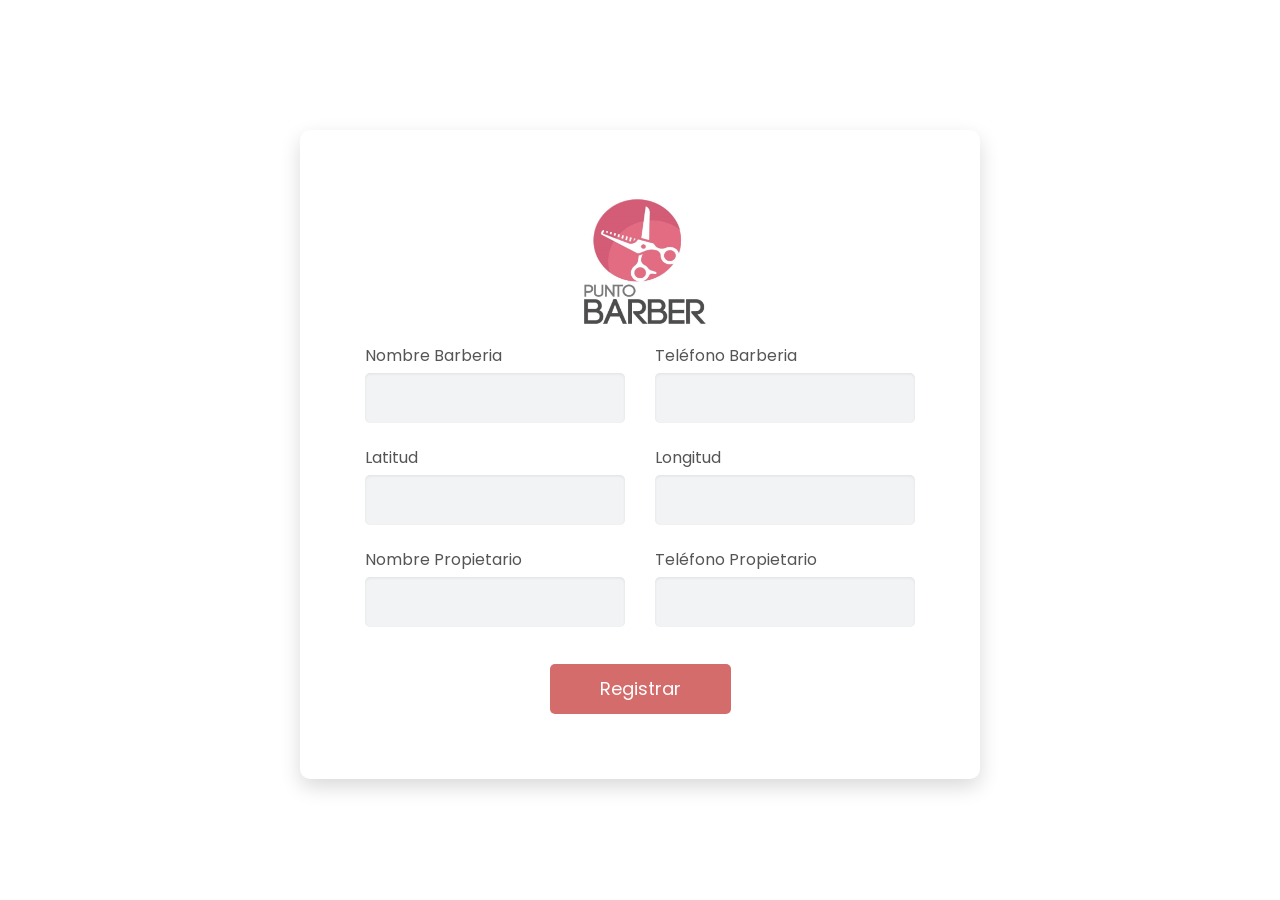
<file: Proyecto_P_B/PuntoBarber/demo/Barber/agregarB/index.html>
<!DOCTYPE html>
<html lang="en">

<head>
    <!-- Required meta tags-->
    <meta charset="UTF-8">
    <meta name="viewport" content="width=device-width, initial-scale=1, shrink-to-fit=no">
    <meta name="description" content="Colorlib Templates">
    <meta name="author" content="Colorlib">
    <meta name="keywords" content="Colorlib Templates">

    <!-- Title Page-->
    <title>Registrar barberia</title>

    <!-- Icons font CSS-->
    <link href="vendor/mdi-font/css/material-design-iconic-font.min.css" rel="stylesheet" media="all">
    <link href="vendor/font-awesome-4.7/css/font-awesome.min.css" rel="stylesheet" media="all">
    <!-- Font special for pages-->
    <link href="https://fonts.googleapis.com/css?family=Poppins:100,100i,200,200i,300,300i,400,400i,500,500i,600,600i,700,700i,800,800i,900,900i" rel="stylesheet">

    <!-- Vendor CSS-->
    <link href="vendor/select2/select2.min.css" rel="stylesheet" media="all">
    <link href="vendor/datepicker/daterangepicker.css" rel="stylesheet" media="all">

    <!-- Main CSS-->
    <link href="css/main.css" rel="stylesheet" media="all">
</head>

<body>
    <div class="page-wrapper bg-gra-02 p-t-130 p-b-100 font-poppins">
        <div class="wrapper wrapper--w680">
            <div class="card card-4">
                <div class="card-body">
                      <div class="login100-pic js-tilt" data-tilt>
               <center><img src="images/logo.PNG" alt="IMG" width="200" height="150"></center>
            </div>

                    
                    <form method="POST">
                        <div class="row row-space">
                            <div class="col-2">
                                <div class="input-group">
                                    <label class="label">Nombre Barberia</label>
                                    <input class="input--style-4" type="text" name="first_name">
                                </div>
                            </div>
                            <div class="col-2">
                                <div class="input-group">
                                    <label class="label">Teléfono Barberia</label>
                                    <input class="input--style-4" type="text" name="last_name">
                                </div>
                            </div>
                          
                            <div class="col-2">
                                <div class="input-group">
                                    <label class="label">Latitud</label>
                                    <input class="input--style-4" type="text" name="first_name">
                                </div>
                            </div>
                            <div class="col-2">
                                <div class="input-group">
                                    <label class="label">Longitud</label>
                                    <input class="input--style-4" type="text" name="last_name">
                                </div>
                            </div>
                            <div class="col-2">
                                <div class="input-group">
                                    <label class="label">Nombre Propietario</label>
                                    <input class="input--style-4" type="text" name="first_name">
                                </div>
                            </div>
                            <div class="col-2">
                                <div class="input-group">
                                    <label class="label">Teléfono Propietario</label>
                                    <input class="input--style-4" type="text" name="last_name">
                                </div>
                            </div>
                        </div>
                        <div class="p-t-15">
                            <center><button class="btn btn--radius-2 btn--blue" type="submit">Registrar</button></center>
                        </div>
                    </form>
                </div>
            </div>
        </div>
    </div>

    <!-- Jquery JS-->
    <script src="vendor/jquery/jquery.min.js"></script>
    <!-- Vendor JS-->
    <script src="vendor/select2/select2.min.js"></script>
    <script src="vendor/datepicker/moment.min.js"></script>
    <script src="vendor/datepicker/daterangepicker.js"></script>

    <!-- Main JS-->
    <script src="js/global.js"></script>

</body><!-- This templates was made by Colorlib (https://colorlib.com) -->

</html>
<!-- end document-->
</file>
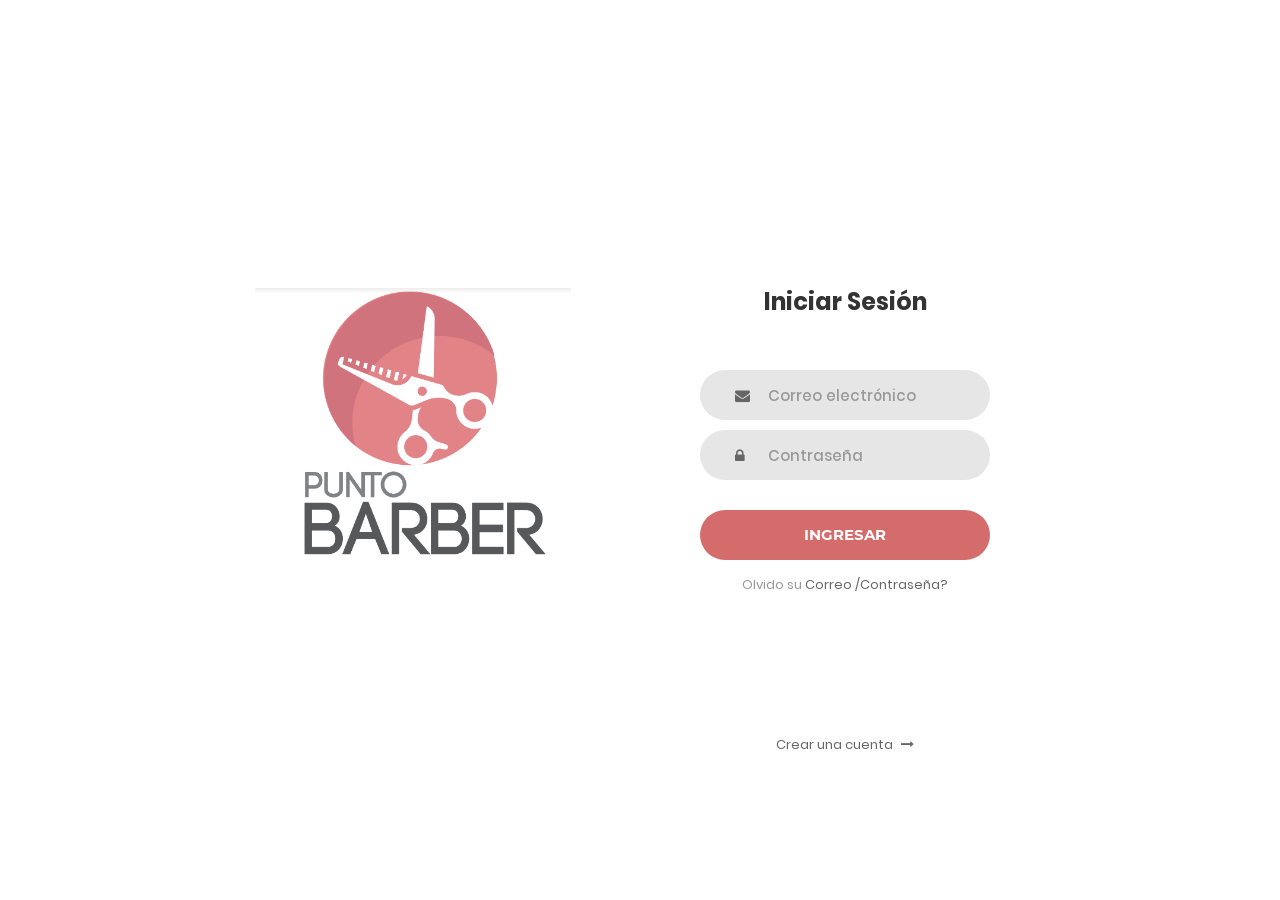
<file: Proyecto_P_B/PuntoBarber/demo/Barber/login3/index.html>
<!DOCTYPE html>
<html lang="en">
<head>
	<title>Inicio de sesión</title>
	<meta charset="UTF-8">
	<meta name="viewport" content="width=device-width, initial-scale=1">
<!--===============================================================================================-->	
	<link rel="icon" type="image/png" href="images/icons/favicon.ico"/>
<!--===============================================================================================-->
	<link rel="stylesheet" type="text/css" href="vendor/bootstrap/css/bootstrap.min.css">
<!--===============================================================================================-->
	<link rel="stylesheet" type="text/css" href="fonts/font-awesome-4.7.0/css/font-awesome.min.css">
<!--===============================================================================================-->
	<link rel="stylesheet" type="text/css" href="vendor/animate/animate.css">
<!--===============================================================================================-->	
	<link rel="stylesheet" type="text/css" href="vendor/css-hamburgers/hamburgers.min.css">
<!--===============================================================================================-->
	<link rel="stylesheet" type="text/css" href="vendor/select2/select2.min.css">
<!--===============================================================================================-->
	<link rel="stylesheet" type="text/css" href="css/util.css">
	<link rel="stylesheet" type="text/css" href="css/main.css">
<!--===============================================================================================-->
</head>
<body>
	
	<div class="limiter">
		<div class="container-login100">
			<div class="wrap-login100">
				<div class="login100-pic js-tilt" data-tilt>
					<img src="images/logo.PNG" alt="IMG">
				</div>

				<form class="login100-form validate-form">
					<span class="login100-form-title">
						Iniciar Sesión
					</span>

					<div class="wrap-input100 validate-input" data-validate = "Valid email is required: ex@abc.xyz">
						<input class="input100" type="text" name="email" placeholder="Correo electrónico">
						<span class="focus-input100"></span>
						<span class="symbol-input100">
							<i class="fa fa-envelope" aria-hidden="true"></i>
						</span>
					</div>

					<div class="wrap-input100 validate-input" data-validate = "Password is required">
						<input class="input100" type="password" name="pass" placeholder="Contraseña">
						<span class="focus-input100"></span>
						<span class="symbol-input100">
							<i class="fa fa-lock" aria-hidden="true"></i>
						</span>
					</div>
					
					<div class="container-login100-form-btn">
						<button class="login100-form-btn">
							Ingresar
						</button>
					</div>

					<div class="text-center p-t-12">
						<span class="txt1">
							Olvido su
						</span>
						<a class="txt2" href="#">
							Correo /Contraseña?
						</a>
					</div>

					<div class="text-center p-t-136">
						<a class="txt2" href="#">
							Crear una cuenta
							<i class="fa fa-long-arrow-right m-l-5" aria-hidden="true"></i>
						</a>
					</div>
				</form>
			</div>
		</div>
	</div>
	
	

	
<!--===============================================================================================-->	
	<script src="vendor/jquery/jquery-3.2.1.min.js"></script>
<!--===============================================================================================-->
	<script src="vendor/bootstrap/js/popper.js"></script>
	<script src="vendor/bootstrap/js/bootstrap.min.js"></script>
<!--===============================================================================================-->
	<script src="vendor/select2/select2.min.js"></script>
<!--===============================================================================================-->
	<script src="vendor/tilt/tilt.jquery.min.js"></script>
	<script >
		$('.js-tilt').tilt({
			scale: 1.1
		})
	</script>
<!--===============================================================================================-->
	<script src="js/main.js"></script>

</body>
</html>
</file>
<file: Proyecto_P_B/PuntoBarber/demo/Barber/agregarB/vendor/datepicker/daterangepicker.css>
.daterangepicker {
  position: absolute;
  color: inherit;
  background-color: #fff;
  border-radius: 4px;
  width: 278px;
  padding: 4px;
  margin-top: 1px;
  top: 100px;
  left: 20px;
  /* Calendars */ }
  .daterangepicker:before, .daterangepicker:after {
    position: absolute;
    display: inline-block;
    border-bottom-color: rgba(0, 0, 0, 0.2);
    content: ''; }
  .daterangepicker:before {
    top: -7px;
    border-right: 7px solid transparent;
    border-left: 7px solid transparent;
    border-bottom: 7px solid #ccc; }
  .daterangepicker:after {
    top: -6px;
    border-right: 6px solid transparent;
    border-bottom: 6px solid #fff;
    border-left: 6px solid transparent; }
  .daterangepicker.opensleft:before {
    right: 9px; }
  .daterangepicker.opensleft:after {
    right: 10px; }
  .daterangepicker.openscenter:before {
    left: 0;
    right: 0;
    width: 0;
    margin-left: auto;
    margin-right: auto; }
  .daterangepicker.openscenter:after {
    left: 0;
    right: 0;
    width: 0;
    margin-left: auto;
    margin-right: auto; }
  .daterangepicker.opensright:before {
    left: 9px; }
  .daterangepicker.opensright:after {
    left: 10px; }
  .daterangepicker.dropup {
    margin-top: -5px; }
    .daterangepicker.dropup:before {
      top: initial;
      bottom: -7px;
      border-bottom: initial;
      border-top: 7px solid #ccc; }
    .daterangepicker.dropup:after {
      top: initial;
      bottom: -6px;
      border-bottom: initial;
      border-top: 6px solid #fff; }
  .daterangepicker.dropdown-menu {
    max-width: none;
    z-index: 3001; }
  .daterangepicker.single .ranges, .daterangepicker.single .calendar {
    float: none; }
  .daterangepicker.show-calendar .calendar {
    display: block; }
  .daterangepicker .calendar {
    display: none;
    max-width: 270px;
    margin: 4px; }
    .daterangepicker .calendar.single .calendar-table {
      border: none; }
    .daterangepicker .calendar th, .daterangepicker .calendar td {
      white-space: nowrap;
      text-align: center;
      min-width: 32px; }
  .daterangepicker .calendar-table {
    border: 1px solid #fff;
    padding: 4px;
    border-radius: 4px;
    background-color: #fff; }
  .daterangepicker table {
    width: 100%;
    margin: 0; }
  .daterangepicker td, .daterangepicker th {
    text-align: center;
    width: 20px;
    height: 20px;
    border-radius: 4px;
    border: 1px solid transparent;
    white-space: nowrap;
    cursor: pointer; }
    .daterangepicker td.available:hover, .daterangepicker th.available:hover {
      background-color: #eee;
      border-color: transparent;
      color: inherit; }
    .daterangepicker td.week, .daterangepicker th.week {
      font-size: 80%;
      color: #ccc; }
  .daterangepicker td.off, .daterangepicker td.off.in-range, .daterangepicker td.off.start-date, .daterangepicker td.off.end-date {
    background-color: #fff;
    border-color: transparent;
    color: #999; }
  .daterangepicker td.in-range {
    background-color: #ebf4f8;
    border-color: transparent;
    color: #000;
    border-radius: 0; }
  .daterangepicker td.start-date {
    border-radius: 4px 0 0 4px; }
  .daterangepicker td.end-date {
    border-radius: 0 4px 4px 0; }
  .daterangepicker td.start-date.end-date {
    border-radius: 4px; }
  .daterangepicker td.active, .daterangepicker td.active:hover {
    background-color: #357ebd;
    border-color: transparent;
    color: #fff; }
  .daterangepicker th.month {
    width: auto; }
  .daterangepicker td.disabled, .daterangepicker option.disabled {
    color: #999;
    cursor: not-allowed;
    text-decoration: line-through; }
  .daterangepicker select.monthselect, .daterangepicker select.yearselect {
    font-size: 12px;
    padding: 1px;
    height: auto;
    margin: 0;
    cursor: default; }
  .daterangepicker select.monthselect {
    margin-right: 2%;
    width: 56%; }
  .daterangepicker select.yearselect {
    width: 40%; }
  .daterangepicker select.hourselect, .daterangepicker select.minuteselect, .daterangepicker select.secondselect, .daterangepicker select.ampmselect {
    width: 50px;
    margin-bottom: 0; }
  .daterangepicker .input-mini {
    border: 1px solid #ccc;
    border-radius: 4px;
    color: #555;
    height: 30px;
    line-height: 30px;
    display: block;
    vertical-align: middle;
    margin: 0 0 5px 0;
    padding: 0 6px 0 28px;
    width: 100%; }
    .daterangepicker .input-mini.active {
      border: 1px solid #08c;
      border-radius: 4px; }
  .daterangepicker .daterangepicker_input {
    position: relative; }
    .daterangepicker .daterangepicker_input i {
      position: absolute;
      left: 8px;
      top: 8px; }
  .daterangepicker.rtl .input-mini {
    padding-right: 28px;
    padding-left: 6px; }
  .daterangepicker.rtl .daterangepicker_input i {
    left: auto;
    right: 8px; }
  .daterangepicker .calendar-time {
    text-align: center;
    margin: 5px auto;
    line-height: 30px;
    position: relative;
    padding-left: 28px; }
    .daterangepicker .calendar-time select.disabled {
      color: #ccc;
      cursor: not-allowed; }

.ranges {
  font-size: 11px;
  float: none;
  margin: 4px;
  text-align: left; }
  .ranges ul {
    list-style: none;
    margin: 0 auto;
    padding: 0;
    width: 100%; }
  .ranges li {
    font-size: 13px;
    background-color: #f5f5f5;
    border: 1px solid #f5f5f5;
    border-radius: 4px;
    color: #08c;
    padding: 3px 12px;
    margin-bottom: 8px;
    cursor: pointer; }
    .ranges li:hover {
      background-color: #08c;
      border: 1px solid #08c;
      color: #fff; }
    .ranges li.active {
      background-color: #08c;
      border: 1px solid #08c;
      color: #fff; }

/*  Larger Screen Styling */
@media (min-width: 564px) {
  .daterangepicker {
    width: auto; }
    .daterangepicker .ranges ul {
      width: 160px; }
    .daterangepicker.single .ranges ul {
      width: 100%; }
    .daterangepicker.single .calendar.left {
      clear: none; }
    .daterangepicker.single.ltr .ranges, .daterangepicker.single.ltr .calendar {
      float: left; }
    .daterangepicker.single.rtl .ranges, .daterangepicker.single.rtl .calendar {
      float: right; }
    .daterangepicker.ltr {
      direction: ltr;
      text-align: left; }
      .daterangepicker.ltr .calendar.left {
        clear: left;
        margin-right: 0; }
        .daterangepicker.ltr .calendar.left .calendar-table {
          border-right: none;
          border-top-right-radius: 0;
          border-bottom-right-radius: 0; }
      .daterangepicker.ltr .calendar.right {
        margin-left: 0; }
        .daterangepicker.ltr .calendar.right .calendar-table {
          border-left: none;
          border-top-left-radius: 0;
          border-bottom-left-radius: 0; }
      .daterangepicker.ltr .left .daterangepicker_input {
        padding-right: 12px; }
      .daterangepicker.ltr .calendar.left .calendar-table {
        padding-right: 12px; }
      .daterangepicker.ltr .ranges, .daterangepicker.ltr .calendar {
        float: left; }
    .daterangepicker.rtl {
      direction: rtl;
      text-align: right; }
      .daterangepicker.rtl .calendar.left {
        clear: right;
        margin-left: 0; }
        .daterangepicker.rtl .calendar.left .calendar-table {
          border-left: none;
          border-top-left-radius: 0;
          border-bottom-left-radius: 0; }
      .daterangepicker.rtl .calendar.right {
        margin-right: 0; }
        .daterangepicker.rtl .calendar.right .calendar-table {
          border-right: none;
          border-top-right-radius: 0;
          border-bottom-right-radius: 0; }
      .daterangepicker.rtl .left .daterangepicker_input {
        padding-left: 12px; }
      .daterangepicker.rtl .calendar.left .calendar-table {
        padding-left: 12px; }
      .daterangepicker.rtl .ranges, .daterangepicker.rtl .calendar {
        text-align: right;
        float: right; } }
@media (min-width: 730px) {
  .daterangepicker .ranges {
    width: auto; }
  .daterangepicker.ltr .ranges {
    float: left; }
  .daterangepicker.rtl .ranges {
    float: right; }
  .daterangepicker .calendar.left {
    clear: none !important; } }
</file>
<file: Proyecto_P_B/PuntoBarber/demo/Barber/agregarB/css/main.css>
/* ==========================================================================
   #FONT
   ========================================================================== */
.font-robo {
  font-family: "Roboto", "Arial", "Helvetica Neue", sans-serif;
}

.font-poppins {
  font-family: "Poppins", "Arial", "Helvetica Neue", sans-serif;
}

/* ==========================================================================
   #GRID
   ========================================================================== */
.row {
  display: -webkit-box;
  display: -webkit-flex;
  display: -moz-box;
  display: -ms-flexbox;
  display: flex;
  -webkit-flex-wrap: wrap;
  -ms-flex-wrap: wrap;
  flex-wrap: wrap;
}

.row-space {
  -webkit-box-pack: justify;
  -webkit-justify-content: space-between;
  -moz-box-pack: justify;
  -ms-flex-pack: justify;
  justify-content: space-between;
}

.col-2 {
  width: -webkit-calc((100% - 30px) / 2);
  width: -moz-calc((100% - 30px) / 2);
  width: calc((100% - 30px) / 2);
}

@media (max-width: 767px) {
  .col-2 {
    width: 100%;
  }
}

/* ==========================================================================
   #BOX-SIZING
   ========================================================================== */
/**
 * More sensible default box-sizing:
 * css-tricks.com/inheriting-box-sizing-probably-slightly-better-best-practice
 */
html {
  -webkit-box-sizing: border-box;
  -moz-box-sizing: border-box;
  box-sizing: border-box;
}

* {
  padding: 0;
  margin: 0;
}

*, *:before, *:after {
  -webkit-box-sizing: inherit;
  -moz-box-sizing: inherit;
  box-sizing: inherit;
}

/* ==========================================================================
   #RESET
   ========================================================================== */
/**
 * A very simple reset that sits on top of Normalize.css.
 */
body,
h1, h2, h3, h4, h5, h6,
blockquote, p, pre,
dl, dd, ol, ul,
figure,
hr,
fieldset, legend {
  margin: 0;
  padding: 0;
}

/**
 * Remove trailing margins from nested lists.
 */
li > ol,
li > ul {
  margin-bottom: 0;
}

/**
 * Remove default table spacing.
 */
table {
  border-collapse: collapse;
  border-spacing: 0;
}

/**
 * 1. Reset Chrome and Firefox behaviour which sets a `min-width: min-content;`
 *    on fieldsets.
 */
fieldset {
  min-width: 0;
  /* [1] */
  border: 0;
}

button {
  outline: none;
  background: none;
  border: none;
}

/* ==========================================================================
   #PAGE WRAPPER
   ========================================================================== */
.page-wrapper {
  min-height: 100vh;
}

body {
  font-family: "Poppins", "Arial", "Helvetica Neue", sans-serif;
  font-weight: 400;
  font-size: 14px;
}

h1, h2, h3, h4, h5, h6 {
  font-weight: 400;
}

h1 {
  font-size: 36px;
}

h2 {
  font-size: 30px;
}

h3 {
  font-size: 24px;
}

h4 {
  font-size: 18px;
}

h5 {
  font-size: 15px;
}

h6 {
  font-size: 13px;
}

/* ==========================================================================
   #BACKGROUND
   ========================================================================== */
.bg-blue {
  background: #2c6ed5;
}

.bg-red {
  background: #fa4251;
}

 .bg-gra-02{
  background-image: url(https://image.freepik.com/foto-gratis/primer-peluquero-tijeras_23-2148242850.jpg);
   background-attachment: fixed;
    background-repeat: no-repeat;
    background-size: cover;
 }
/*.bg-gra-01 {
  background: -webkit-gradient(linear, left bottom, left top, from(#fbc2eb), to(#a18cd1));
  background: -webkit-linear-gradient(bottom, #fbc2eb 0%, #a18cd1 100%);
  background: -moz-linear-gradient(bottom, #fbc2eb 0%, #a18cd1 100%);
  background: -o-linear-gradient(bottom, #fbc2eb 0%, #a18cd1 100%);
  background: linear-gradient(to top, #fbc2eb 0%, #a18cd1 100%);
}

.bg-gra-02 {
  background: -webkit-gradient(linear, left bottom, right top, from(#fc2c77), to(#6c4079));
  background: -webkit-linear-gradient(bottom left, #fc2c77 0%, #6c4079 100%);
  background: -moz-linear-gradient(bottom left, #fc2c77 0%, #6c4079 100%);
  background: -o-linear-gradient(bottom left, #fc2c77 0%, #6c4079 100%);
  background: linear-gradient(to top right, #fc2c77 0%, #6c4079 100%);
}

/* ==========================================================================
   #SPACING
   ========================================================================== */
.p-t-100 {
  padding-top: 100px;
}

.p-t-130 {
  padding-top: 130px;
}

.p-t-180 {
  padding-top: 180px;
}

.p-t-20 {
  padding-top: 20px;
}

.p-t-15 {
  padding-top: 15px;
}

.p-t-10 {
  padding-top: 10px;
}

.p-t-30 {
  padding-top: 30px;
}

.p-b-100 {
  padding-bottom: 100px;
}

.m-r-45 {
  margin-right: 45px;
}

/* ==========================================================================
   #WRAPPER
   ========================================================================== */
.wrapper {
  margin: 0 auto;
}

.wrapper--w960 {
  max-width: 960px;
}

.wrapper--w780 {
  max-width: 780px;
}

.wrapper--w680 {
  max-width: 680px;
}

/* ==========================================================================
   #BUTTON
   ========================================================================== */
.btn {
  display: inline-block;
  line-height: 50px;
  padding: 0 50px;
  -webkit-transition: all 0.4s ease;
  -o-transition: all 0.4s ease;
  -moz-transition: all 0.4s ease;
  transition: all 0.4s ease;
  cursor: pointer;
  font-size: 18px;
  color: #fff;
  font-family: "Poppins", "Arial", "Helvetica Neue", sans-serif;
}

.btn--radius {
  -webkit-border-radius: 3px;
  -moz-border-radius: 3px;
  border-radius: 3px;
}

.btn--radius-2 {
  -webkit-border-radius: 5px;
  -moz-border-radius: 5px;
  border-radius: 5px;
}

.btn--pill {
  -webkit-border-radius: 20px;
  -moz-border-radius: 20px;
  border-radius: 20px;
}

.btn--green {
  background: #57b846;
}

.btn--green:hover {
  background: #4dae3c;
}

.btn--blue {
  background: #D56C6C;
}

.btn--blue:hover {
  background: #3868cd;
}

/* ==========================================================================
   #DATE PICKER
   ========================================================================== */
td.active {
  background-color: #2c6ed5;
}

input[type="date" i] {
  padding: 14px;
}

.table-condensed td, .table-condensed th {
  font-size: 14px;
  font-family: "Roboto", "Arial", "Helvetica Neue", sans-serif;
  font-weight: 400;
}

.daterangepicker td {
  width: 40px;
  height: 30px;
}

.daterangepicker {
  border: none;
  -webkit-box-shadow: 0px 8px 20px 0px rgba(0, 0, 0, 0.15);
  -moz-box-shadow: 0px 8px 20px 0px rgba(0, 0, 0, 0.15);
  box-shadow: 0px 8px 20px 0px rgba(0, 0, 0, 0.15);
  display: none;
  border: 1px solid #e0e0e0;
  margin-top: 5px;
}

.daterangepicker::after, .daterangepicker::before {
  display: none;
}

.daterangepicker thead tr th {
  padding: 10px 0;
}

.daterangepicker .table-condensed th select {
  border: 1px solid #ccc;
  -webkit-border-radius: 3px;
  -moz-border-radius: 3px;
  border-radius: 3px;
  font-size: 14px;
  padding: 5px;
  outline: none;
}

/* ==========================================================================
   #FORM
   ========================================================================== */
input {
  outline: none;
  margin: 0;
  border: none;
  -webkit-box-shadow: none;
  -moz-box-shadow: none;
  box-shadow: none;
  width: 100%;
  font-size: 14px;
  font-family: inherit;
}

.input--style-4 {
  line-height: 50px;
  background: #fafafa;
  -webkit-box-shadow: inset 0px 1px 3px 0px rgba(0, 0, 0, 0.08);
  -moz-box-shadow: inset 0px 1px 3px 0px rgba(0, 0, 0, 0.08);
  box-shadow: inset 0px 1px 3px 0px rgba(0, 0, 0, 0.08);
  -webkit-border-radius: 5px;
  -moz-border-radius: 5px;
  border-radius: 5px;
  padding: 0 20px;
  font-size: 16px;
  color: #666;
  background-color: #F2F3F4 ;
  -webkit-transition: all 0.4s ease;
  -o-transition: all 0.4s ease;
  -moz-transition: all 0.4s ease;
  transition: all 0.4s ease;
}
.input--style-4:hover {
  line-height: 50px;
  background: #fafafa;
  -webkit-box-shadow: inset 0px 1px 3px 0px rgba(0, 0, 0, 0.08);
  -moz-box-shadow: inset 0px 1px 3px 0px rgba(0, 0, 0, 0.08);
  box-shadow: inset 0px 1px 3px 0px rgba(0, 0, 0, 0.08);
  -webkit-border-radius: 5px;
  -moz-border-radius: 5px;
  border-radius: 5px;
  padding: 0 20px;
  font-size: 16px;
  color: #666;
  background-color: #D5DBDB ;
  -webkit-transition: all 0.4s ease;
  -o-transition: all 0.4s ease;
  -moz-transition: all 0.4s ease;
  transition: all 0.4s ease;

}
.input--style-4::-webkit-input-placeholder {
  /* WebKit, Blink, Edge */
  color: #666;
}

.input--style-4:-moz-placeholder {
  /* Mozilla Firefox 4 to 18 */
  color: #666;
  opacity: 1;
}

.input--style-4::-moz-placeholder {
  /* Mozilla Firefox 19+ */
  color: #666;
  opacity: 1;
}

.input--style-4:-ms-input-placeholder {
  /* Internet Explorer 10-11 */
  color: #666;
}

.input--style-4:-ms-input-placeholder {
  /* Microsoft Edge */
  color: #666;
}

.label {
  font-size: 16px;
  color: #555;
  text-transform: capitalize;
  display: block;
  margin-bottom: 5px;
}

.radio-container {
  display: inline-block;
  position: relative;
  padding-left: 30px;
  cursor: pointer;
  font-size: 16px;
  color: #666;
  -webkit-user-select: none;
  -moz-user-select: none;
  -ms-user-select: none;
  user-select: none;
}

.radio-container input {
  position: absolute;
  opacity: 0;
  cursor: pointer;
}

.radio-container input:checked ~ .checkmark {
  background-color: #e5e5e5;
}

.radio-container input:checked ~ .checkmark:after {
  display: block;
}

.radio-container .checkmark:after {
  top: 50%;
  left: 50%;
  -webkit-transform: translate(-50%, -50%);
  -moz-transform: translate(-50%, -50%);
  -ms-transform: translate(-50%, -50%);
  -o-transform: translate(-50%, -50%);
  transform: translate(-50%, -50%);
  width: 12px;
  height: 12px;
  -webkit-border-radius: 50%;
  -moz-border-radius: 50%;
  border-radius: 50%;
  background: #57b846;
}

.checkmark {
  position: absolute;
  top: 50%;
  -webkit-transform: translateY(-50%);
  -moz-transform: translateY(-50%);
  -ms-transform: translateY(-50%);
  -o-transform: translateY(-50%);
  transform: translateY(-50%);
  left: 0;
  height: 20px;
  width: 20px;
  background-color: #e5e5e5;
  -webkit-border-radius: 50%;
  -moz-border-radius: 50%;
  border-radius: 50%;
  -webkit-box-shadow: inset 0px 1px 3px 0px rgba(0, 0, 0, 0.08);
  -moz-box-shadow: inset 0px 1px 3px 0px rgba(0, 0, 0, 0.08);
  box-shadow: inset 0px 1px 3px 0px rgba(0, 0, 0, 0.08);
}

.checkmark:after {
  content: "";
  position: absolute;
  display: none;
}

.input-group {
  position: relative;
  margin-bottom: 22px;
}

.input-group-icon {
  position: relative;
}

.input-icon {
  position: absolute;
  font-size: 18px;
  color: #999;
  right: 18px;
  top: 50%;
  -webkit-transform: translateY(-50%);
  -moz-transform: translateY(-50%);
  -ms-transform: translateY(-50%);
  -o-transform: translateY(-50%);
  transform: translateY(-50%);
  cursor: pointer;
}

/* ==========================================================================
   #SELECT2
   ========================================================================== */
.select--no-search .select2-search {
  display: none !important;
}

.rs-select2 .select2-container {
  width: 100% !important;
  outline: none;
  background: #fafafa;
  -webkit-box-shadow: inset 0px 1px 3px 0px rgba(0, 0, 0, 0.08);
  -moz-box-shadow: inset 0px 1px 3px 0px rgba(0, 0, 0, 0.08);
  box-shadow: inset 0px 1px 3px 0px rgba(0, 0, 0, 0.08);
  -webkit-border-radius: 5px;
  -moz-border-radius: 5px;
  border-radius: 5px;
}

.rs-select2 .select2-container .select2-selection--single {
  outline: none;
  border: none;
  height: 50px;
  background: transparent;
}

.rs-select2 .select2-container .select2-selection--single .select2-selection__rendered {
  line-height: 50px;
  padding-left: 0;
  color: #555;
  font-size: 16px;
  font-family: inherit;
  padding-left: 22px;
  padding-right: 50px;
}

.rs-select2 .select2-container .select2-selection--single .select2-selection__arrow {
  height: 50px;
  right: 20px;
  display: -webkit-box;
  display: -webkit-flex;
  display: -moz-box;
  display: -ms-flexbox;
  display: flex;
  -webkit-box-pack: center;
  -webkit-justify-content: center;
  -moz-box-pack: center;
  -ms-flex-pack: center;
  justify-content: center;
  -webkit-box-align: center;
  -webkit-align-items: center;
  -moz-box-align: center;
  -ms-flex-align: center;
  align-items: center;
}

.rs-select2 .select2-container .select2-selection--single .select2-selection__arrow b {
  display: none;
}

.rs-select2 .select2-container .select2-selection--single .select2-selection__arrow:after {
  font-family: "Material-Design-Iconic-Font";
  content: '\f2f9';
  font-size: 24px;
  color: #999;
  -webkit-transition: all 0.4s ease;
  -o-transition: all 0.4s ease;
  -moz-transition: all 0.4s ease;
  transition: all 0.4s ease;
}

.rs-select2 .select2-container.select2-container--open .select2-selection--single .select2-selection__arrow::after {
  -webkit-transform: rotate(-180deg);
  -moz-transform: rotate(-180deg);
  -ms-transform: rotate(-180deg);
  -o-transform: rotate(-180deg);
  transform: rotate(-180deg);
}

.select2-container--open .select2-dropdown--below {
  border: none;
  -webkit-border-radius: 3px;
  -moz-border-radius: 3px;
  border-radius: 3px;
  -webkit-box-shadow: 0px 8px 20px 0px rgba(0, 0, 0, 0.15);
  -moz-box-shadow: 0px 8px 20px 0px rgba(0, 0, 0, 0.15);
  box-shadow: 0px 8px 20px 0px rgba(0, 0, 0, 0.15);
  border: 1px solid #e0e0e0;
  margin-top: 5px;
  overflow: hidden;
}

.select2-container--default .select2-results__option {
  padding-left: 22px;
}

/* ==========================================================================
   #TITLE
   ========================================================================== */
.title {
  font-size: 24px;
  color: #525252;
  font-weight: 400;
  margin-bottom: 40px;
}


/* ==========================================================================
   #CARD
   ========================================================================== */
.card {
  -webkit-border-radius: 3px;
  -moz-border-radius: 3px;
  border-radius: 3px;
  background: #fff;
}

.card-4 {
  background: #fff;
  -webkit-border-radius: 10px;
  -moz-border-radius: 10px;
  border-radius: 10px;
  -webkit-box-shadow: 0px 8px 20px 0px rgba(0, 0, 0, 0.15);
  -moz-box-shadow: 0px 8px 20px 0px rgba(0, 0, 0, 0.15);
  box-shadow: 0px 8px 20px 0px rgba(0, 0, 0, 0.15);
}

.card-4 .card-body {
  padding: 57px 65px;
  padding-bottom: 65px;
}

@media (max-width: 767px) {
  .card-4 .card-body {
    padding: 50px 40px;
  }
}
</file>
<file: Proyecto_P_B/PuntoBarber/demo/Barber/login3/css/util.css>
/*[ FONT SIZE ]
///////////////////////////////////////////////////////////
*/
.fs-1 {font-size: 1px;}
.fs-2 {font-size: 2px;}
.fs-3 {font-size: 3px;}
.fs-4 {font-size: 4px;}
.fs-5 {font-size: 5px;}
.fs-6 {font-size: 6px;}
.fs-7 {font-size: 7px;}
.fs-8 {font-size: 8px;}
.fs-9 {font-size: 9px;}
.fs-10 {font-size: 10px;}
.fs-11 {font-size: 11px;}
.fs-12 {font-size: 12px;}
.fs-13 {font-size: 13px;}
.fs-14 {font-size: 14px;}
.fs-15 {font-size: 15px;}
.fs-16 {font-size: 16px;}
.fs-17 {font-size: 17px;}
.fs-18 {font-size: 18px;}
.fs-19 {font-size: 19px;}
.fs-20 {font-size: 20px;}
.fs-21 {font-size: 21px;}
.fs-22 {font-size: 22px;}
.fs-23 {font-size: 23px;}
.fs-24 {font-size: 24px;}
.fs-25 {font-size: 25px;}
.fs-26 {font-size: 26px;}
.fs-27 {font-size: 27px;}
.fs-28 {font-size: 28px;}
.fs-29 {font-size: 29px;}
.fs-30 {font-size: 30px;}
.fs-31 {font-size: 31px;}
.fs-32 {font-size: 32px;}
.fs-33 {font-size: 33px;}
.fs-34 {font-size: 34px;}
.fs-35 {font-size: 35px;}
.fs-36 {font-size: 36px;}
.fs-37 {font-size: 37px;}
.fs-38 {font-size: 38px;}
.fs-39 {font-size: 39px;}
.fs-40 {font-size: 40px;}
.fs-41 {font-size: 41px;}
.fs-42 {font-size: 42px;}
.fs-43 {font-size: 43px;}
.fs-44 {font-size: 44px;}
.fs-45 {font-size: 45px;}
.fs-46 {font-size: 46px;}
.fs-47 {font-size: 47px;}
.fs-48 {font-size: 48px;}
.fs-49 {font-size: 49px;}
.fs-50 {font-size: 50px;}
.fs-51 {font-size: 51px;}
.fs-52 {font-size: 52px;}
.fs-53 {font-size: 53px;}
.fs-54 {font-size: 54px;}
.fs-55 {font-size: 55px;}
.fs-56 {font-size: 56px;}
.fs-57 {font-size: 57px;}
.fs-58 {font-size: 58px;}
.fs-59 {font-size: 59px;}
.fs-60 {font-size: 60px;}
.fs-61 {font-size: 61px;}
.fs-62 {font-size: 62px;}
.fs-63 {font-size: 63px;}
.fs-64 {font-size: 64px;}
.fs-65 {font-size: 65px;}
.fs-66 {font-size: 66px;}
.fs-67 {font-size: 67px;}
.fs-68 {font-size: 68px;}
.fs-69 {font-size: 69px;}
.fs-70 {font-size: 70px;}
.fs-71 {font-size: 71px;}
.fs-72 {font-size: 72px;}
.fs-73 {font-size: 73px;}
.fs-74 {font-size: 74px;}
.fs-75 {font-size: 75px;}
.fs-76 {font-size: 76px;}
.fs-77 {font-size: 77px;}
.fs-78 {font-size: 78px;}
.fs-79 {font-size: 79px;}
.fs-80 {font-size: 80px;}
.fs-81 {font-size: 81px;}
.fs-82 {font-size: 82px;}
.fs-83 {font-size: 83px;}
.fs-84 {font-size: 84px;}
.fs-85 {font-size: 85px;}
.fs-86 {font-size: 86px;}
.fs-87 {font-size: 87px;}
.fs-88 {font-size: 88px;}
.fs-89 {font-size: 89px;}
.fs-90 {font-size: 90px;}
.fs-91 {font-size: 91px;}
.fs-92 {font-size: 92px;}
.fs-93 {font-size: 93px;}
.fs-94 {font-size: 94px;}
.fs-95 {font-size: 95px;}
.fs-96 {font-size: 96px;}
.fs-97 {font-size: 97px;}
.fs-98 {font-size: 98px;}
.fs-99 {font-size: 99px;}
.fs-100 {font-size: 100px;}
.fs-101 {font-size: 101px;}
.fs-102 {font-size: 102px;}
.fs-103 {font-size: 103px;}
.fs-104 {font-size: 104px;}
.fs-105 {font-size: 105px;}
.fs-106 {font-size: 106px;}
.fs-107 {font-size: 107px;}
.fs-108 {font-size: 108px;}
.fs-109 {font-size: 109px;}
.fs-110 {font-size: 110px;}
.fs-111 {font-size: 111px;}
.fs-112 {font-size: 112px;}
.fs-113 {font-size: 113px;}
.fs-114 {font-size: 114px;}
.fs-115 {font-size: 115px;}
.fs-116 {font-size: 116px;}
.fs-117 {font-size: 117px;}
.fs-118 {font-size: 118px;}
.fs-119 {font-size: 119px;}
.fs-120 {font-size: 120px;}
.fs-121 {font-size: 121px;}
.fs-122 {font-size: 122px;}
.fs-123 {font-size: 123px;}
.fs-124 {font-size: 124px;}
.fs-125 {font-size: 125px;}
.fs-126 {font-size: 126px;}
.fs-127 {font-size: 127px;}
.fs-128 {font-size: 128px;}
.fs-129 {font-size: 129px;}
.fs-130 {font-size: 130px;}
.fs-131 {font-size: 131px;}
.fs-132 {font-size: 132px;}
.fs-133 {font-size: 133px;}
.fs-134 {font-size: 134px;}
.fs-135 {font-size: 135px;}
.fs-136 {font-size: 136px;}
.fs-137 {font-size: 137px;}
.fs-138 {font-size: 138px;}
.fs-139 {font-size: 139px;}
.fs-140 {font-size: 140px;}
.fs-141 {font-size: 141px;}
.fs-142 {font-size: 142px;}
.fs-143 {font-size: 143px;}
.fs-144 {font-size: 144px;}
.fs-145 {font-size: 145px;}
.fs-146 {font-size: 146px;}
.fs-147 {font-size: 147px;}
.fs-148 {font-size: 148px;}
.fs-149 {font-size: 149px;}
.fs-150 {font-size: 150px;}
.fs-151 {font-size: 151px;}
.fs-152 {font-size: 152px;}
.fs-153 {font-size: 153px;}
.fs-154 {font-size: 154px;}
.fs-155 {font-size: 155px;}
.fs-156 {font-size: 156px;}
.fs-157 {font-size: 157px;}
.fs-158 {font-size: 158px;}
.fs-159 {font-size: 159px;}
.fs-160 {font-size: 160px;}
.fs-161 {font-size: 161px;}
.fs-162 {font-size: 162px;}
.fs-163 {font-size: 163px;}
.fs-164 {font-size: 164px;}
.fs-165 {font-size: 165px;}
.fs-166 {font-size: 166px;}
.fs-167 {font-size: 167px;}
.fs-168 {font-size: 168px;}
.fs-169 {font-size: 169px;}
.fs-170 {font-size: 170px;}
.fs-171 {font-size: 171px;}
.fs-172 {font-size: 172px;}
.fs-173 {font-size: 173px;}
.fs-174 {font-size: 174px;}
.fs-175 {font-size: 175px;}
.fs-176 {font-size: 176px;}
.fs-177 {font-size: 177px;}
.fs-178 {font-size: 178px;}
.fs-179 {font-size: 179px;}
.fs-180 {font-size: 180px;}
.fs-181 {font-size: 181px;}
.fs-182 {font-size: 182px;}
.fs-183 {font-size: 183px;}
.fs-184 {font-size: 184px;}
.fs-185 {font-size: 185px;}
.fs-186 {font-size: 186px;}
.fs-187 {font-size: 187px;}
.fs-188 {font-size: 188px;}
.fs-189 {font-size: 189px;}
.fs-190 {font-size: 190px;}
.fs-191 {font-size: 191px;}
.fs-192 {font-size: 192px;}
.fs-193 {font-size: 193px;}
.fs-194 {font-size: 194px;}
.fs-195 {font-size: 195px;}
.fs-196 {font-size: 196px;}
.fs-197 {font-size: 197px;}
.fs-198 {font-size: 198px;}
.fs-199 {font-size: 199px;}
.fs-200 {font-size: 200px;}

/*[ PADDING ]
///////////////////////////////////////////////////////////
*/
.p-t-0 {padding-top: 0px;}
.p-t-1 {padding-top: 1px;}
.p-t-2 {padding-top: 2px;}
.p-t-3 {padding-top: 3px;}
.p-t-4 {padding-top: 4px;}
.p-t-5 {padding-top: 5px;}
.p-t-6 {padding-top: 6px;}
.p-t-7 {padding-top: 7px;}
.p-t-8 {padding-top: 8px;}
.p-t-9 {padding-top: 9px;}
.p-t-10 {padding-top: 10px;}
.p-t-11 {padding-top: 11px;}
.p-t-12 {padding-top: 12px;}
.p-t-13 {padding-top: 13px;}
.p-t-14 {padding-top: 14px;}
.p-t-15 {padding-top: 15px;}
.p-t-16 {padding-top: 16px;}
.p-t-17 {padding-top: 17px;}
.p-t-18 {padding-top: 18px;}
.p-t-19 {padding-top: 19px;}
.p-t-20 {padding-top: 20px;}
.p-t-21 {padding-top: 21px;}
.p-t-22 {padding-top: 22px;}
.p-t-23 {padding-top: 23px;}
.p-t-24 {padding-top: 24px;}
.p-t-25 {padding-top: 25px;}
.p-t-26 {padding-top: 26px;}
.p-t-27 {padding-top: 27px;}
.p-t-28 {padding-top: 28px;}
.p-t-29 {padding-top: 29px;}
.p-t-30 {padding-top: 30px;}
.p-t-31 {padding-top: 31px;}
.p-t-32 {padding-top: 32px;}
.p-t-33 {padding-top: 33px;}
.p-t-34 {padding-top: 34px;}
.p-t-35 {padding-top: 35px;}
.p-t-36 {padding-top: 36px;}
.p-t-37 {padding-top: 37px;}
.p-t-38 {padding-top: 38px;}
.p-t-39 {padding-top: 39px;}
.p-t-40 {padding-top: 40px;}
.p-t-41 {padding-top: 41px;}
.p-t-42 {padding-top: 42px;}
.p-t-43 {padding-top: 43px;}
.p-t-44 {padding-top: 44px;}
.p-t-45 {padding-top: 45px;}
.p-t-46 {padding-top: 46px;}
.p-t-47 {padding-top: 47px;}
.p-t-48 {padding-top: 48px;}
.p-t-49 {padding-top: 49px;}
.p-t-50 {padding-top: 50px;}
.p-t-51 {padding-top: 51px;}
.p-t-52 {padding-top: 52px;}
.p-t-53 {padding-top: 53px;}
.p-t-54 {padding-top: 54px;}
.p-t-55 {padding-top: 55px;}
.p-t-56 {padding-top: 56px;}
.p-t-57 {padding-top: 57px;}
.p-t-58 {padding-top: 58px;}
.p-t-59 {padding-top: 59px;}
.p-t-60 {padding-top: 60px;}
.p-t-61 {padding-top: 61px;}
.p-t-62 {padding-top: 62px;}
.p-t-63 {padding-top: 63px;}
.p-t-64 {padding-top: 64px;}
.p-t-65 {padding-top: 65px;}
.p-t-66 {padding-top: 66px;}
.p-t-67 {padding-top: 67px;}
.p-t-68 {padding-top: 68px;}
.p-t-69 {padding-top: 69px;}
.p-t-70 {padding-top: 70px;}
.p-t-71 {padding-top: 71px;}
.p-t-72 {padding-top: 72px;}
.p-t-73 {padding-top: 73px;}
.p-t-74 {padding-top: 74px;}
.p-t-75 {padding-top: 75px;}
.p-t-76 {padding-top: 76px;}
.p-t-77 {padding-top: 77px;}
.p-t-78 {padding-top: 78px;}
.p-t-79 {padding-top: 79px;}
.p-t-80 {padding-top: 80px;}
.p-t-81 {padding-top: 81px;}
.p-t-82 {padding-top: 82px;}
.p-t-83 {padding-top: 83px;}
.p-t-84 {padding-top: 84px;}
.p-t-85 {padding-top: 85px;}
.p-t-86 {padding-top: 86px;}
.p-t-87 {padding-top: 87px;}
.p-t-88 {padding-top: 88px;}
.p-t-89 {padding-top: 89px;}
.p-t-90 {padding-top: 90px;}
.p-t-91 {padding-top: 91px;}
.p-t-92 {padding-top: 92px;}
.p-t-93 {padding-top: 93px;}
.p-t-94 {padding-top: 94px;}
.p-t-95 {padding-top: 95px;}
.p-t-96 {padding-top: 96px;}
.p-t-97 {padding-top: 97px;}
.p-t-98 {padding-top: 98px;}
.p-t-99 {padding-top: 99px;}
.p-t-100 {padding-top: 100px;}
.p-t-101 {padding-top: 101px;}
.p-t-102 {padding-top: 102px;}
.p-t-103 {padding-top: 103px;}
.p-t-104 {padding-top: 104px;}
.p-t-105 {padding-top: 105px;}
.p-t-106 {padding-top: 106px;}
.p-t-107 {padding-top: 107px;}
.p-t-108 {padding-top: 108px;}
.p-t-109 {padding-top: 109px;}
.p-t-110 {padding-top: 110px;}
.p-t-111 {padding-top: 111px;}
.p-t-112 {padding-top: 112px;}
.p-t-113 {padding-top: 113px;}
.p-t-114 {padding-top: 114px;}
.p-t-115 {padding-top: 115px;}
.p-t-116 {padding-top: 116px;}
.p-t-117 {padding-top: 117px;}
.p-t-118 {padding-top: 118px;}
.p-t-119 {padding-top: 119px;}
.p-t-120 {padding-top: 120px;}
.p-t-121 {padding-top: 121px;}
.p-t-122 {padding-top: 122px;}
.p-t-123 {padding-top: 123px;}
.p-t-124 {padding-top: 124px;}
.p-t-125 {padding-top: 125px;}
.p-t-126 {padding-top: 126px;}
.p-t-127 {padding-top: 127px;}
.p-t-128 {padding-top: 128px;}
.p-t-129 {padding-top: 129px;}
.p-t-130 {padding-top: 130px;}
.p-t-131 {padding-top: 131px;}
.p-t-132 {padding-top: 132px;}
.p-t-133 {padding-top: 133px;}
.p-t-134 {padding-top: 134px;}
.p-t-135 {padding-top: 135px;}
.p-t-136 {padding-top: 136px;}
.p-t-137 {padding-top: 137px;}
.p-t-138 {padding-top: 138px;}
.p-t-139 {padding-top: 139px;}
.p-t-140 {padding-top: 140px;}
.p-t-141 {padding-top: 141px;}
.p-t-142 {padding-top: 142px;}
.p-t-143 {padding-top: 143px;}
.p-t-144 {padding-top: 144px;}
.p-t-145 {padding-top: 145px;}
.p-t-146 {padding-top: 146px;}
.p-t-147 {padding-top: 147px;}
.p-t-148 {padding-top: 148px;}
.p-t-149 {padding-top: 149px;}
.p-t-150 {padding-top: 150px;}
.p-t-151 {padding-top: 151px;}
.p-t-152 {padding-top: 152px;}
.p-t-153 {padding-top: 153px;}
.p-t-154 {padding-top: 154px;}
.p-t-155 {padding-top: 155px;}
.p-t-156 {padding-top: 156px;}
.p-t-157 {padding-top: 157px;}
.p-t-158 {padding-top: 158px;}
.p-t-159 {padding-top: 159px;}
.p-t-160 {padding-top: 160px;}
.p-t-161 {padding-top: 161px;}
.p-t-162 {padding-top: 162px;}
.p-t-163 {padding-top: 163px;}
.p-t-164 {padding-top: 164px;}
.p-t-165 {padding-top: 165px;}
.p-t-166 {padding-top: 166px;}
.p-t-167 {padding-top: 167px;}
.p-t-168 {padding-top: 168px;}
.p-t-169 {padding-top: 169px;}
.p-t-170 {padding-top: 170px;}
.p-t-171 {padding-top: 171px;}
.p-t-172 {padding-top: 172px;}
.p-t-173 {padding-top: 173px;}
.p-t-174 {padding-top: 174px;}
.p-t-175 {padding-top: 175px;}
.p-t-176 {padding-top: 176px;}
.p-t-177 {padding-top: 177px;}
.p-t-178 {padding-top: 178px;}
.p-t-179 {padding-top: 179px;}
.p-t-180 {padding-top: 180px;}
.p-t-181 {padding-top: 181px;}
.p-t-182 {padding-top: 182px;}
.p-t-183 {padding-top: 183px;}
.p-t-184 {padding-top: 184px;}
.p-t-185 {padding-top: 185px;}
.p-t-186 {padding-top: 186px;}
.p-t-187 {padding-top: 187px;}
.p-t-188 {padding-top: 188px;}
.p-t-189 {padding-top: 189px;}
.p-t-190 {padding-top: 190px;}
.p-t-191 {padding-top: 191px;}
.p-t-192 {padding-top: 192px;}
.p-t-193 {padding-top: 193px;}
.p-t-194 {padding-top: 194px;}
.p-t-195 {padding-top: 195px;}
.p-t-196 {padding-top: 196px;}
.p-t-197 {padding-top: 197px;}
.p-t-198 {padding-top: 198px;}
.p-t-199 {padding-top: 199px;}
.p-t-200 {padding-top: 200px;}
.p-t-201 {padding-top: 201px;}
.p-t-202 {padding-top: 202px;}
.p-t-203 {padding-top: 203px;}
.p-t-204 {padding-top: 204px;}
.p-t-205 {padding-top: 205px;}
.p-t-206 {padding-top: 206px;}
.p-t-207 {padding-top: 207px;}
.p-t-208 {padding-top: 208px;}
.p-t-209 {padding-top: 209px;}
.p-t-210 {padding-top: 210px;}
.p-t-211 {padding-top: 211px;}
.p-t-212 {padding-top: 212px;}
.p-t-213 {padding-top: 213px;}
.p-t-214 {padding-top: 214px;}
.p-t-215 {padding-top: 215px;}
.p-t-216 {padding-top: 216px;}
.p-t-217 {padding-top: 217px;}
.p-t-218 {padding-top: 218px;}
.p-t-219 {padding-top: 219px;}
.p-t-220 {padding-top: 220px;}
.p-t-221 {padding-top: 221px;}
.p-t-222 {padding-top: 222px;}
.p-t-223 {padding-top: 223px;}
.p-t-224 {padding-top: 224px;}
.p-t-225 {padding-top: 225px;}
.p-t-226 {padding-top: 226px;}
.p-t-227 {padding-top: 227px;}
.p-t-228 {padding-top: 228px;}
.p-t-229 {padding-top: 229px;}
.p-t-230 {padding-top: 230px;}
.p-t-231 {padding-top: 231px;}
.p-t-232 {padding-top: 232px;}
.p-t-233 {padding-top: 233px;}
.p-t-234 {padding-top: 234px;}
.p-t-235 {padding-top: 235px;}
.p-t-236 {padding-top: 236px;}
.p-t-237 {padding-top: 237px;}
.p-t-238 {padding-top: 238px;}
.p-t-239 {padding-top: 239px;}
.p-t-240 {padding-top: 240px;}
.p-t-241 {padding-top: 241px;}
.p-t-242 {padding-top: 242px;}
.p-t-243 {padding-top: 243px;}
.p-t-244 {padding-top: 244px;}
.p-t-245 {padding-top: 245px;}
.p-t-246 {padding-top: 246px;}
.p-t-247 {padding-top: 247px;}
.p-t-248 {padding-top: 248px;}
.p-t-249 {padding-top: 249px;}
.p-t-250 {padding-top: 250px;}
.p-b-0 {padding-bottom: 0px;}
.p-b-1 {padding-bottom: 1px;}
.p-b-2 {padding-bottom: 2px;}
.p-b-3 {padding-bottom: 3px;}
.p-b-4 {padding-bottom: 4px;}
.p-b-5 {padding-bottom: 5px;}
.p-b-6 {padding-bottom: 6px;}
.p-b-7 {padding-bottom: 7px;}
.p-b-8 {padding-bottom: 8px;}
.p-b-9 {padding-bottom: 9px;}
.p-b-10 {padding-bottom: 10px;}
.p-b-11 {padding-bottom: 11px;}
.p-b-12 {padding-bottom: 12px;}
.p-b-13 {padding-bottom: 13px;}
.p-b-14 {padding-bottom: 14px;}
.p-b-15 {padding-bottom: 15px;}
.p-b-16 {padding-bottom: 16px;}
.p-b-17 {padding-bottom: 17px;}
.p-b-18 {padding-bottom: 18px;}
.p-b-19 {padding-bottom: 19px;}
.p-b-20 {padding-bottom: 20px;}
.p-b-21 {padding-bottom: 21px;}
.p-b-22 {padding-bottom: 22px;}
.p-b-23 {padding-bottom: 23px;}
.p-b-24 {padding-bottom: 24px;}
.p-b-25 {padding-bottom: 25px;}
.p-b-26 {padding-bottom: 26px;}
.p-b-27 {padding-bottom: 27px;}
.p-b-28 {padding-bottom: 28px;}
.p-b-29 {padding-bottom: 29px;}
.p-b-30 {padding-bottom: 30px;}
.p-b-31 {padding-bottom: 31px;}
.p-b-32 {padding-bottom: 32px;}
.p-b-33 {padding-bottom: 33px;}
.p-b-34 {padding-bottom: 34px;}
.p-b-35 {padding-bottom: 35px;}
.p-b-36 {padding-bottom: 36px;}
.p-b-37 {padding-bottom: 37px;}
.p-b-38 {padding-bottom: 38px;}
.p-b-39 {padding-bottom: 39px;}
.p-b-40 {padding-bottom: 40px;}
.p-b-41 {padding-bottom: 41px;}
.p-b-42 {padding-bottom: 42px;}
.p-b-43 {padding-bottom: 43px;}
.p-b-44 {padding-bottom: 44px;}
.p-b-45 {padding-bottom: 45px;}
.p-b-46 {padding-bottom: 46px;}
.p-b-47 {padding-bottom: 47px;}
.p-b-48 {padding-bottom: 48px;}
.p-b-49 {padding-bottom: 49px;}
.p-b-50 {padding-bottom: 50px;}
.p-b-51 {padding-bottom: 51px;}
.p-b-52 {padding-bottom: 52px;}
.p-b-53 {padding-bottom: 53px;}
.p-b-54 {padding-bottom: 54px;}
.p-b-55 {padding-bottom: 55px;}
.p-b-56 {padding-bottom: 56px;}
.p-b-57 {padding-bottom: 57px;}
.p-b-58 {padding-bottom: 58px;}
.p-b-59 {padding-bottom: 59px;}
.p-b-60 {padding-bottom: 60px;}
.p-b-61 {padding-bottom: 61px;}
.p-b-62 {padding-bottom: 62px;}
.p-b-63 {padding-bottom: 63px;}
.p-b-64 {padding-bottom: 64px;}
.p-b-65 {padding-bottom: 65px;}
.p-b-66 {padding-bottom: 66px;}
.p-b-67 {padding-bottom: 67px;}
.p-b-68 {padding-bottom: 68px;}
.p-b-69 {padding-bottom: 69px;}
.p-b-70 {padding-bottom: 70px;}
.p-b-71 {padding-bottom: 71px;}
.p-b-72 {padding-bottom: 72px;}
.p-b-73 {padding-bottom: 73px;}
.p-b-74 {padding-bottom: 74px;}
.p-b-75 {padding-bottom: 75px;}
.p-b-76 {padding-bottom: 76px;}
.p-b-77 {padding-bottom: 77px;}
.p-b-78 {padding-bottom: 78px;}
.p-b-79 {padding-bottom: 79px;}
.p-b-80 {padding-bottom: 80px;}
.p-b-81 {padding-bottom: 81px;}
.p-b-82 {padding-bottom: 82px;}
.p-b-83 {padding-bottom: 83px;}
.p-b-84 {padding-bottom: 84px;}
.p-b-85 {padding-bottom: 85px;}
.p-b-86 {padding-bottom: 86px;}
.p-b-87 {padding-bottom: 87px;}
.p-b-88 {padding-bottom: 88px;}
.p-b-89 {padding-bottom: 89px;}
.p-b-90 {padding-bottom: 90px;}
.p-b-91 {padding-bottom: 91px;}
.p-b-92 {padding-bottom: 92px;}
.p-b-93 {padding-bottom: 93px;}
.p-b-94 {padding-bottom: 94px;}
.p-b-95 {padding-bottom: 95px;}
.p-b-96 {padding-bottom: 96px;}
.p-b-97 {padding-bottom: 97px;}
.p-b-98 {padding-bottom: 98px;}
.p-b-99 {padding-bottom: 99px;}
.p-b-100 {padding-bottom: 100px;}
.p-b-101 {padding-bottom: 101px;}
.p-b-102 {padding-bottom: 102px;}
.p-b-103 {padding-bottom: 103px;}
.p-b-104 {padding-bottom: 104px;}
.p-b-105 {padding-bottom: 105px;}
.p-b-106 {padding-bottom: 106px;}
.p-b-107 {padding-bottom: 107px;}
.p-b-108 {padding-bottom: 108px;}
.p-b-109 {padding-bottom: 109px;}
.p-b-110 {padding-bottom: 110px;}
.p-b-111 {padding-bottom: 111px;}
.p-b-112 {padding-bottom: 112px;}
.p-b-113 {padding-bottom: 113px;}
.p-b-114 {padding-bottom: 114px;}
.p-b-115 {padding-bottom: 115px;}
.p-b-116 {padding-bottom: 116px;}
.p-b-117 {padding-bottom: 117px;}
.p-b-118 {padding-bottom: 118px;}
.p-b-119 {padding-bottom: 119px;}
.p-b-120 {padding-bottom: 120px;}
.p-b-121 {padding-bottom: 121px;}
.p-b-122 {padding-bottom: 122px;}
.p-b-123 {padding-bottom: 123px;}
.p-b-124 {padding-bottom: 124px;}
.p-b-125 {padding-bottom: 125px;}
.p-b-126 {padding-bottom: 126px;}
.p-b-127 {padding-bottom: 127px;}
.p-b-128 {padding-bottom: 128px;}
.p-b-129 {padding-bottom: 129px;}
.p-b-130 {padding-bottom: 130px;}
.p-b-131 {padding-bottom: 131px;}
.p-b-132 {padding-bottom: 132px;}
.p-b-133 {padding-bottom: 133px;}
.p-b-134 {padding-bottom: 134px;}
.p-b-135 {padding-bottom: 135px;}
.p-b-136 {padding-bottom: 136px;}
.p-b-137 {padding-bottom: 137px;}
.p-b-138 {padding-bottom: 138px;}
.p-b-139 {padding-bottom: 139px;}
.p-b-140 {padding-bottom: 140px;}
.p-b-141 {padding-bottom: 141px;}
.p-b-142 {padding-bottom: 142px;}
.p-b-143 {padding-bottom: 143px;}
.p-b-144 {padding-bottom: 144px;}
.p-b-145 {padding-bottom: 145px;}
.p-b-146 {padding-bottom: 146px;}
.p-b-147 {padding-bottom: 147px;}
.p-b-148 {padding-bottom: 148px;}
.p-b-149 {padding-bottom: 149px;}
.p-b-150 {padding-bottom: 150px;}
.p-b-151 {padding-bottom: 151px;}
.p-b-152 {padding-bottom: 152px;}
.p-b-153 {padding-bottom: 153px;}
.p-b-154 {padding-bottom: 154px;}
.p-b-155 {padding-bottom: 155px;}
.p-b-156 {padding-bottom: 156px;}
.p-b-157 {padding-bottom: 157px;}
.p-b-158 {padding-bottom: 158px;}
.p-b-159 {padding-bottom: 159px;}
.p-b-160 {padding-bottom: 160px;}
.p-b-161 {padding-bottom: 161px;}
.p-b-162 {padding-bottom: 162px;}
.p-b-163 {padding-bottom: 163px;}
.p-b-164 {padding-bottom: 164px;}
.p-b-165 {padding-bottom: 165px;}
.p-b-166 {padding-bottom: 166px;}
.p-b-167 {padding-bottom: 167px;}
.p-b-168 {padding-bottom: 168px;}
.p-b-169 {padding-bottom: 169px;}
.p-b-170 {padding-bottom: 170px;}
.p-b-171 {padding-bottom: 171px;}
.p-b-172 {padding-bottom: 172px;}
.p-b-173 {padding-bottom: 173px;}
.p-b-174 {padding-bottom: 174px;}
.p-b-175 {padding-bottom: 175px;}
.p-b-176 {padding-bottom: 176px;}
.p-b-177 {padding-bottom: 177px;}
.p-b-178 {padding-bottom: 178px;}
.p-b-179 {padding-bottom: 179px;}
.p-b-180 {padding-bottom: 180px;}
.p-b-181 {padding-bottom: 181px;}
.p-b-182 {padding-bottom: 182px;}
.p-b-183 {padding-bottom: 183px;}
.p-b-184 {padding-bottom: 184px;}
.p-b-185 {padding-bottom: 185px;}
.p-b-186 {padding-bottom: 186px;}
.p-b-187 {padding-bottom: 187px;}
.p-b-188 {padding-bottom: 188px;}
.p-b-189 {padding-bottom: 189px;}
.p-b-190 {padding-bottom: 190px;}
.p-b-191 {padding-bottom: 191px;}
.p-b-192 {padding-bottom: 192px;}
.p-b-193 {padding-bottom: 193px;}
.p-b-194 {padding-bottom: 194px;}
.p-b-195 {padding-bottom: 195px;}
.p-b-196 {padding-bottom: 196px;}
.p-b-197 {padding-bottom: 197px;}
.p-b-198 {padding-bottom: 198px;}
.p-b-199 {padding-bottom: 199px;}
.p-b-200 {padding-bottom: 200px;}
.p-b-201 {padding-bottom: 201px;}
.p-b-202 {padding-bottom: 202px;}
.p-b-203 {padding-bottom: 203px;}
.p-b-204 {padding-bottom: 204px;}
.p-b-205 {padding-bottom: 205px;}
.p-b-206 {padding-bottom: 206px;}
.p-b-207 {padding-bottom: 207px;}
.p-b-208 {padding-bottom: 208px;}
.p-b-209 {padding-bottom: 209px;}
.p-b-210 {padding-bottom: 210px;}
.p-b-211 {padding-bottom: 211px;}
.p-b-212 {padding-bottom: 212px;}
.p-b-213 {padding-bottom: 213px;}
.p-b-214 {padding-bottom: 214px;}
.p-b-215 {padding-bottom: 215px;}
.p-b-216 {padding-bottom: 216px;}
.p-b-217 {padding-bottom: 217px;}
.p-b-218 {padding-bottom: 218px;}
.p-b-219 {padding-bottom: 219px;}
.p-b-220 {padding-bottom: 220px;}
.p-b-221 {padding-bottom: 221px;}
.p-b-222 {padding-bottom: 222px;}
.p-b-223 {padding-bottom: 223px;}
.p-b-224 {padding-bottom: 224px;}
.p-b-225 {padding-bottom: 225px;}
.p-b-226 {padding-bottom: 226px;}
.p-b-227 {padding-bottom: 227px;}
.p-b-228 {padding-bottom: 228px;}
.p-b-229 {padding-bottom: 229px;}
.p-b-230 {padding-bottom: 230px;}
.p-b-231 {padding-bottom: 231px;}
.p-b-232 {padding-bottom: 232px;}
.p-b-233 {padding-bottom: 233px;}
.p-b-234 {padding-bottom: 234px;}
.p-b-235 {padding-bottom: 235px;}
.p-b-236 {padding-bottom: 236px;}
.p-b-237 {padding-bottom: 237px;}
.p-b-238 {padding-bottom: 238px;}
.p-b-239 {padding-bottom: 239px;}
.p-b-240 {padding-bottom: 240px;}
.p-b-241 {padding-bottom: 241px;}
.p-b-242 {padding-bottom: 242px;}
.p-b-243 {padding-bottom: 243px;}
.p-b-244 {padding-bottom: 244px;}
.p-b-245 {padding-bottom: 245px;}
.p-b-246 {padding-bottom: 246px;}
.p-b-247 {padding-bottom: 247px;}
.p-b-248 {padding-bottom: 248px;}
.p-b-249 {padding-bottom: 249px;}
.p-b-250 {padding-bottom: 250px;}
.p-l-0 {padding-left: 0px;}
.p-l-1 {padding-left: 1px;}
.p-l-2 {padding-left: 2px;}
.p-l-3 {padding-left: 3px;}
.p-l-4 {padding-left: 4px;}
.p-l-5 {padding-left: 5px;}
.p-l-6 {padding-left: 6px;}
.p-l-7 {padding-left: 7px;}
.p-l-8 {padding-left: 8px;}
.p-l-9 {padding-left: 9px;}
.p-l-10 {padding-left: 10px;}
.p-l-11 {padding-left: 11px;}
.p-l-12 {padding-left: 12px;}
.p-l-13 {padding-left: 13px;}
.p-l-14 {padding-left: 14px;}
.p-l-15 {padding-left: 15px;}
.p-l-16 {padding-left: 16px;}
.p-l-17 {padding-left: 17px;}
.p-l-18 {padding-left: 18px;}
.p-l-19 {padding-left: 19px;}
.p-l-20 {padding-left: 20px;}
.p-l-21 {padding-left: 21px;}
.p-l-22 {padding-left: 22px;}
.p-l-23 {padding-left: 23px;}
.p-l-24 {padding-left: 24px;}
.p-l-25 {padding-left: 25px;}
.p-l-26 {padding-left: 26px;}
.p-l-27 {padding-left: 27px;}
.p-l-28 {padding-left: 28px;}
.p-l-29 {padding-left: 29px;}
.p-l-30 {padding-left: 30px;}
.p-l-31 {padding-left: 31px;}
.p-l-32 {padding-left: 32px;}
.p-l-33 {padding-left: 33px;}
.p-l-34 {padding-left: 34px;}
.p-l-35 {padding-left: 35px;}
.p-l-36 {padding-left: 36px;}
.p-l-37 {padding-left: 37px;}
.p-l-38 {padding-left: 38px;}
.p-l-39 {padding-left: 39px;}
.p-l-40 {padding-left: 40px;}
.p-l-41 {padding-left: 41px;}
.p-l-42 {padding-left: 42px;}
.p-l-43 {padding-left: 43px;}
.p-l-44 {padding-left: 44px;}
.p-l-45 {padding-left: 45px;}
.p-l-46 {padding-left: 46px;}
.p-l-47 {padding-left: 47px;}
.p-l-48 {padding-left: 48px;}
.p-l-49 {padding-left: 49px;}
.p-l-50 {padding-left: 50px;}
.p-l-51 {padding-left: 51px;}
.p-l-52 {padding-left: 52px;}
.p-l-53 {padding-left: 53px;}
.p-l-54 {padding-left: 54px;}
.p-l-55 {padding-left: 55px;}
.p-l-56 {padding-left: 56px;}
.p-l-57 {padding-left: 57px;}
.p-l-58 {padding-left: 58px;}
.p-l-59 {padding-left: 59px;}
.p-l-60 {padding-left: 60px;}
.p-l-61 {padding-left: 61px;}
.p-l-62 {padding-left: 62px;}
.p-l-63 {padding-left: 63px;}
.p-l-64 {padding-left: 64px;}
.p-l-65 {padding-left: 65px;}
.p-l-66 {padding-left: 66px;}
.p-l-67 {padding-left: 67px;}
.p-l-68 {padding-left: 68px;}
.p-l-69 {padding-left: 69px;}
.p-l-70 {padding-left: 70px;}
.p-l-71 {padding-left: 71px;}
.p-l-72 {padding-left: 72px;}
.p-l-73 {padding-left: 73px;}
.p-l-74 {padding-left: 74px;}
.p-l-75 {padding-left: 75px;}
.p-l-76 {padding-left: 76px;}
.p-l-77 {padding-left: 77px;}
.p-l-78 {padding-left: 78px;}
.p-l-79 {padding-left: 79px;}
.p-l-80 {padding-left: 80px;}
.p-l-81 {padding-left: 81px;}
.p-l-82 {padding-left: 82px;}
.p-l-83 {padding-left: 83px;}
.p-l-84 {padding-left: 84px;}
.p-l-85 {padding-left: 85px;}
.p-l-86 {padding-left: 86px;}
.p-l-87 {padding-left: 87px;}
.p-l-88 {padding-left: 88px;}
.p-l-89 {padding-left: 89px;}
.p-l-90 {padding-left: 90px;}
.p-l-91 {padding-left: 91px;}
.p-l-92 {padding-left: 92px;}
.p-l-93 {padding-left: 93px;}
.p-l-94 {padding-left: 94px;}
.p-l-95 {padding-left: 95px;}
.p-l-96 {padding-left: 96px;}
.p-l-97 {padding-left: 97px;}
.p-l-98 {padding-left: 98px;}
.p-l-99 {padding-left: 99px;}
.p-l-100 {padding-left: 100px;}
.p-l-101 {padding-left: 101px;}
.p-l-102 {padding-left: 102px;}
.p-l-103 {padding-left: 103px;}
.p-l-104 {padding-left: 104px;}
.p-l-105 {padding-left: 105px;}
.p-l-106 {padding-left: 106px;}
.p-l-107 {padding-left: 107px;}
.p-l-108 {padding-left: 108px;}
.p-l-109 {padding-left: 109px;}
.p-l-110 {padding-left: 110px;}
.p-l-111 {padding-left: 111px;}
.p-l-112 {padding-left: 112px;}
.p-l-113 {padding-left: 113px;}
.p-l-114 {padding-left: 114px;}
.p-l-115 {padding-left: 115px;}
.p-l-116 {padding-left: 116px;}
.p-l-117 {padding-left: 117px;}
.p-l-118 {padding-left: 118px;}
.p-l-119 {padding-left: 119px;}
.p-l-120 {padding-left: 120px;}
.p-l-121 {padding-left: 121px;}
.p-l-122 {padding-left: 122px;}
.p-l-123 {padding-left: 123px;}
.p-l-124 {padding-left: 124px;}
.p-l-125 {padding-left: 125px;}
.p-l-126 {padding-left: 126px;}
.p-l-127 {padding-left: 127px;}
.p-l-128 {padding-left: 128px;}
.p-l-129 {padding-left: 129px;}
.p-l-130 {padding-left: 130px;}
.p-l-131 {padding-left: 131px;}
.p-l-132 {padding-left: 132px;}
.p-l-133 {padding-left: 133px;}
.p-l-134 {padding-left: 134px;}
.p-l-135 {padding-left: 135px;}
.p-l-136 {padding-left: 136px;}
.p-l-137 {padding-left: 137px;}
.p-l-138 {padding-left: 138px;}
.p-l-139 {padding-left: 139px;}
.p-l-140 {padding-left: 140px;}
.p-l-141 {padding-left: 141px;}
.p-l-142 {padding-left: 142px;}
.p-l-143 {padding-left: 143px;}
.p-l-144 {padding-left: 144px;}
.p-l-145 {padding-left: 145px;}
.p-l-146 {padding-left: 146px;}
.p-l-147 {padding-left: 147px;}
.p-l-148 {padding-left: 148px;}
.p-l-149 {padding-left: 149px;}
.p-l-150 {padding-left: 150px;}
.p-l-151 {padding-left: 151px;}
.p-l-152 {padding-left: 152px;}
.p-l-153 {padding-left: 153px;}
.p-l-154 {padding-left: 154px;}
.p-l-155 {padding-left: 155px;}
.p-l-156 {padding-left: 156px;}
.p-l-157 {padding-left: 157px;}
.p-l-158 {padding-left: 158px;}
.p-l-159 {padding-left: 159px;}
.p-l-160 {padding-left: 160px;}
.p-l-161 {padding-left: 161px;}
.p-l-162 {padding-left: 162px;}
.p-l-163 {padding-left: 163px;}
.p-l-164 {padding-left: 164px;}
.p-l-165 {padding-left: 165px;}
.p-l-166 {padding-left: 166px;}
.p-l-167 {padding-left: 167px;}
.p-l-168 {padding-left: 168px;}
.p-l-169 {padding-left: 169px;}
.p-l-170 {padding-left: 170px;}
.p-l-171 {padding-left: 171px;}
.p-l-172 {padding-left: 172px;}
.p-l-173 {padding-left: 173px;}
.p-l-174 {padding-left: 174px;}
.p-l-175 {padding-left: 175px;}
.p-l-176 {padding-left: 176px;}
.p-l-177 {padding-left: 177px;}
.p-l-178 {padding-left: 178px;}
.p-l-179 {padding-left: 179px;}
.p-l-180 {padding-left: 180px;}
.p-l-181 {padding-left: 181px;}
.p-l-182 {padding-left: 182px;}
.p-l-183 {padding-left: 183px;}
.p-l-184 {padding-left: 184px;}
.p-l-185 {padding-left: 185px;}
.p-l-186 {padding-left: 186px;}
.p-l-187 {padding-left: 187px;}
.p-l-188 {padding-left: 188px;}
.p-l-189 {padding-left: 189px;}
.p-l-190 {padding-left: 190px;}
.p-l-191 {padding-left: 191px;}
.p-l-192 {padding-left: 192px;}
.p-l-193 {padding-left: 193px;}
.p-l-194 {padding-left: 194px;}
.p-l-195 {padding-left: 195px;}
.p-l-196 {padding-left: 196px;}
.p-l-197 {padding-left: 197px;}
.p-l-198 {padding-left: 198px;}
.p-l-199 {padding-left: 199px;}
.p-l-200 {padding-left: 200px;}
.p-l-201 {padding-left: 201px;}
.p-l-202 {padding-left: 202px;}
.p-l-203 {padding-left: 203px;}
.p-l-204 {padding-left: 204px;}
.p-l-205 {padding-left: 205px;}
.p-l-206 {padding-left: 206px;}
.p-l-207 {padding-left: 207px;}
.p-l-208 {padding-left: 208px;}
.p-l-209 {padding-left: 209px;}
.p-l-210 {padding-left: 210px;}
.p-l-211 {padding-left: 211px;}
.p-l-212 {padding-left: 212px;}
.p-l-213 {padding-left: 213px;}
.p-l-214 {padding-left: 214px;}
.p-l-215 {padding-left: 215px;}
.p-l-216 {padding-left: 216px;}
.p-l-217 {padding-left: 217px;}
.p-l-218 {padding-left: 218px;}
.p-l-219 {padding-left: 219px;}
.p-l-220 {padding-left: 220px;}
.p-l-221 {padding-left: 221px;}
.p-l-222 {padding-left: 222px;}
.p-l-223 {padding-left: 223px;}
.p-l-224 {padding-left: 224px;}
.p-l-225 {padding-left: 225px;}
.p-l-226 {padding-left: 226px;}
.p-l-227 {padding-left: 227px;}
.p-l-228 {padding-left: 228px;}
.p-l-229 {padding-left: 229px;}
.p-l-230 {padding-left: 230px;}
.p-l-231 {padding-left: 231px;}
.p-l-232 {padding-left: 232px;}
.p-l-233 {padding-left: 233px;}
.p-l-234 {padding-left: 234px;}
.p-l-235 {padding-left: 235px;}
.p-l-236 {padding-left: 236px;}
.p-l-237 {padding-left: 237px;}
.p-l-238 {padding-left: 238px;}
.p-l-239 {padding-left: 239px;}
.p-l-240 {padding-left: 240px;}
.p-l-241 {padding-left: 241px;}
.p-l-242 {padding-left: 242px;}
.p-l-243 {padding-left: 243px;}
.p-l-244 {padding-left: 244px;}
.p-l-245 {padding-left: 245px;}
.p-l-246 {padding-left: 246px;}
.p-l-247 {padding-left: 247px;}
.p-l-248 {padding-left: 248px;}
.p-l-249 {padding-left: 249px;}
.p-l-250 {padding-left: 250px;}
.p-r-0 {padding-right: 0px;}
.p-r-1 {padding-right: 1px;}
.p-r-2 {padding-right: 2px;}
.p-r-3 {padding-right: 3px;}
.p-r-4 {padding-right: 4px;}
.p-r-5 {padding-right: 5px;}
.p-r-6 {padding-right: 6px;}
.p-r-7 {padding-right: 7px;}
.p-r-8 {padding-right: 8px;}
.p-r-9 {padding-right: 9px;}
.p-r-10 {padding-right: 10px;}
.p-r-11 {padding-right: 11px;}
.p-r-12 {padding-right: 12px;}
.p-r-13 {padding-right: 13px;}
.p-r-14 {padding-right: 14px;}
.p-r-15 {padding-right: 15px;}
.p-r-16 {padding-right: 16px;}
.p-r-17 {padding-right: 17px;}
.p-r-18 {padding-right: 18px;}
.p-r-19 {padding-right: 19px;}
.p-r-20 {padding-right: 20px;}
.p-r-21 {padding-right: 21px;}
.p-r-22 {padding-right: 22px;}
.p-r-23 {padding-right: 23px;}
.p-r-24 {padding-right: 24px;}
.p-r-25 {padding-right: 25px;}
.p-r-26 {padding-right: 26px;}
.p-r-27 {padding-right: 27px;}
.p-r-28 {padding-right: 28px;}
.p-r-29 {padding-right: 29px;}
.p-r-30 {padding-right: 30px;}
.p-r-31 {padding-right: 31px;}
.p-r-32 {padding-right: 32px;}
.p-r-33 {padding-right: 33px;}
.p-r-34 {padding-right: 34px;}
.p-r-35 {padding-right: 35px;}
.p-r-36 {padding-right: 36px;}
.p-r-37 {padding-right: 37px;}
.p-r-38 {padding-right: 38px;}
.p-r-39 {padding-right: 39px;}
.p-r-40 {padding-right: 40px;}
.p-r-41 {padding-right: 41px;}
.p-r-42 {padding-right: 42px;}
.p-r-43 {padding-right: 43px;}
.p-r-44 {padding-right: 44px;}
.p-r-45 {padding-right: 45px;}
.p-r-46 {padding-right: 46px;}
.p-r-47 {padding-right: 47px;}
.p-r-48 {padding-right: 48px;}
.p-r-49 {padding-right: 49px;}
.p-r-50 {padding-right: 50px;}
.p-r-51 {padding-right: 51px;}
.p-r-52 {padding-right: 52px;}
.p-r-53 {padding-right: 53px;}
.p-r-54 {padding-right: 54px;}
.p-r-55 {padding-right: 55px;}
.p-r-56 {padding-right: 56px;}
.p-r-57 {padding-right: 57px;}
.p-r-58 {padding-right: 58px;}
.p-r-59 {padding-right: 59px;}
.p-r-60 {padding-right: 60px;}
.p-r-61 {padding-right: 61px;}
.p-r-62 {padding-right: 62px;}
.p-r-63 {padding-right: 63px;}
.p-r-64 {padding-right: 64px;}
.p-r-65 {padding-right: 65px;}
.p-r-66 {padding-right: 66px;}
.p-r-67 {padding-right: 67px;}
.p-r-68 {padding-right: 68px;}
.p-r-69 {padding-right: 69px;}
.p-r-70 {padding-right: 70px;}
.p-r-71 {padding-right: 71px;}
.p-r-72 {padding-right: 72px;}
.p-r-73 {padding-right: 73px;}
.p-r-74 {padding-right: 74px;}
.p-r-75 {padding-right: 75px;}
.p-r-76 {padding-right: 76px;}
.p-r-77 {padding-right: 77px;}
.p-r-78 {padding-right: 78px;}
.p-r-79 {padding-right: 79px;}
.p-r-80 {padding-right: 80px;}
.p-r-81 {padding-right: 81px;}
.p-r-82 {padding-right: 82px;}
.p-r-83 {padding-right: 83px;}
.p-r-84 {padding-right: 84px;}
.p-r-85 {padding-right: 85px;}
.p-r-86 {padding-right: 86px;}
.p-r-87 {padding-right: 87px;}
.p-r-88 {padding-right: 88px;}
.p-r-89 {padding-right: 89px;}
.p-r-90 {padding-right: 90px;}
.p-r-91 {padding-right: 91px;}
.p-r-92 {padding-right: 92px;}
.p-r-93 {padding-right: 93px;}
.p-r-94 {padding-right: 94px;}
.p-r-95 {padding-right: 95px;}
.p-r-96 {padding-right: 96px;}
.p-r-97 {padding-right: 97px;}
.p-r-98 {padding-right: 98px;}
.p-r-99 {padding-right: 99px;}
.p-r-100 {padding-right: 100px;}
.p-r-101 {padding-right: 101px;}
.p-r-102 {padding-right: 102px;}
.p-r-103 {padding-right: 103px;}
.p-r-104 {padding-right: 104px;}
.p-r-105 {padding-right: 105px;}
.p-r-106 {padding-right: 106px;}
.p-r-107 {padding-right: 107px;}
.p-r-108 {padding-right: 108px;}
.p-r-109 {padding-right: 109px;}
.p-r-110 {padding-right: 110px;}
.p-r-111 {padding-right: 111px;}
.p-r-112 {padding-right: 112px;}
.p-r-113 {padding-right: 113px;}
.p-r-114 {padding-right: 114px;}
.p-r-115 {padding-right: 115px;}
.p-r-116 {padding-right: 116px;}
.p-r-117 {padding-right: 117px;}
.p-r-118 {padding-right: 118px;}
.p-r-119 {padding-right: 119px;}
.p-r-120 {padding-right: 120px;}
.p-r-121 {padding-right: 121px;}
.p-r-122 {padding-right: 122px;}
.p-r-123 {padding-right: 123px;}
.p-r-124 {padding-right: 124px;}
.p-r-125 {padding-right: 125px;}
.p-r-126 {padding-right: 126px;}
.p-r-127 {padding-right: 127px;}
.p-r-128 {padding-right: 128px;}
.p-r-129 {padding-right: 129px;}
.p-r-130 {padding-right: 130px;}
.p-r-131 {padding-right: 131px;}
.p-r-132 {padding-right: 132px;}
.p-r-133 {padding-right: 133px;}
.p-r-134 {padding-right: 134px;}
.p-r-135 {padding-right: 135px;}
.p-r-136 {padding-right: 136px;}
.p-r-137 {padding-right: 137px;}
.p-r-138 {padding-right: 138px;}
.p-r-139 {padding-right: 139px;}
.p-r-140 {padding-right: 140px;}
.p-r-141 {padding-right: 141px;}
.p-r-142 {padding-right: 142px;}
.p-r-143 {padding-right: 143px;}
.p-r-144 {padding-right: 144px;}
.p-r-145 {padding-right: 145px;}
.p-r-146 {padding-right: 146px;}
.p-r-147 {padding-right: 147px;}
.p-r-148 {padding-right: 148px;}
.p-r-149 {padding-right: 149px;}
.p-r-150 {padding-right: 150px;}
.p-r-151 {padding-right: 151px;}
.p-r-152 {padding-right: 152px;}
.p-r-153 {padding-right: 153px;}
.p-r-154 {padding-right: 154px;}
.p-r-155 {padding-right: 155px;}
.p-r-156 {padding-right: 156px;}
.p-r-157 {padding-right: 157px;}
.p-r-158 {padding-right: 158px;}
.p-r-159 {padding-right: 159px;}
.p-r-160 {padding-right: 160px;}
.p-r-161 {padding-right: 161px;}
.p-r-162 {padding-right: 162px;}
.p-r-163 {padding-right: 163px;}
.p-r-164 {padding-right: 164px;}
.p-r-165 {padding-right: 165px;}
.p-r-166 {padding-right: 166px;}
.p-r-167 {padding-right: 167px;}
.p-r-168 {padding-right: 168px;}
.p-r-169 {padding-right: 169px;}
.p-r-170 {padding-right: 170px;}
.p-r-171 {padding-right: 171px;}
.p-r-172 {padding-right: 172px;}
.p-r-173 {padding-right: 173px;}
.p-r-174 {padding-right: 174px;}
.p-r-175 {padding-right: 175px;}
.p-r-176 {padding-right: 176px;}
.p-r-177 {padding-right: 177px;}
.p-r-178 {padding-right: 178px;}
.p-r-179 {padding-right: 179px;}
.p-r-180 {padding-right: 180px;}
.p-r-181 {padding-right: 181px;}
.p-r-182 {padding-right: 182px;}
.p-r-183 {padding-right: 183px;}
.p-r-184 {padding-right: 184px;}
.p-r-185 {padding-right: 185px;}
.p-r-186 {padding-right: 186px;}
.p-r-187 {padding-right: 187px;}
.p-r-188 {padding-right: 188px;}
.p-r-189 {padding-right: 189px;}
.p-r-190 {padding-right: 190px;}
.p-r-191 {padding-right: 191px;}
.p-r-192 {padding-right: 192px;}
.p-r-193 {padding-right: 193px;}
.p-r-194 {padding-right: 194px;}
.p-r-195 {padding-right: 195px;}
.p-r-196 {padding-right: 196px;}
.p-r-197 {padding-right: 197px;}
.p-r-198 {padding-right: 198px;}
.p-r-199 {padding-right: 199px;}
.p-r-200 {padding-right: 200px;}
.p-r-201 {padding-right: 201px;}
.p-r-202 {padding-right: 202px;}
.p-r-203 {padding-right: 203px;}
.p-r-204 {padding-right: 204px;}
.p-r-205 {padding-right: 205px;}
.p-r-206 {padding-right: 206px;}
.p-r-207 {padding-right: 207px;}
.p-r-208 {padding-right: 208px;}
.p-r-209 {padding-right: 209px;}
.p-r-210 {padding-right: 210px;}
.p-r-211 {padding-right: 211px;}
.p-r-212 {padding-right: 212px;}
.p-r-213 {padding-right: 213px;}
.p-r-214 {padding-right: 214px;}
.p-r-215 {padding-right: 215px;}
.p-r-216 {padding-right: 216px;}
.p-r-217 {padding-right: 217px;}
.p-r-218 {padding-right: 218px;}
.p-r-219 {padding-right: 219px;}
.p-r-220 {padding-right: 220px;}
.p-r-221 {padding-right: 221px;}
.p-r-222 {padding-right: 222px;}
.p-r-223 {padding-right: 223px;}
.p-r-224 {padding-right: 224px;}
.p-r-225 {padding-right: 225px;}
.p-r-226 {padding-right: 226px;}
.p-r-227 {padding-right: 227px;}
.p-r-228 {padding-right: 228px;}
.p-r-229 {padding-right: 229px;}
.p-r-230 {padding-right: 230px;}
.p-r-231 {padding-right: 231px;}
.p-r-232 {padding-right: 232px;}
.p-r-233 {padding-right: 233px;}
.p-r-234 {padding-right: 234px;}
.p-r-235 {padding-right: 235px;}
.p-r-236 {padding-right: 236px;}
.p-r-237 {padding-right: 237px;}
.p-r-238 {padding-right: 238px;}
.p-r-239 {padding-right: 239px;}
.p-r-240 {padding-right: 240px;}
.p-r-241 {padding-right: 241px;}
.p-r-242 {padding-right: 242px;}
.p-r-243 {padding-right: 243px;}
.p-r-244 {padding-right: 244px;}
.p-r-245 {padding-right: 245px;}
.p-r-246 {padding-right: 246px;}
.p-r-247 {padding-right: 247px;}
.p-r-248 {padding-right: 248px;}
.p-r-249 {padding-right: 249px;}
.p-r-250 {padding-right: 250px;}

/*[ MARGIN ]
///////////////////////////////////////////////////////////
*/
.m-t-0 {margin-top: 0px;}
.m-t-1 {margin-top: 1px;}
.m-t-2 {margin-top: 2px;}
.m-t-3 {margin-top: 3px;}
.m-t-4 {margin-top: 4px;}
.m-t-5 {margin-top: 5px;}
.m-t-6 {margin-top: 6px;}
.m-t-7 {margin-top: 7px;}
.m-t-8 {margin-top: 8px;}
.m-t-9 {margin-top: 9px;}
.m-t-10 {margin-top: 10px;}
.m-t-11 {margin-top: 11px;}
.m-t-12 {margin-top: 12px;}
.m-t-13 {margin-top: 13px;}
.m-t-14 {margin-top: 14px;}
.m-t-15 {margin-top: 15px;}
.m-t-16 {margin-top: 16px;}
.m-t-17 {margin-top: 17px;}
.m-t-18 {margin-top: 18px;}
.m-t-19 {margin-top: 19px;}
.m-t-20 {margin-top: 20px;}
.m-t-21 {margin-top: 21px;}
.m-t-22 {margin-top: 22px;}
.m-t-23 {margin-top: 23px;}
.m-t-24 {margin-top: 24px;}
.m-t-25 {margin-top: 25px;}
.m-t-26 {margin-top: 26px;}
.m-t-27 {margin-top: 27px;}
.m-t-28 {margin-top: 28px;}
.m-t-29 {margin-top: 29px;}
.m-t-30 {margin-top: 30px;}
.m-t-31 {margin-top: 31px;}
.m-t-32 {margin-top: 32px;}
.m-t-33 {margin-top: 33px;}
.m-t-34 {margin-top: 34px;}
.m-t-35 {margin-top: 35px;}
.m-t-36 {margin-top: 36px;}
.m-t-37 {margin-top: 37px;}
.m-t-38 {margin-top: 38px;}
.m-t-39 {margin-top: 39px;}
.m-t-40 {margin-top: 40px;}
.m-t-41 {margin-top: 41px;}
.m-t-42 {margin-top: 42px;}
.m-t-43 {margin-top: 43px;}
.m-t-44 {margin-top: 44px;}
.m-t-45 {margin-top: 45px;}
.m-t-46 {margin-top: 46px;}
.m-t-47 {margin-top: 47px;}
.m-t-48 {margin-top: 48px;}
.m-t-49 {margin-top: 49px;}
.m-t-50 {margin-top: 50px;}
.m-t-51 {margin-top: 51px;}
.m-t-52 {margin-top: 52px;}
.m-t-53 {margin-top: 53px;}
.m-t-54 {margin-top: 54px;}
.m-t-55 {margin-top: 55px;}
.m-t-56 {margin-top: 56px;}
.m-t-57 {margin-top: 57px;}
.m-t-58 {margin-top: 58px;}
.m-t-59 {margin-top: 59px;}
.m-t-60 {margin-top: 60px;}
.m-t-61 {margin-top: 61px;}
.m-t-62 {margin-top: 62px;}
.m-t-63 {margin-top: 63px;}
.m-t-64 {margin-top: 64px;}
.m-t-65 {margin-top: 65px;}
.m-t-66 {margin-top: 66px;}
.m-t-67 {margin-top: 67px;}
.m-t-68 {margin-top: 68px;}
.m-t-69 {margin-top: 69px;}
.m-t-70 {margin-top: 70px;}
.m-t-71 {margin-top: 71px;}
.m-t-72 {margin-top: 72px;}
.m-t-73 {margin-top: 73px;}
.m-t-74 {margin-top: 74px;}
.m-t-75 {margin-top: 75px;}
.m-t-76 {margin-top: 76px;}
.m-t-77 {margin-top: 77px;}
.m-t-78 {margin-top: 78px;}
.m-t-79 {margin-top: 79px;}
.m-t-80 {margin-top: 80px;}
.m-t-81 {margin-top: 81px;}
.m-t-82 {margin-top: 82px;}
.m-t-83 {margin-top: 83px;}
.m-t-84 {margin-top: 84px;}
.m-t-85 {margin-top: 85px;}
.m-t-86 {margin-top: 86px;}
.m-t-87 {margin-top: 87px;}
.m-t-88 {margin-top: 88px;}
.m-t-89 {margin-top: 89px;}
.m-t-90 {margin-top: 90px;}
.m-t-91 {margin-top: 91px;}
.m-t-92 {margin-top: 92px;}
.m-t-93 {margin-top: 93px;}
.m-t-94 {margin-top: 94px;}
.m-t-95 {margin-top: 95px;}
.m-t-96 {margin-top: 96px;}
.m-t-97 {margin-top: 97px;}
.m-t-98 {margin-top: 98px;}
.m-t-99 {margin-top: 99px;}
.m-t-100 {margin-top: 100px;}
.m-t-101 {margin-top: 101px;}
.m-t-102 {margin-top: 102px;}
.m-t-103 {margin-top: 103px;}
.m-t-104 {margin-top: 104px;}
.m-t-105 {margin-top: 105px;}
.m-t-106 {margin-top: 106px;}
.m-t-107 {margin-top: 107px;}
.m-t-108 {margin-top: 108px;}
.m-t-109 {margin-top: 109px;}
.m-t-110 {margin-top: 110px;}
.m-t-111 {margin-top: 111px;}
.m-t-112 {margin-top: 112px;}
.m-t-113 {margin-top: 113px;}
.m-t-114 {margin-top: 114px;}
.m-t-115 {margin-top: 115px;}
.m-t-116 {margin-top: 116px;}
.m-t-117 {margin-top: 117px;}
.m-t-118 {margin-top: 118px;}
.m-t-119 {margin-top: 119px;}
.m-t-120 {margin-top: 120px;}
.m-t-121 {margin-top: 121px;}
.m-t-122 {margin-top: 122px;}
.m-t-123 {margin-top: 123px;}
.m-t-124 {margin-top: 124px;}
.m-t-125 {margin-top: 125px;}
.m-t-126 {margin-top: 126px;}
.m-t-127 {margin-top: 127px;}
.m-t-128 {margin-top: 128px;}
.m-t-129 {margin-top: 129px;}
.m-t-130 {margin-top: 130px;}
.m-t-131 {margin-top: 131px;}
.m-t-132 {margin-top: 132px;}
.m-t-133 {margin-top: 133px;}
.m-t-134 {margin-top: 134px;}
.m-t-135 {margin-top: 135px;}
.m-t-136 {margin-top: 136px;}
.m-t-137 {margin-top: 137px;}
.m-t-138 {margin-top: 138px;}
.m-t-139 {margin-top: 139px;}
.m-t-140 {margin-top: 140px;}
.m-t-141 {margin-top: 141px;}
.m-t-142 {margin-top: 142px;}
.m-t-143 {margin-top: 143px;}
.m-t-144 {margin-top: 144px;}
.m-t-145 {margin-top: 145px;}
.m-t-146 {margin-top: 146px;}
.m-t-147 {margin-top: 147px;}
.m-t-148 {margin-top: 148px;}
.m-t-149 {margin-top: 149px;}
.m-t-150 {margin-top: 150px;}
.m-t-151 {margin-top: 151px;}
.m-t-152 {margin-top: 152px;}
.m-t-153 {margin-top: 153px;}
.m-t-154 {margin-top: 154px;}
.m-t-155 {margin-top: 155px;}
.m-t-156 {margin-top: 156px;}
.m-t-157 {margin-top: 157px;}
.m-t-158 {margin-top: 158px;}
.m-t-159 {margin-top: 159px;}
.m-t-160 {margin-top: 160px;}
.m-t-161 {margin-top: 161px;}
.m-t-162 {margin-top: 162px;}
.m-t-163 {margin-top: 163px;}
.m-t-164 {margin-top: 164px;}
.m-t-165 {margin-top: 165px;}
.m-t-166 {margin-top: 166px;}
.m-t-167 {margin-top: 167px;}
.m-t-168 {margin-top: 168px;}
.m-t-169 {margin-top: 169px;}
.m-t-170 {margin-top: 170px;}
.m-t-171 {margin-top: 171px;}
.m-t-172 {margin-top: 172px;}
.m-t-173 {margin-top: 173px;}
.m-t-174 {margin-top: 174px;}
.m-t-175 {margin-top: 175px;}
.m-t-176 {margin-top: 176px;}
.m-t-177 {margin-top: 177px;}
.m-t-178 {margin-top: 178px;}
.m-t-179 {margin-top: 179px;}
.m-t-180 {margin-top: 180px;}
.m-t-181 {margin-top: 181px;}
.m-t-182 {margin-top: 182px;}
.m-t-183 {margin-top: 183px;}
.m-t-184 {margin-top: 184px;}
.m-t-185 {margin-top: 185px;}
.m-t-186 {margin-top: 186px;}
.m-t-187 {margin-top: 187px;}
.m-t-188 {margin-top: 188px;}
.m-t-189 {margin-top: 189px;}
.m-t-190 {margin-top: 190px;}
.m-t-191 {margin-top: 191px;}
.m-t-192 {margin-top: 192px;}
.m-t-193 {margin-top: 193px;}
.m-t-194 {margin-top: 194px;}
.m-t-195 {margin-top: 195px;}
.m-t-196 {margin-top: 196px;}
.m-t-197 {margin-top: 197px;}
.m-t-198 {margin-top: 198px;}
.m-t-199 {margin-top: 199px;}
.m-t-200 {margin-top: 200px;}
.m-t-201 {margin-top: 201px;}
.m-t-202 {margin-top: 202px;}
.m-t-203 {margin-top: 203px;}
.m-t-204 {margin-top: 204px;}
.m-t-205 {margin-top: 205px;}
.m-t-206 {margin-top: 206px;}
.m-t-207 {margin-top: 207px;}
.m-t-208 {margin-top: 208px;}
.m-t-209 {margin-top: 209px;}
.m-t-210 {margin-top: 210px;}
.m-t-211 {margin-top: 211px;}
.m-t-212 {margin-top: 212px;}
.m-t-213 {margin-top: 213px;}
.m-t-214 {margin-top: 214px;}
.m-t-215 {margin-top: 215px;}
.m-t-216 {margin-top: 216px;}
.m-t-217 {margin-top: 217px;}
.m-t-218 {margin-top: 218px;}
.m-t-219 {margin-top: 219px;}
.m-t-220 {margin-top: 220px;}
.m-t-221 {margin-top: 221px;}
.m-t-222 {margin-top: 222px;}
.m-t-223 {margin-top: 223px;}
.m-t-224 {margin-top: 224px;}
.m-t-225 {margin-top: 225px;}
.m-t-226 {margin-top: 226px;}
.m-t-227 {margin-top: 227px;}
.m-t-228 {margin-top: 228px;}
.m-t-229 {margin-top: 229px;}
.m-t-230 {margin-top: 230px;}
.m-t-231 {margin-top: 231px;}
.m-t-232 {margin-top: 232px;}
.m-t-233 {margin-top: 233px;}
.m-t-234 {margin-top: 234px;}
.m-t-235 {margin-top: 235px;}
.m-t-236 {margin-top: 236px;}
.m-t-237 {margin-top: 237px;}
.m-t-238 {margin-top: 238px;}
.m-t-239 {margin-top: 239px;}
.m-t-240 {margin-top: 240px;}
.m-t-241 {margin-top: 241px;}
.m-t-242 {margin-top: 242px;}
.m-t-243 {margin-top: 243px;}
.m-t-244 {margin-top: 244px;}
.m-t-245 {margin-top: 245px;}
.m-t-246 {margin-top: 246px;}
.m-t-247 {margin-top: 247px;}
.m-t-248 {margin-top: 248px;}
.m-t-249 {margin-top: 249px;}
.m-t-250 {margin-top: 250px;}
.m-b-0 {margin-bottom: 0px;}
.m-b-1 {margin-bottom: 1px;}
.m-b-2 {margin-bottom: 2px;}
.m-b-3 {margin-bottom: 3px;}
.m-b-4 {margin-bottom: 4px;}
.m-b-5 {margin-bottom: 5px;}
.m-b-6 {margin-bottom: 6px;}
.m-b-7 {margin-bottom: 7px;}
.m-b-8 {margin-bottom: 8px;}
.m-b-9 {margin-bottom: 9px;}
.m-b-10 {margin-bottom: 10px;}
.m-b-11 {margin-bottom: 11px;}
.m-b-12 {margin-bottom: 12px;}
.m-b-13 {margin-bottom: 13px;}
.m-b-14 {margin-bottom: 14px;}
.m-b-15 {margin-bottom: 15px;}
.m-b-16 {margin-bottom: 16px;}
.m-b-17 {margin-bottom: 17px;}
.m-b-18 {margin-bottom: 18px;}
.m-b-19 {margin-bottom: 19px;}
.m-b-20 {margin-bottom: 20px;}
.m-b-21 {margin-bottom: 21px;}
.m-b-22 {margin-bottom: 22px;}
.m-b-23 {margin-bottom: 23px;}
.m-b-24 {margin-bottom: 24px;}
.m-b-25 {margin-bottom: 25px;}
.m-b-26 {margin-bottom: 26px;}
.m-b-27 {margin-bottom: 27px;}
.m-b-28 {margin-bottom: 28px;}
.m-b-29 {margin-bottom: 29px;}
.m-b-30 {margin-bottom: 30px;}
.m-b-31 {margin-bottom: 31px;}
.m-b-32 {margin-bottom: 32px;}
.m-b-33 {margin-bottom: 33px;}
.m-b-34 {margin-bottom: 34px;}
.m-b-35 {margin-bottom: 35px;}
.m-b-36 {margin-bottom: 36px;}
.m-b-37 {margin-bottom: 37px;}
.m-b-38 {margin-bottom: 38px;}
.m-b-39 {margin-bottom: 39px;}
.m-b-40 {margin-bottom: 40px;}
.m-b-41 {margin-bottom: 41px;}
.m-b-42 {margin-bottom: 42px;}
.m-b-43 {margin-bottom: 43px;}
.m-b-44 {margin-bottom: 44px;}
.m-b-45 {margin-bottom: 45px;}
.m-b-46 {margin-bottom: 46px;}
.m-b-47 {margin-bottom: 47px;}
.m-b-48 {margin-bottom: 48px;}
.m-b-49 {margin-bottom: 49px;}
.m-b-50 {margin-bottom: 50px;}
.m-b-51 {margin-bottom: 51px;}
.m-b-52 {margin-bottom: 52px;}
.m-b-53 {margin-bottom: 53px;}
.m-b-54 {margin-bottom: 54px;}
.m-b-55 {margin-bottom: 55px;}
.m-b-56 {margin-bottom: 56px;}
.m-b-57 {margin-bottom: 57px;}
.m-b-58 {margin-bottom: 58px;}
.m-b-59 {margin-bottom: 59px;}
.m-b-60 {margin-bottom: 60px;}
.m-b-61 {margin-bottom: 61px;}
.m-b-62 {margin-bottom: 62px;}
.m-b-63 {margin-bottom: 63px;}
.m-b-64 {margin-bottom: 64px;}
.m-b-65 {margin-bottom: 65px;}
.m-b-66 {margin-bottom: 66px;}
.m-b-67 {margin-bottom: 67px;}
.m-b-68 {margin-bottom: 68px;}
.m-b-69 {margin-bottom: 69px;}
.m-b-70 {margin-bottom: 70px;}
.m-b-71 {margin-bottom: 71px;}
.m-b-72 {margin-bottom: 72px;}
.m-b-73 {margin-bottom: 73px;}
.m-b-74 {margin-bottom: 74px;}
.m-b-75 {margin-bottom: 75px;}
.m-b-76 {margin-bottom: 76px;}
.m-b-77 {margin-bottom: 77px;}
.m-b-78 {margin-bottom: 78px;}
.m-b-79 {margin-bottom: 79px;}
.m-b-80 {margin-bottom: 80px;}
.m-b-81 {margin-bottom: 81px;}
.m-b-82 {margin-bottom: 82px;}
.m-b-83 {margin-bottom: 83px;}
.m-b-84 {margin-bottom: 84px;}
.m-b-85 {margin-bottom: 85px;}
.m-b-86 {margin-bottom: 86px;}
.m-b-87 {margin-bottom: 87px;}
.m-b-88 {margin-bottom: 88px;}
.m-b-89 {margin-bottom: 89px;}
.m-b-90 {margin-bottom: 90px;}
.m-b-91 {margin-bottom: 91px;}
.m-b-92 {margin-bottom: 92px;}
.m-b-93 {margin-bottom: 93px;}
.m-b-94 {margin-bottom: 94px;}
.m-b-95 {margin-bottom: 95px;}
.m-b-96 {margin-bottom: 96px;}
.m-b-97 {margin-bottom: 97px;}
.m-b-98 {margin-bottom: 98px;}
.m-b-99 {margin-bottom: 99px;}
.m-b-100 {margin-bottom: 100px;}
.m-b-101 {margin-bottom: 101px;}
.m-b-102 {margin-bottom: 102px;}
.m-b-103 {margin-bottom: 103px;}
.m-b-104 {margin-bottom: 104px;}
.m-b-105 {margin-bottom: 105px;}
.m-b-106 {margin-bottom: 106px;}
.m-b-107 {margin-bottom: 107px;}
.m-b-108 {margin-bottom: 108px;}
.m-b-109 {margin-bottom: 109px;}
.m-b-110 {margin-bottom: 110px;}
.m-b-111 {margin-bottom: 111px;}
.m-b-112 {margin-bottom: 112px;}
.m-b-113 {margin-bottom: 113px;}
.m-b-114 {margin-bottom: 114px;}
.m-b-115 {margin-bottom: 115px;}
.m-b-116 {margin-bottom: 116px;}
.m-b-117 {margin-bottom: 117px;}
.m-b-118 {margin-bottom: 118px;}
.m-b-119 {margin-bottom: 119px;}
.m-b-120 {margin-bottom: 120px;}
.m-b-121 {margin-bottom: 121px;}
.m-b-122 {margin-bottom: 122px;}
.m-b-123 {margin-bottom: 123px;}
.m-b-124 {margin-bottom: 124px;}
.m-b-125 {margin-bottom: 125px;}
.m-b-126 {margin-bottom: 126px;}
.m-b-127 {margin-bottom: 127px;}
.m-b-128 {margin-bottom: 128px;}
.m-b-129 {margin-bottom: 129px;}
.m-b-130 {margin-bottom: 130px;}
.m-b-131 {margin-bottom: 131px;}
.m-b-132 {margin-bottom: 132px;}
.m-b-133 {margin-bottom: 133px;}
.m-b-134 {margin-bottom: 134px;}
.m-b-135 {margin-bottom: 135px;}
.m-b-136 {margin-bottom: 136px;}
.m-b-137 {margin-bottom: 137px;}
.m-b-138 {margin-bottom: 138px;}
.m-b-139 {margin-bottom: 139px;}
.m-b-140 {margin-bottom: 140px;}
.m-b-141 {margin-bottom: 141px;}
.m-b-142 {margin-bottom: 142px;}
.m-b-143 {margin-bottom: 143px;}
.m-b-144 {margin-bottom: 144px;}
.m-b-145 {margin-bottom: 145px;}
.m-b-146 {margin-bottom: 146px;}
.m-b-147 {margin-bottom: 147px;}
.m-b-148 {margin-bottom: 148px;}
.m-b-149 {margin-bottom: 149px;}
.m-b-150 {margin-bottom: 150px;}
.m-b-151 {margin-bottom: 151px;}
.m-b-152 {margin-bottom: 152px;}
.m-b-153 {margin-bottom: 153px;}
.m-b-154 {margin-bottom: 154px;}
.m-b-155 {margin-bottom: 155px;}
.m-b-156 {margin-bottom: 156px;}
.m-b-157 {margin-bottom: 157px;}
.m-b-158 {margin-bottom: 158px;}
.m-b-159 {margin-bottom: 159px;}
.m-b-160 {margin-bottom: 160px;}
.m-b-161 {margin-bottom: 161px;}
.m-b-162 {margin-bottom: 162px;}
.m-b-163 {margin-bottom: 163px;}
.m-b-164 {margin-bottom: 164px;}
.m-b-165 {margin-bottom: 165px;}
.m-b-166 {margin-bottom: 166px;}
.m-b-167 {margin-bottom: 167px;}
.m-b-168 {margin-bottom: 168px;}
.m-b-169 {margin-bottom: 169px;}
.m-b-170 {margin-bottom: 170px;}
.m-b-171 {margin-bottom: 171px;}
.m-b-172 {margin-bottom: 172px;}
.m-b-173 {margin-bottom: 173px;}
.m-b-174 {margin-bottom: 174px;}
.m-b-175 {margin-bottom: 175px;}
.m-b-176 {margin-bottom: 176px;}
.m-b-177 {margin-bottom: 177px;}
.m-b-178 {margin-bottom: 178px;}
.m-b-179 {margin-bottom: 179px;}
.m-b-180 {margin-bottom: 180px;}
.m-b-181 {margin-bottom: 181px;}
.m-b-182 {margin-bottom: 182px;}
.m-b-183 {margin-bottom: 183px;}
.m-b-184 {margin-bottom: 184px;}
.m-b-185 {margin-bottom: 185px;}
.m-b-186 {margin-bottom: 186px;}
.m-b-187 {margin-bottom: 187px;}
.m-b-188 {margin-bottom: 188px;}
.m-b-189 {margin-bottom: 189px;}
.m-b-190 {margin-bottom: 190px;}
.m-b-191 {margin-bottom: 191px;}
.m-b-192 {margin-bottom: 192px;}
.m-b-193 {margin-bottom: 193px;}
.m-b-194 {margin-bottom: 194px;}
.m-b-195 {margin-bottom: 195px;}
.m-b-196 {margin-bottom: 196px;}
.m-b-197 {margin-bottom: 197px;}
.m-b-198 {margin-bottom: 198px;}
.m-b-199 {margin-bottom: 199px;}
.m-b-200 {margin-bottom: 200px;}
.m-b-201 {margin-bottom: 201px;}
.m-b-202 {margin-bottom: 202px;}
.m-b-203 {margin-bottom: 203px;}
.m-b-204 {margin-bottom: 204px;}
.m-b-205 {margin-bottom: 205px;}
.m-b-206 {margin-bottom: 206px;}
.m-b-207 {margin-bottom: 207px;}
.m-b-208 {margin-bottom: 208px;}
.m-b-209 {margin-bottom: 209px;}
.m-b-210 {margin-bottom: 210px;}
.m-b-211 {margin-bottom: 211px;}
.m-b-212 {margin-bottom: 212px;}
.m-b-213 {margin-bottom: 213px;}
.m-b-214 {margin-bottom: 214px;}
.m-b-215 {margin-bottom: 215px;}
.m-b-216 {margin-bottom: 216px;}
.m-b-217 {margin-bottom: 217px;}
.m-b-218 {margin-bottom: 218px;}
.m-b-219 {margin-bottom: 219px;}
.m-b-220 {margin-bottom: 220px;}
.m-b-221 {margin-bottom: 221px;}
.m-b-222 {margin-bottom: 222px;}
.m-b-223 {margin-bottom: 223px;}
.m-b-224 {margin-bottom: 224px;}
.m-b-225 {margin-bottom: 225px;}
.m-b-226 {margin-bottom: 226px;}
.m-b-227 {margin-bottom: 227px;}
.m-b-228 {margin-bottom: 228px;}
.m-b-229 {margin-bottom: 229px;}
.m-b-230 {margin-bottom: 230px;}
.m-b-231 {margin-bottom: 231px;}
.m-b-232 {margin-bottom: 232px;}
.m-b-233 {margin-bottom: 233px;}
.m-b-234 {margin-bottom: 234px;}
.m-b-235 {margin-bottom: 235px;}
.m-b-236 {margin-bottom: 236px;}
.m-b-237 {margin-bottom: 237px;}
.m-b-238 {margin-bottom: 238px;}
.m-b-239 {margin-bottom: 239px;}
.m-b-240 {margin-bottom: 240px;}
.m-b-241 {margin-bottom: 241px;}
.m-b-242 {margin-bottom: 242px;}
.m-b-243 {margin-bottom: 243px;}
.m-b-244 {margin-bottom: 244px;}
.m-b-245 {margin-bottom: 245px;}
.m-b-246 {margin-bottom: 246px;}
.m-b-247 {margin-bottom: 247px;}
.m-b-248 {margin-bottom: 248px;}
.m-b-249 {margin-bottom: 249px;}
.m-b-250 {margin-bottom: 250px;}
.m-l-0 {margin-left: 0px;}
.m-l-1 {margin-left: 1px;}
.m-l-2 {margin-left: 2px;}
.m-l-3 {margin-left: 3px;}
.m-l-4 {margin-left: 4px;}
.m-l-5 {margin-left: 5px;}
.m-l-6 {margin-left: 6px;}
.m-l-7 {margin-left: 7px;}
.m-l-8 {margin-left: 8px;}
.m-l-9 {margin-left: 9px;}
.m-l-10 {margin-left: 10px;}
.m-l-11 {margin-left: 11px;}
.m-l-12 {margin-left: 12px;}
.m-l-13 {margin-left: 13px;}
.m-l-14 {margin-left: 14px;}
.m-l-15 {margin-left: 15px;}
.m-l-16 {margin-left: 16px;}
.m-l-17 {margin-left: 17px;}
.m-l-18 {margin-left: 18px;}
.m-l-19 {margin-left: 19px;}
.m-l-20 {margin-left: 20px;}
.m-l-21 {margin-left: 21px;}
.m-l-22 {margin-left: 22px;}
.m-l-23 {margin-left: 23px;}
.m-l-24 {margin-left: 24px;}
.m-l-25 {margin-left: 25px;}
.m-l-26 {margin-left: 26px;}
.m-l-27 {margin-left: 27px;}
.m-l-28 {margin-left: 28px;}
.m-l-29 {margin-left: 29px;}
.m-l-30 {margin-left: 30px;}
.m-l-31 {margin-left: 31px;}
.m-l-32 {margin-left: 32px;}
.m-l-33 {margin-left: 33px;}
.m-l-34 {margin-left: 34px;}
.m-l-35 {margin-left: 35px;}
.m-l-36 {margin-left: 36px;}
.m-l-37 {margin-left: 37px;}
.m-l-38 {margin-left: 38px;}
.m-l-39 {margin-left: 39px;}
.m-l-40 {margin-left: 40px;}
.m-l-41 {margin-left: 41px;}
.m-l-42 {margin-left: 42px;}
.m-l-43 {margin-left: 43px;}
.m-l-44 {margin-left: 44px;}
.m-l-45 {margin-left: 45px;}
.m-l-46 {margin-left: 46px;}
.m-l-47 {margin-left: 47px;}
.m-l-48 {margin-left: 48px;}
.m-l-49 {margin-left: 49px;}
.m-l-50 {margin-left: 50px;}
.m-l-51 {margin-left: 51px;}
.m-l-52 {margin-left: 52px;}
.m-l-53 {margin-left: 53px;}
.m-l-54 {margin-left: 54px;}
.m-l-55 {margin-left: 55px;}
.m-l-56 {margin-left: 56px;}
.m-l-57 {margin-left: 57px;}
.m-l-58 {margin-left: 58px;}
.m-l-59 {margin-left: 59px;}
.m-l-60 {margin-left: 60px;}
.m-l-61 {margin-left: 61px;}
.m-l-62 {margin-left: 62px;}
.m-l-63 {margin-left: 63px;}
.m-l-64 {margin-left: 64px;}
.m-l-65 {margin-left: 65px;}
.m-l-66 {margin-left: 66px;}
.m-l-67 {margin-left: 67px;}
.m-l-68 {margin-left: 68px;}
.m-l-69 {margin-left: 69px;}
.m-l-70 {margin-left: 70px;}
.m-l-71 {margin-left: 71px;}
.m-l-72 {margin-left: 72px;}
.m-l-73 {margin-left: 73px;}
.m-l-74 {margin-left: 74px;}
.m-l-75 {margin-left: 75px;}
.m-l-76 {margin-left: 76px;}
.m-l-77 {margin-left: 77px;}
.m-l-78 {margin-left: 78px;}
.m-l-79 {margin-left: 79px;}
.m-l-80 {margin-left: 80px;}
.m-l-81 {margin-left: 81px;}
.m-l-82 {margin-left: 82px;}
.m-l-83 {margin-left: 83px;}
.m-l-84 {margin-left: 84px;}
.m-l-85 {margin-left: 85px;}
.m-l-86 {margin-left: 86px;}
.m-l-87 {margin-left: 87px;}
.m-l-88 {margin-left: 88px;}
.m-l-89 {margin-left: 89px;}
.m-l-90 {margin-left: 90px;}
.m-l-91 {margin-left: 91px;}
.m-l-92 {margin-left: 92px;}
.m-l-93 {margin-left: 93px;}
.m-l-94 {margin-left: 94px;}
.m-l-95 {margin-left: 95px;}
.m-l-96 {margin-left: 96px;}
.m-l-97 {margin-left: 97px;}
.m-l-98 {margin-left: 98px;}
.m-l-99 {margin-left: 99px;}
.m-l-100 {margin-left: 100px;}
.m-l-101 {margin-left: 101px;}
.m-l-102 {margin-left: 102px;}
.m-l-103 {margin-left: 103px;}
.m-l-104 {margin-left: 104px;}
.m-l-105 {margin-left: 105px;}
.m-l-106 {margin-left: 106px;}
.m-l-107 {margin-left: 107px;}
.m-l-108 {margin-left: 108px;}
.m-l-109 {margin-left: 109px;}
.m-l-110 {margin-left: 110px;}
.m-l-111 {margin-left: 111px;}
.m-l-112 {margin-left: 112px;}
.m-l-113 {margin-left: 113px;}
.m-l-114 {margin-left: 114px;}
.m-l-115 {margin-left: 115px;}
.m-l-116 {margin-left: 116px;}
.m-l-117 {margin-left: 117px;}
.m-l-118 {margin-left: 118px;}
.m-l-119 {margin-left: 119px;}
.m-l-120 {margin-left: 120px;}
.m-l-121 {margin-left: 121px;}
.m-l-122 {margin-left: 122px;}
.m-l-123 {margin-left: 123px;}
.m-l-124 {margin-left: 124px;}
.m-l-125 {margin-left: 125px;}
.m-l-126 {margin-left: 126px;}
.m-l-127 {margin-left: 127px;}
.m-l-128 {margin-left: 128px;}
.m-l-129 {margin-left: 129px;}
.m-l-130 {margin-left: 130px;}
.m-l-131 {margin-left: 131px;}
.m-l-132 {margin-left: 132px;}
.m-l-133 {margin-left: 133px;}
.m-l-134 {margin-left: 134px;}
.m-l-135 {margin-left: 135px;}
.m-l-136 {margin-left: 136px;}
.m-l-137 {margin-left: 137px;}
.m-l-138 {margin-left: 138px;}
.m-l-139 {margin-left: 139px;}
.m-l-140 {margin-left: 140px;}
.m-l-141 {margin-left: 141px;}
.m-l-142 {margin-left: 142px;}
.m-l-143 {margin-left: 143px;}
.m-l-144 {margin-left: 144px;}
.m-l-145 {margin-left: 145px;}
.m-l-146 {margin-left: 146px;}
.m-l-147 {margin-left: 147px;}
.m-l-148 {margin-left: 148px;}
.m-l-149 {margin-left: 149px;}
.m-l-150 {margin-left: 150px;}
.m-l-151 {margin-left: 151px;}
.m-l-152 {margin-left: 152px;}
.m-l-153 {margin-left: 153px;}
.m-l-154 {margin-left: 154px;}
.m-l-155 {margin-left: 155px;}
.m-l-156 {margin-left: 156px;}
.m-l-157 {margin-left: 157px;}
.m-l-158 {margin-left: 158px;}
.m-l-159 {margin-left: 159px;}
.m-l-160 {margin-left: 160px;}
.m-l-161 {margin-left: 161px;}
.m-l-162 {margin-left: 162px;}
.m-l-163 {margin-left: 163px;}
.m-l-164 {margin-left: 164px;}
.m-l-165 {margin-left: 165px;}
.m-l-166 {margin-left: 166px;}
.m-l-167 {margin-left: 167px;}
.m-l-168 {margin-left: 168px;}
.m-l-169 {margin-left: 169px;}
.m-l-170 {margin-left: 170px;}
.m-l-171 {margin-left: 171px;}
.m-l-172 {margin-left: 172px;}
.m-l-173 {margin-left: 173px;}
.m-l-174 {margin-left: 174px;}
.m-l-175 {margin-left: 175px;}
.m-l-176 {margin-left: 176px;}
.m-l-177 {margin-left: 177px;}
.m-l-178 {margin-left: 178px;}
.m-l-179 {margin-left: 179px;}
.m-l-180 {margin-left: 180px;}
.m-l-181 {margin-left: 181px;}
.m-l-182 {margin-left: 182px;}
.m-l-183 {margin-left: 183px;}
.m-l-184 {margin-left: 184px;}
.m-l-185 {margin-left: 185px;}
.m-l-186 {margin-left: 186px;}
.m-l-187 {margin-left: 187px;}
.m-l-188 {margin-left: 188px;}
.m-l-189 {margin-left: 189px;}
.m-l-190 {margin-left: 190px;}
.m-l-191 {margin-left: 191px;}
.m-l-192 {margin-left: 192px;}
.m-l-193 {margin-left: 193px;}
.m-l-194 {margin-left: 194px;}
.m-l-195 {margin-left: 195px;}
.m-l-196 {margin-left: 196px;}
.m-l-197 {margin-left: 197px;}
.m-l-198 {margin-left: 198px;}
.m-l-199 {margin-left: 199px;}
.m-l-200 {margin-left: 200px;}
.m-l-201 {margin-left: 201px;}
.m-l-202 {margin-left: 202px;}
.m-l-203 {margin-left: 203px;}
.m-l-204 {margin-left: 204px;}
.m-l-205 {margin-left: 205px;}
.m-l-206 {margin-left: 206px;}
.m-l-207 {margin-left: 207px;}
.m-l-208 {margin-left: 208px;}
.m-l-209 {margin-left: 209px;}
.m-l-210 {margin-left: 210px;}
.m-l-211 {margin-left: 211px;}
.m-l-212 {margin-left: 212px;}
.m-l-213 {margin-left: 213px;}
.m-l-214 {margin-left: 214px;}
.m-l-215 {margin-left: 215px;}
.m-l-216 {margin-left: 216px;}
.m-l-217 {margin-left: 217px;}
.m-l-218 {margin-left: 218px;}
.m-l-219 {margin-left: 219px;}
.m-l-220 {margin-left: 220px;}
.m-l-221 {margin-left: 221px;}
.m-l-222 {margin-left: 222px;}
.m-l-223 {margin-left: 223px;}
.m-l-224 {margin-left: 224px;}
.m-l-225 {margin-left: 225px;}
.m-l-226 {margin-left: 226px;}
.m-l-227 {margin-left: 227px;}
.m-l-228 {margin-left: 228px;}
.m-l-229 {margin-left: 229px;}
.m-l-230 {margin-left: 230px;}
.m-l-231 {margin-left: 231px;}
.m-l-232 {margin-left: 232px;}
.m-l-233 {margin-left: 233px;}
.m-l-234 {margin-left: 234px;}
.m-l-235 {margin-left: 235px;}
.m-l-236 {margin-left: 236px;}
.m-l-237 {margin-left: 237px;}
.m-l-238 {margin-left: 238px;}
.m-l-239 {margin-left: 239px;}
.m-l-240 {margin-left: 240px;}
.m-l-241 {margin-left: 241px;}
.m-l-242 {margin-left: 242px;}
.m-l-243 {margin-left: 243px;}
.m-l-244 {margin-left: 244px;}
.m-l-245 {margin-left: 245px;}
.m-l-246 {margin-left: 246px;}
.m-l-247 {margin-left: 247px;}
.m-l-248 {margin-left: 248px;}
.m-l-249 {margin-left: 249px;}
.m-l-250 {margin-left: 250px;}
.m-r-0 {margin-right: 0px;}
.m-r-1 {margin-right: 1px;}
.m-r-2 {margin-right: 2px;}
.m-r-3 {margin-right: 3px;}
.m-r-4 {margin-right: 4px;}
.m-r-5 {margin-right: 5px;}
.m-r-6 {margin-right: 6px;}
.m-r-7 {margin-right: 7px;}
.m-r-8 {margin-right: 8px;}
.m-r-9 {margin-right: 9px;}
.m-r-10 {margin-right: 10px;}
.m-r-11 {margin-right: 11px;}
.m-r-12 {margin-right: 12px;}
.m-r-13 {margin-right: 13px;}
.m-r-14 {margin-right: 14px;}
.m-r-15 {margin-right: 15px;}
.m-r-16 {margin-right: 16px;}
.m-r-17 {margin-right: 17px;}
.m-r-18 {margin-right: 18px;}
.m-r-19 {margin-right: 19px;}
.m-r-20 {margin-right: 20px;}
.m-r-21 {margin-right: 21px;}
.m-r-22 {margin-right: 22px;}
.m-r-23 {margin-right: 23px;}
.m-r-24 {margin-right: 24px;}
.m-r-25 {margin-right: 25px;}
.m-r-26 {margin-right: 26px;}
.m-r-27 {margin-right: 27px;}
.m-r-28 {margin-right: 28px;}
.m-r-29 {margin-right: 29px;}
.m-r-30 {margin-right: 30px;}
.m-r-31 {margin-right: 31px;}
.m-r-32 {margin-right: 32px;}
.m-r-33 {margin-right: 33px;}
.m-r-34 {margin-right: 34px;}
.m-r-35 {margin-right: 35px;}
.m-r-36 {margin-right: 36px;}
.m-r-37 {margin-right: 37px;}
.m-r-38 {margin-right: 38px;}
.m-r-39 {margin-right: 39px;}
.m-r-40 {margin-right: 40px;}
.m-r-41 {margin-right: 41px;}
.m-r-42 {margin-right: 42px;}
.m-r-43 {margin-right: 43px;}
.m-r-44 {margin-right: 44px;}
.m-r-45 {margin-right: 45px;}
.m-r-46 {margin-right: 46px;}
.m-r-47 {margin-right: 47px;}
.m-r-48 {margin-right: 48px;}
.m-r-49 {margin-right: 49px;}
.m-r-50 {margin-right: 50px;}
.m-r-51 {margin-right: 51px;}
.m-r-52 {margin-right: 52px;}
.m-r-53 {margin-right: 53px;}
.m-r-54 {margin-right: 54px;}
.m-r-55 {margin-right: 55px;}
.m-r-56 {margin-right: 56px;}
.m-r-57 {margin-right: 57px;}
.m-r-58 {margin-right: 58px;}
.m-r-59 {margin-right: 59px;}
.m-r-60 {margin-right: 60px;}
.m-r-61 {margin-right: 61px;}
.m-r-62 {margin-right: 62px;}
.m-r-63 {margin-right: 63px;}
.m-r-64 {margin-right: 64px;}
.m-r-65 {margin-right: 65px;}
.m-r-66 {margin-right: 66px;}
.m-r-67 {margin-right: 67px;}
.m-r-68 {margin-right: 68px;}
.m-r-69 {margin-right: 69px;}
.m-r-70 {margin-right: 70px;}
.m-r-71 {margin-right: 71px;}
.m-r-72 {margin-right: 72px;}
.m-r-73 {margin-right: 73px;}
.m-r-74 {margin-right: 74px;}
.m-r-75 {margin-right: 75px;}
.m-r-76 {margin-right: 76px;}
.m-r-77 {margin-right: 77px;}
.m-r-78 {margin-right: 78px;}
.m-r-79 {margin-right: 79px;}
.m-r-80 {margin-right: 80px;}
.m-r-81 {margin-right: 81px;}
.m-r-82 {margin-right: 82px;}
.m-r-83 {margin-right: 83px;}
.m-r-84 {margin-right: 84px;}
.m-r-85 {margin-right: 85px;}
.m-r-86 {margin-right: 86px;}
.m-r-87 {margin-right: 87px;}
.m-r-88 {margin-right: 88px;}
.m-r-89 {margin-right: 89px;}
.m-r-90 {margin-right: 90px;}
.m-r-91 {margin-right: 91px;}
.m-r-92 {margin-right: 92px;}
.m-r-93 {margin-right: 93px;}
.m-r-94 {margin-right: 94px;}
.m-r-95 {margin-right: 95px;}
.m-r-96 {margin-right: 96px;}
.m-r-97 {margin-right: 97px;}
.m-r-98 {margin-right: 98px;}
.m-r-99 {margin-right: 99px;}
.m-r-100 {margin-right: 100px;}
.m-r-101 {margin-right: 101px;}
.m-r-102 {margin-right: 102px;}
.m-r-103 {margin-right: 103px;}
.m-r-104 {margin-right: 104px;}
.m-r-105 {margin-right: 105px;}
.m-r-106 {margin-right: 106px;}
.m-r-107 {margin-right: 107px;}
.m-r-108 {margin-right: 108px;}
.m-r-109 {margin-right: 109px;}
.m-r-110 {margin-right: 110px;}
.m-r-111 {margin-right: 111px;}
.m-r-112 {margin-right: 112px;}
.m-r-113 {margin-right: 113px;}
.m-r-114 {margin-right: 114px;}
.m-r-115 {margin-right: 115px;}
.m-r-116 {margin-right: 116px;}
.m-r-117 {margin-right: 117px;}
.m-r-118 {margin-right: 118px;}
.m-r-119 {margin-right: 119px;}
.m-r-120 {margin-right: 120px;}
.m-r-121 {margin-right: 121px;}
.m-r-122 {margin-right: 122px;}
.m-r-123 {margin-right: 123px;}
.m-r-124 {margin-right: 124px;}
.m-r-125 {margin-right: 125px;}
.m-r-126 {margin-right: 126px;}
.m-r-127 {margin-right: 127px;}
.m-r-128 {margin-right: 128px;}
.m-r-129 {margin-right: 129px;}
.m-r-130 {margin-right: 130px;}
.m-r-131 {margin-right: 131px;}
.m-r-132 {margin-right: 132px;}
.m-r-133 {margin-right: 133px;}
.m-r-134 {margin-right: 134px;}
.m-r-135 {margin-right: 135px;}
.m-r-136 {margin-right: 136px;}
.m-r-137 {margin-right: 137px;}
.m-r-138 {margin-right: 138px;}
.m-r-139 {margin-right: 139px;}
.m-r-140 {margin-right: 140px;}
.m-r-141 {margin-right: 141px;}
.m-r-142 {margin-right: 142px;}
.m-r-143 {margin-right: 143px;}
.m-r-144 {margin-right: 144px;}
.m-r-145 {margin-right: 145px;}
.m-r-146 {margin-right: 146px;}
.m-r-147 {margin-right: 147px;}
.m-r-148 {margin-right: 148px;}
.m-r-149 {margin-right: 149px;}
.m-r-150 {margin-right: 150px;}
.m-r-151 {margin-right: 151px;}
.m-r-152 {margin-right: 152px;}
.m-r-153 {margin-right: 153px;}
.m-r-154 {margin-right: 154px;}
.m-r-155 {margin-right: 155px;}
.m-r-156 {margin-right: 156px;}
.m-r-157 {margin-right: 157px;}
.m-r-158 {margin-right: 158px;}
.m-r-159 {margin-right: 159px;}
.m-r-160 {margin-right: 160px;}
.m-r-161 {margin-right: 161px;}
.m-r-162 {margin-right: 162px;}
.m-r-163 {margin-right: 163px;}
.m-r-164 {margin-right: 164px;}
.m-r-165 {margin-right: 165px;}
.m-r-166 {margin-right: 166px;}
.m-r-167 {margin-right: 167px;}
.m-r-168 {margin-right: 168px;}
.m-r-169 {margin-right: 169px;}
.m-r-170 {margin-right: 170px;}
.m-r-171 {margin-right: 171px;}
.m-r-172 {margin-right: 172px;}
.m-r-173 {margin-right: 173px;}
.m-r-174 {margin-right: 174px;}
.m-r-175 {margin-right: 175px;}
.m-r-176 {margin-right: 176px;}
.m-r-177 {margin-right: 177px;}
.m-r-178 {margin-right: 178px;}
.m-r-179 {margin-right: 179px;}
.m-r-180 {margin-right: 180px;}
.m-r-181 {margin-right: 181px;}
.m-r-182 {margin-right: 182px;}
.m-r-183 {margin-right: 183px;}
.m-r-184 {margin-right: 184px;}
.m-r-185 {margin-right: 185px;}
.m-r-186 {margin-right: 186px;}
.m-r-187 {margin-right: 187px;}
.m-r-188 {margin-right: 188px;}
.m-r-189 {margin-right: 189px;}
.m-r-190 {margin-right: 190px;}
.m-r-191 {margin-right: 191px;}
.m-r-192 {margin-right: 192px;}
.m-r-193 {margin-right: 193px;}
.m-r-194 {margin-right: 194px;}
.m-r-195 {margin-right: 195px;}
.m-r-196 {margin-right: 196px;}
.m-r-197 {margin-right: 197px;}
.m-r-198 {margin-right: 198px;}
.m-r-199 {margin-right: 199px;}
.m-r-200 {margin-right: 200px;}
.m-r-201 {margin-right: 201px;}
.m-r-202 {margin-right: 202px;}
.m-r-203 {margin-right: 203px;}
.m-r-204 {margin-right: 204px;}
.m-r-205 {margin-right: 205px;}
.m-r-206 {margin-right: 206px;}
.m-r-207 {margin-right: 207px;}
.m-r-208 {margin-right: 208px;}
.m-r-209 {margin-right: 209px;}
.m-r-210 {margin-right: 210px;}
.m-r-211 {margin-right: 211px;}
.m-r-212 {margin-right: 212px;}
.m-r-213 {margin-right: 213px;}
.m-r-214 {margin-right: 214px;}
.m-r-215 {margin-right: 215px;}
.m-r-216 {margin-right: 216px;}
.m-r-217 {margin-right: 217px;}
.m-r-218 {margin-right: 218px;}
.m-r-219 {margin-right: 219px;}
.m-r-220 {margin-right: 220px;}
.m-r-221 {margin-right: 221px;}
.m-r-222 {margin-right: 222px;}
.m-r-223 {margin-right: 223px;}
.m-r-224 {margin-right: 224px;}
.m-r-225 {margin-right: 225px;}
.m-r-226 {margin-right: 226px;}
.m-r-227 {margin-right: 227px;}
.m-r-228 {margin-right: 228px;}
.m-r-229 {margin-right: 229px;}
.m-r-230 {margin-right: 230px;}
.m-r-231 {margin-right: 231px;}
.m-r-232 {margin-right: 232px;}
.m-r-233 {margin-right: 233px;}
.m-r-234 {margin-right: 234px;}
.m-r-235 {margin-right: 235px;}
.m-r-236 {margin-right: 236px;}
.m-r-237 {margin-right: 237px;}
.m-r-238 {margin-right: 238px;}
.m-r-239 {margin-right: 239px;}
.m-r-240 {margin-right: 240px;}
.m-r-241 {margin-right: 241px;}
.m-r-242 {margin-right: 242px;}
.m-r-243 {margin-right: 243px;}
.m-r-244 {margin-right: 244px;}
.m-r-245 {margin-right: 245px;}
.m-r-246 {margin-right: 246px;}
.m-r-247 {margin-right: 247px;}
.m-r-248 {margin-right: 248px;}
.m-r-249 {margin-right: 249px;}
.m-r-250 {margin-right: 250px;}
.m-l-r-auto {margin-left: auto;	margin-right: auto;}
.m-l-auto {margin-left: auto;}
.m-r-auto {margin-right: auto;}



/*[ TEXT ]
///////////////////////////////////////////////////////////
*/
/* ------------------------------------ */
.text-white {color: white;}
.text-black {color: black;}

.text-hov-white:hover {color: white;}

/* ------------------------------------ */
.text-up {text-transform: uppercase;}

/* ------------------------------------ */
.text-center {text-align: center;}
.text-left {text-align: left;}
.text-right {text-align: right;}
.text-middle {vertical-align: middle;}

/* ------------------------------------ */
.lh-1-0 {line-height: 1.0;}
.lh-1-1 {line-height: 1.1;}
.lh-1-2 {line-height: 1.2;}
.lh-1-3 {line-height: 1.3;}
.lh-1-4 {line-height: 1.4;}
.lh-1-5 {line-height: 1.5;}
.lh-1-6 {line-height: 1.6;}
.lh-1-7 {line-height: 1.7;}
.lh-1-8 {line-height: 1.8;}
.lh-1-9 {line-height: 1.9;}
.lh-2-0 {line-height: 2.0;}
.lh-2-1 {line-height: 2.1;}
.lh-2-2 {line-height: 2.2;}
.lh-2-3 {line-height: 2.3;}
.lh-2-4 {line-height: 2.4;}
.lh-2-5 {line-height: 2.5;}
.lh-2-6 {line-height: 2.6;}
.lh-2-7 {line-height: 2.7;}
.lh-2-8 {line-height: 2.8;}
.lh-2-9 {line-height: 2.9;}





/*[ SHAPE ]
///////////////////////////////////////////////////////////
*/

/*[ Display ]
-----------------------------------------------------------
*/
.dis-none {display: none;}
.dis-block {display: block;}
.dis-inline {display: inline;}
.dis-inline-block {display: inline-block;}
.dis-flex {
	display: -webkit-box;
	display: -webkit-flex;
	display: -moz-box;
	display: -ms-flexbox;
	display: flex;
}

/*[ Position ]
-----------------------------------------------------------
*/
.pos-relative {position: relative;}
.pos-absolute {position: absolute;}
.pos-fixed {position: fixed;}

/*[ float ]
-----------------------------------------------------------
*/
.float-l {float: left;}
.float-r {float: right;}


/*[ Width & Height ]
-----------------------------------------------------------
*/
.sizefull {
	width: 100%;
	height: 100%;
}
.w-full {width: 100%;}
.h-full {height: 100%;}
.max-w-full {max-width: 100%;}
.max-h-full {max-height: 100%;}
.min-w-full {min-width: 100%;}
.min-h-full {min-height: 100%;}

/*[ Top Bottom Left Right ]
-----------------------------------------------------------
*/
.top-0 {top: 0;}
.bottom-0 {bottom: 0;}
.left-0 {left: 0;}
.right-0 {right: 0;}

.top-auto {top: auto;}
.bottom-auto {bottom: auto;}
.left-auto {left: auto;}
.right-auto {right: auto;}


/*[ Opacity ]
-----------------------------------------------------------
*/
.op-0-0 {opacity: 0;}
.op-0-1 {opacity: 0.1;}
.op-0-2 {opacity: 0.2;}
.op-0-3 {opacity: 0.3;}
.op-0-4 {opacity: 0.4;}
.op-0-5 {opacity: 0.5;}
.op-0-6 {opacity: 0.6;}
.op-0-7 {opacity: 0.7;}
.op-0-8 {opacity: 0.8;}
.op-0-9 {opacity: 0.9;}
.op-1-0 {opacity: 1;}

/*[ Background ]
-----------------------------------------------------------
*/
.bgwhite {background-color: white;}
.bgblack {background-color: black;}



/*[ Wrap Picture ]
-----------------------------------------------------------
*/
.wrap-pic-w img {width: 100%;}
.wrap-pic-max-w img {max-width: 100%;}

/* ------------------------------------ */
.wrap-pic-h img {height: 100%;}
.wrap-pic-max-h img {max-height: 100%;}

/* ------------------------------------ */
.wrap-pic-cir {
	border-radius: 50%;
	overflow: hidden;
}
.wrap-pic-cir img {
	width: 100%;
}



/*[ Hover ]
-----------------------------------------------------------
*/
.hov-pointer:hover {cursor: pointer;}

/* ------------------------------------ */
.hov-img-zoom {
	display: block;
	overflow: hidden;
}
.hov-img-zoom img{
	width: 100%;
	-webkit-transition: all 0.6s;
    -o-transition: all 0.6s;
    -moz-transition: all 0.6s;
    transition: all 0.6s;
}
.hov-img-zoom:hover img {
	-webkit-transform: scale(1.1);
  	-moz-transform: scale(1.1);
  	-ms-transform: scale(1.1);
  	-o-transform: scale(1.1);
	transform: scale(1.1);
}



/*[  ]
-----------------------------------------------------------
*/
.bo-cir {border-radius: 50%;}

.of-hidden {overflow: hidden;}

.visible-false {visibility: hidden;}
.visible-true {visibility: visible;}




/*[ Transition ]
-----------------------------------------------------------
*/
.trans-0-1 {
	-webkit-transition: all 0.1s;
    -o-transition: all 0.1s;
    -moz-transition: all 0.1s;
    transition: all 0.1s;
}
.trans-0-2 {
	-webkit-transition: all 0.2s;
    -o-transition: all 0.2s;
    -moz-transition: all 0.2s;
    transition: all 0.2s;
}
.trans-0-3 {
	-webkit-transition: all 0.3s;
    -o-transition: all 0.3s;
    -moz-transition: all 0.3s;
    transition: all 0.3s;
}
.trans-0-4 {
	-webkit-transition: all 0.4s;
    -o-transition: all 0.4s;
    -moz-transition: all 0.4s;
    transition: all 0.4s;
}
.trans-0-5 {
	-webkit-transition: all 0.5s;
    -o-transition: all 0.5s;
    -moz-transition: all 0.5s;
    transition: all 0.5s;
}
.trans-0-6 {
	-webkit-transition: all 0.6s;
    -o-transition: all 0.6s;
    -moz-transition: all 0.6s;
    transition: all 0.6s;
}
.trans-0-9 {
	-webkit-transition: all 0.9s;
    -o-transition: all 0.9s;
    -moz-transition: all 0.9s;
    transition: all 0.9s;
}
.trans-1-0 {
	-webkit-transition: all 1s;
    -o-transition: all 1s;
    -moz-transition: all 1s;
    transition: all 1s;
}



/*[ Layout ]
///////////////////////////////////////////////////////////
*/

/*[ Flex ]
-----------------------------------------------------------
*/
/* ------------------------------------ */
.flex-w {
	display: -webkit-box;
	display: -webkit-flex;
	display: -moz-box;
	display: -ms-flexbox;
	display: flex;
	-webkit-flex-wrap: wrap;
	-moz-flex-wrap: wrap;
	-ms-flex-wrap: wrap;
	-o-flex-wrap: wrap;
	flex-wrap: wrap;
}

/* ------------------------------------ */
.flex-l {
	display: -webkit-box;
	display: -webkit-flex;
	display: -moz-box;
	display: -ms-flexbox;
	display: flex;
	justify-content: flex-start;
}

.flex-r {
	display: -webkit-box;
	display: -webkit-flex;
	display: -moz-box;
	display: -ms-flexbox;
	display: flex;
	justify-content: flex-end;
}

.flex-c {
	display: -webkit-box;
	display: -webkit-flex;
	display: -moz-box;
	display: -ms-flexbox;
	display: flex;
	justify-content: center;
}

.flex-sa {
	display: -webkit-box;
	display: -webkit-flex;
	display: -moz-box;
	display: -ms-flexbox;
	display: flex;
	justify-content: space-around;
}

.flex-sb {
	display: -webkit-box;
	display: -webkit-flex;
	display: -moz-box;
	display: -ms-flexbox;
	display: flex;
	justify-content: space-between;
}

/* ------------------------------------ */
.flex-t {
	display: -webkit-box;
	display: -webkit-flex;
	display: -moz-box;
	display: -ms-flexbox;
	display: flex;
	-ms-align-items: flex-start;
	align-items: flex-start;
}

.flex-b {
	display: -webkit-box;
	display: -webkit-flex;
	display: -moz-box;
	display: -ms-flexbox;
	display: flex;
	-ms-align-items: flex-end;
	align-items: flex-end;
}

.flex-m {
	display: -webkit-box;
	display: -webkit-flex;
	display: -moz-box;
	display: -ms-flexbox;
	display: flex;
	-ms-align-items: center;
	align-items: center;
}

.flex-str {
	display: -webkit-box;
	display: -webkit-flex;
	display: -moz-box;
	display: -ms-flexbox;
	display: flex;
	-ms-align-items: stretch;
	align-items: stretch;
}

/* ------------------------------------ */
.flex-row {
	display: -webkit-box;
	display: -webkit-flex;
	display: -moz-box;
	display: -ms-flexbox;
	display: flex;
	-webkit-flex-direction: row;
	-moz-flex-direction: row;
	-ms-flex-direction: row;
	-o-flex-direction: row;
	flex-direction: row;
}

.flex-row-rev {
	display: -webkit-box;
	display: -webkit-flex;
	display: -moz-box;
	display: -ms-flexbox;
	display: flex;
	-webkit-flex-direction: row-reverse;
	-moz-flex-direction: row-reverse;
	-ms-flex-direction: row-reverse;
	-o-flex-direction: row-reverse;
	flex-direction: row-reverse;
}

.flex-col {
	display: -webkit-box;
	display: -webkit-flex;
	display: -moz-box;
	display: -ms-flexbox;
	display: flex;
	-webkit-flex-direction: column;
	-moz-flex-direction: column;
	-ms-flex-direction: column;
	-o-flex-direction: column;
	flex-direction: column;
}

.flex-col-rev {
	display: -webkit-box;
	display: -webkit-flex;
	display: -moz-box;
	display: -ms-flexbox;
	display: flex;
	-webkit-flex-direction: column-reverse;
	-moz-flex-direction: column-reverse;
	-ms-flex-direction: column-reverse;
	-o-flex-direction: column-reverse;
	flex-direction: column-reverse;
}

/* ------------------------------------ */
.flex-c-m {
	display: -webkit-box;
	display: -webkit-flex;
	display: -moz-box;
	display: -ms-flexbox;
	display: flex;
	justify-content: center;
	-ms-align-items: center;
	align-items: center;
}

.flex-c-t {
	display: -webkit-box;
	display: -webkit-flex;
	display: -moz-box;
	display: -ms-flexbox;
	display: flex;
	justify-content: center;
	-ms-align-items: flex-start;
	align-items: flex-start;
}

.flex-c-b {
	display: -webkit-box;
	display: -webkit-flex;
	display: -moz-box;
	display: -ms-flexbox;
	display: flex;
	justify-content: center;
	-ms-align-items: flex-end;
	align-items: flex-end;
}

.flex-c-str {
	display: -webkit-box;
	display: -webkit-flex;
	display: -moz-box;
	display: -ms-flexbox;
	display: flex;
	justify-content: center;
	-ms-align-items: stretch;
	align-items: stretch;
}

.flex-l-m {
	display: -webkit-box;
	display: -webkit-flex;
	display: -moz-box;
	display: -ms-flexbox;
	display: flex;
	justify-content: flex-start;
	-ms-align-items: center;
	align-items: center;
}

.flex-r-m {
	display: -webkit-box;
	display: -webkit-flex;
	display: -moz-box;
	display: -ms-flexbox;
	display: flex;
	justify-content: flex-end;
	-ms-align-items: center;
	align-items: center;
}

.flex-sa-m {
	display: -webkit-box;
	display: -webkit-flex;
	display: -moz-box;
	display: -ms-flexbox;
	display: flex;
	justify-content: space-around;
	-ms-align-items: center;
	align-items: center;
}

.flex-sb-m {
	display: -webkit-box;
	display: -webkit-flex;
	display: -moz-box;
	display: -ms-flexbox;
	display: flex;
	justify-content: space-between;
	-ms-align-items: center;
	align-items: center;
}

/* ------------------------------------ */
.flex-col-l {
	display: -webkit-box;
	display: -webkit-flex;
	display: -moz-box;
	display: -ms-flexbox;
	display: flex;
	-webkit-flex-direction: column;
	-moz-flex-direction: column;
	-ms-flex-direction: column;
	-o-flex-direction: column;
	flex-direction: column;
	-ms-align-items: flex-start;
	align-items: flex-start;
}

.flex-col-r {
	display: -webkit-box;
	display: -webkit-flex;
	display: -moz-box;
	display: -ms-flexbox;
	display: flex;
	-webkit-flex-direction: column;
	-moz-flex-direction: column;
	-ms-flex-direction: column;
	-o-flex-direction: column;
	flex-direction: column;
	-ms-align-items: flex-end;
	align-items: flex-end;
}

.flex-col-c {
	display: -webkit-box;
	display: -webkit-flex;
	display: -moz-box;
	display: -ms-flexbox;
	display: flex;
	-webkit-flex-direction: column;
	-moz-flex-direction: column;
	-ms-flex-direction: column;
	-o-flex-direction: column;
	flex-direction: column;
	-ms-align-items: center;
	align-items: center;
}

.flex-col-l-m {
	display: -webkit-box;
	display: -webkit-flex;
	display: -moz-box;
	display: -ms-flexbox;
	display: flex;
	-webkit-flex-direction: column;
	-moz-flex-direction: column;
	-ms-flex-direction: column;
	-o-flex-direction: column;
	flex-direction: column;
	-ms-align-items: flex-start;
	align-items: flex-start;
	justify-content: center;
}

.flex-col-r-m {
	display: -webkit-box;
	display: -webkit-flex;
	display: -moz-box;
	display: -ms-flexbox;
	display: flex;
	-webkit-flex-direction: column;
	-moz-flex-direction: column;
	-ms-flex-direction: column;
	-o-flex-direction: column;
	flex-direction: column;
	-ms-align-items: flex-end;
	align-items: flex-end;
	justify-content: center;
}

.flex-col-c-m {
	display: -webkit-box;
	display: -webkit-flex;
	display: -moz-box;
	display: -ms-flexbox;
	display: flex;
	-webkit-flex-direction: column;
	-moz-flex-direction: column;
	-ms-flex-direction: column;
	-o-flex-direction: column;
	flex-direction: column;
	-ms-align-items: center;
	align-items: center;
	justify-content: center;
}

.flex-col-str {
	display: -webkit-box;
	display: -webkit-flex;
	display: -moz-box;
	display: -ms-flexbox;
	display: flex;
	-webkit-flex-direction: column;
	-moz-flex-direction: column;
	-ms-flex-direction: column;
	-o-flex-direction: column;
	flex-direction: column;
	-ms-align-items: stretch;
	align-items: stretch;
}

.flex-col-sb {
	display: -webkit-box;
	display: -webkit-flex;
	display: -moz-box;
	display: -ms-flexbox;
	display: flex;
	-webkit-flex-direction: column;
	-moz-flex-direction: column;
	-ms-flex-direction: column;
	-o-flex-direction: column;
	flex-direction: column;
	justify-content: space-between;
}

/* ------------------------------------ */
.flex-col-rev-l {
	display: -webkit-box;
	display: -webkit-flex;
	display: -moz-box;
	display: -ms-flexbox;
	display: flex;
	-webkit-flex-direction: column-reverse;
	-moz-flex-direction: column-reverse;
	-ms-flex-direction: column-reverse;
	-o-flex-direction: column-reverse;
	flex-direction: column-reverse;
	-ms-align-items: flex-start;
	align-items: flex-start;
}

.flex-col-rev-r {
	display: -webkit-box;
	display: -webkit-flex;
	display: -moz-box;
	display: -ms-flexbox;
	display: flex;
	-webkit-flex-direction: column-reverse;
	-moz-flex-direction: column-reverse;
	-ms-flex-direction: column-reverse;
	-o-flex-direction: column-reverse;
	flex-direction: column-reverse;
	-ms-align-items: flex-end;
	align-items: flex-end;
}

.flex-col-rev-c {
	display: -webkit-box;
	display: -webkit-flex;
	display: -moz-box;
	display: -ms-flexbox;
	display: flex;
	-webkit-flex-direction: column-reverse;
	-moz-flex-direction: column-reverse;
	-ms-flex-direction: column-reverse;
	-o-flex-direction: column-reverse;
	flex-direction: column-reverse;
	-ms-align-items: center;
	align-items: center;
}

.flex-col-rev-str {
	display: -webkit-box;
	display: -webkit-flex;
	display: -moz-box;
	display: -ms-flexbox;
	display: flex;
	-webkit-flex-direction: column-reverse;
	-moz-flex-direction: column-reverse;
	-ms-flex-direction: column-reverse;
	-o-flex-direction: column-reverse;
	flex-direction: column-reverse;
	-ms-align-items: stretch;
	align-items: stretch;
}


/*[ Absolute ]
-----------------------------------------------------------
*/
.ab-c-m {
	position: absolute;
	top: 50%;
	left: 50%;
	-webkit-transform: translate(-50%, -50%);
  	-moz-transform: translate(-50%, -50%);
  	-ms-transform: translate(-50%, -50%);
  	-o-transform: translate(-50%, -50%);
	transform: translate(-50%, -50%);
}

.ab-c-t {
	position: absolute;
	top: 0px;
	left: 50%;
	-webkit-transform: translateX(-50%);
  	-moz-transform: translateX(-50%);
  	-ms-transform: translateX(-50%);
  	-o-transform: translateX(-50%);
	transform: translateX(-50%);
}

.ab-c-b {
	position: absolute;
	bottom: 0px;
	left: 50%;
	-webkit-transform: translateX(-50%);
  	-moz-transform: translateX(-50%);
  	-ms-transform: translateX(-50%);
  	-o-transform: translateX(-50%);
	transform: translateX(-50%);
}

.ab-l-m {
	position: absolute;
	left: 0px;
	top: 50%;
	-webkit-transform: translateY(-50%);
  	-moz-transform: translateY(-50%);
  	-ms-transform: translateY(-50%);
  	-o-transform: translateY(-50%);
	transform: translateY(-50%);
}

.ab-r-m {
	position: absolute;
	right: 0px;
	top: 50%;
	-webkit-transform: translateY(-50%);
  	-moz-transform: translateY(-50%);
  	-ms-transform: translateY(-50%);
  	-o-transform: translateY(-50%);
	transform: translateY(-50%);
}

.ab-t-l {
	position: absolute;
	left: 0px;
	top: 0px;
}

.ab-t-r {
	position: absolute;
	right: 0px;
	top: 0px;
}

.ab-b-l {
	position: absolute;
	left: 0px;
	bottom: 0px;
}

.ab-b-r {
	position: absolute;
	right: 0px;
	bottom: 0px;
}
</file>
<file: Proyecto_P_B/PuntoBarber/demo/Barber/login3/css/main.css>
/*//////////////////////////////////////////////////////////////////
[ FONT ]*/

@font-face {
  font-family: Poppins-Regular;
  src: url('../fonts/poppins/Poppins-Regular.ttf'); 
}

@font-face {
  font-family: Poppins-Bold;
  src: url('../fonts/poppins/Poppins-Bold.ttf'); 
}

@font-face {
  font-family: Poppins-Medium;
  src: url('../fonts/poppins/Poppins-Medium.ttf'); 
}

@font-face {
  font-family: Montserrat-Bold;
  src: url('../fonts/montserrat/Montserrat-Bold.ttf'); 
}

/*//////////////////////////////////////////////////////////////////
[ RESTYLE TAG ]*/

* {
	margin: 0px; 
	padding: 0px; 
	box-sizing: border-box;
}

body, html {
	height: 100%;
	font-family: Poppins-Regular, sans-serif;
}

/*---------------------------------------------*/
a {
	font-family: Poppins-Regular;
	font-size: 14px;
	line-height: 1.7;
	color: #666666;
	margin: 0px;
	transition: all 0.4s;
	-webkit-transition: all 0.4s;
  -o-transition: all 0.4s;
  -moz-transition: all 0.4s;
}

a:focus {
	outline: none !important;
}

a:hover {
	text-decoration: none;
  color: #57b846;
}

/*---------------------------------------------*/
h1,h2,h3,h4,h5,h6 {
	margin: 0px;
}

p {
	font-family: Poppins-Regular;
	font-size: 14px;
	line-height: 1.7;
	color: #666666;
	margin: 0px;
}

ul, li {
	margin: 0px;
	list-style-type: none;
}


/*---------------------------------------------*/
input {
	outline: none;
	border: none;
}

textarea {
  outline: none;
  border: none;
}

textarea:focus, input:focus {
  border-color: transparent !important;
}

input:focus::-webkit-input-placeholder { color:transparent; }
input:focus:-moz-placeholder { color:transparent; }
input:focus::-moz-placeholder { color:transparent; }
input:focus:-ms-input-placeholder { color:transparent; }

textarea:focus::-webkit-input-placeholder { color:transparent; }
textarea:focus:-moz-placeholder { color:transparent; }
textarea:focus::-moz-placeholder { color:transparent; }
textarea:focus:-ms-input-placeholder { color:transparent; }

input::-webkit-input-placeholder { color: #999999; }
input:-moz-placeholder { color: #999999; }
input::-moz-placeholder { color: #999999; }
input:-ms-input-placeholder { color: #999999; }

textarea::-webkit-input-placeholder { color: #999999; }
textarea:-moz-placeholder { color: #999999; }
textarea::-moz-placeholder { color: #999999; }
textarea:-ms-input-placeholder { color: #999999; }

/*---------------------------------------------*/
button {
	outline: none !important;
	border: none;
	background: transparent;
}

button:hover {
	cursor: pointer;
}

iframe {
	border: none !important;
}


/*//////////////////////////////////////////////////////////////////
[ Utility ]*/
.txt1 {
  font-family: Poppins-Regular;
  font-size: 13px;
  line-height: 1.5;
  color: #999999;
}

.txt2 {
  font-family: Poppins-Regular;
  font-size: 13px;
  line-height: 1.5;
  color: #666666;
}


/*//////////////////////////////////////////////////////////////////
[ login ]*/

.limiter {
  width: 100%;
  margin: 0 auto;
}

.container-login100 {
  width: 100%;  
  min-height: 100vh;
  display: -webkit-box;
  display: -webkit-flex;
  display: -moz-box;
  display: -ms-flexbox;
  display: flex;
  flex-wrap: wrap;
  justify-content: center;
  align-items: center;
  padding: 15px;
  background-image: url(https://image.freepik.com/foto-gratis/primer-plano-brocha-afeitar-fondo-borroso_23-2148242812.jpg);
  -webkit-background-size: cover;
-moz-background-size: cover;
-o-background-size: cover;
background-size: cover;
  /*background-image: url(https://img.freepik.com/foto-gratis/habitacion-vacia-abstracta-azul-degradado_1258-12611.jpg?size=626&ext=jpg);
 /* background: #9053c7;
  /*background: -webkit-linear-gradient(-135deg, #c850c0, #4158d0);
  background: -o-linear-gradient(-135deg, #c850c0, #4158d0);
  background: -moz-linear-gradient(-135deg, #c850c0, #4158d0);
  background: linear-gradient(-135deg, #c850c0, #4158d0);*/
}

.wrap-login100 {
  width: 960px;
  background: #fff;
  border-radius: 10px;
  overflow: hidden;

  display: -webkit-box;
  display: -webkit-flex;
  display: -moz-box;
  display: -ms-flexbox;
  display: flex;
  flex-wrap: wrap;
  justify-content: space-between;
  padding: 177px 130px 33px 95px;
}

/*------------------------------------------------------------------
[  ]*/
.login100-pic {
  width: 316px;
}

.login100-pic img {
  max-width: 100%;
}


/*------------------------------------------------------------------
[  ]*/
.login100-form {
  width: 290px;
}

.login100-form-title {
  font-family: Poppins-Bold;
  font-size: 24px;
  color: #333333;
  line-height: 1.2;
  text-align: center;

  width: 100%;
  display: block;
  padding-bottom: 54px;
}


/*---------------------------------------------*/
.wrap-input100 {
  position: relative;
  width: 100%;
  z-index: 1;
  margin-bottom: 10px;
}

.input100 {
  font-family: Poppins-Medium;
  font-size: 15px;
  line-height: 1.5;
  color: #666666;

  display: block;
  width: 100%;
  background: #e6e6e6;
  height: 50px;
  border-radius: 25px;
  padding: 0 30px 0 68px;
}


/*------------------------------------------------------------------
[ Focus ]*/
.focus-input100 {
  display: block;
  position: absolute;
  border-radius: 25px;
  bottom: 0;
  left: 0;
  z-index: -1;
  width: 100%;
  height: 100%;
  box-shadow: 0px 0px 0px 0px;
  color: rgba(87,184,70, 0.8);
}

.input100:focus + .focus-input100 {
  -webkit-animation: anim-shadow 0.5s ease-in-out forwards;
  animation: anim-shadow 0.5s ease-in-out forwards;
}

@-webkit-keyframes anim-shadow {
  to {
    box-shadow: 0px 0px 70px 25px;
    opacity: 0;
  }
}

@keyframes anim-shadow {
  to {
    box-shadow: 0px 0px 70px 25px;
    opacity: 0;
  }
}

.symbol-input100 {
  font-size: 15px;

  display: -webkit-box;
  display: -webkit-flex;
  display: -moz-box;
  display: -ms-flexbox;
  display: flex;
  align-items: center;
  position: absolute;
  border-radius: 25px;
  bottom: 0;
  left: 0;
  width: 100%;
  height: 100%;
  padding-left: 35px;
  pointer-events: none;
  color: #666666;

  -webkit-transition: all 0.4s;
  -o-transition: all 0.4s;
  -moz-transition: all 0.4s;
  transition: all 0.4s;
}

.input100:focus + .focus-input100 + .symbol-input100 {
  color: #B92D1F;
  padding-left: 28px;
}

/*------------------------------------------------------------------
[ Button ]*/
.container-login100-form-btn {
  width: 100%;
  display: -webkit-box;
  display: -webkit-flex;
  display: -moz-box;
  display: -ms-flexbox;
  display: flex;
  flex-wrap: wrap;
  justify-content: center;
  padding-top: 20px;
}

.login100-form-btn {
  font-family: Montserrat-Bold;
  font-size: 15px;
  line-height: 1.5;
  color: #fff;
  text-transform: uppercase;

  width: 100%;
  height: 50px;
  border-radius: 25px;
  background: #D56C6C;
  display: -webkit-box;
  display: -webkit-flex;
  display: -moz-box;
  display: -ms-flexbox;
  display: flex;
  justify-content: center;
  align-items: center;
  padding: 0 25px;

  -webkit-transition: all 0.4s;
  -o-transition: all 0.4s;
  -moz-transition: all 0.4s;
  transition: all 0.4s;
}

.login100-form-btn:hover {
  background: #333333;
}



/*------------------------------------------------------------------
[ Responsive ]*/



@media (max-width: 992px) {
  .wrap-login100 {
    padding: 177px 90px 33px 85px;
  }

  .login100-pic {
    width: 35%;
  }

  .login100-form {
    width: 50%;
  }
}

@media (max-width: 768px) {
  .wrap-login100 {
    padding: 100px 80px 33px 80px;
  }

  .login100-pic {
    display: none;
  }

  .login100-form {
    width: 100%;
  }
}

@media (max-width: 576px) {
  .wrap-login100 {
    padding: 100px 15px 33px 15px;
  }
}


/*------------------------------------------------------------------
[ Alert validate ]*/

.validate-input {
  position: relative;
}

.alert-validate::before {
  content: attr(data-validate);
  position: absolute;
  max-width: 70%;
  background-color: white;
  border: 1px solid #c80000;
  border-radius: 13px;
  padding: 4px 25px 4px 10px;
  top: 50%;
  -webkit-transform: translateY(-50%);
  -moz-transform: translateY(-50%);
  -ms-transform: translateY(-50%);
  -o-transform: translateY(-50%);
  transform: translateY(-50%);
  right: 8px;
  pointer-events: none;

  font-family: Poppins-Medium;
  color: #c80000;
  font-size: 13px;
  line-height: 1.4;
  text-align: left;

  visibility: hidden;
  opacity: 0;

  -webkit-transition: opacity 0.4s;
  -o-transition: opacity 0.4s;
  -moz-transition: opacity 0.4s;
  transition: opacity 0.4s;
}

.alert-validate::after {
  content: "\f06a";
  font-family: FontAwesome;
  display: block;
  position: absolute;
  color: #c80000;
  font-size: 15px;
  top: 50%;
  -webkit-transform: translateY(-50%);
  -moz-transform: translateY(-50%);
  -ms-transform: translateY(-50%);
  -o-transform: translateY(-50%);
  transform: translateY(-50%);
  right: 13px;
}

.alert-validate:hover:before {
  visibility: visible;
  opacity: 1;
}

@media (max-width: 992px) {
  .alert-validate::before {
    visibility: visible;
    opacity: 1;
  }
}
</file>
<file: Proyecto_P_B/PuntoBarber/demo/Barber/agregarB/vendor/mdi-font/css/material-design-iconic-font.min.css>
@font-face{font-family:Material-Design-Iconic-Font;src:url(../fonts/Material-Design-Iconic-Font.woff2?v=2.2.0) format('woff2'),url(../fonts/Material-Design-Iconic-Font.woff?v=2.2.0) format('woff'),url(../fonts/Material-Design-Iconic-Font.ttf?v=2.2.0) format('truetype')}.zmdi{display:inline-block;font:normal normal normal 14px/1 'Material-Design-Iconic-Font';font-size:inherit;text-rendering:auto;-webkit-font-smoothing:antialiased;-moz-osx-font-smoothing:grayscale}.zmdi-hc-lg{font-size:1.33333333em;line-height:.75em;vertical-align:-15%}.zmdi-hc-2x{font-size:2em}.zmdi-hc-3x{font-size:3em}.zmdi-hc-4x{font-size:4em}.zmdi-hc-5x{font-size:5em}.zmdi-hc-fw{width:1.28571429em;text-align:center}.zmdi-hc-ul{padding-left:0;margin-left:2.14285714em;list-style-type:none}.zmdi-hc-ul>li{position:relative}.zmdi-hc-li{position:absolute;left:-2.14285714em;width:2.14285714em;top:.14285714em;text-align:center}.zmdi-hc-li.zmdi-hc-lg{left:-1.85714286em}.zmdi-hc-border{padding:.1em .25em;border:solid .1em #9e9e9e;border-radius:2px}.zmdi-hc-border-circle{padding:.1em .25em;border:solid .1em #9e9e9e;border-radius:50%}.zmdi.pull-left{float:left;margin-right:.15em}.zmdi.pull-right{float:right;margin-left:.15em}.zmdi-hc-spin{-webkit-animation:zmdi-spin 1.5s infinite linear;animation:zmdi-spin 1.5s infinite linear}.zmdi-hc-spin-reverse{-webkit-animation:zmdi-spin-reverse 1.5s infinite linear;animation:zmdi-spin-reverse 1.5s infinite linear}@-webkit-keyframes zmdi-spin{0%{-webkit-transform:rotate(0deg);transform:rotate(0deg)}100%{-webkit-transform:rotate(359deg);transform:rotate(359deg)}}@keyframes zmdi-spin{0%{-webkit-transform:rotate(0deg);transform:rotate(0deg)}100%{-webkit-transform:rotate(359deg);transform:rotate(359deg)}}@-webkit-keyframes zmdi-spin-reverse{0%{-webkit-transform:rotate(0deg);transform:rotate(0deg)}100%{-webkit-transform:rotate(-359deg);transform:rotate(-359deg)}}@keyframes zmdi-spin-reverse{0%{-webkit-transform:rotate(0deg);transform:rotate(0deg)}100%{-webkit-transform:rotate(-359deg);transform:rotate(-359deg)}}.zmdi-hc-rotate-90{-webkit-transform:rotate(90deg);-ms-transform:rotate(90deg);transform:rotate(90deg)}.zmdi-hc-rotate-180{-webkit-transform:rotate(180deg);-ms-transform:rotate(180deg);transform:rotate(180deg)}.zmdi-hc-rotate-270{-webkit-transform:rotate(270deg);-ms-transform:rotate(270deg);transform:rotate(270deg)}.zmdi-hc-flip-horizontal{-webkit-transform:scale(-1,1);-ms-transform:scale(-1,1);transform:scale(-1,1)}.zmdi-hc-flip-vertical{-webkit-transform:scale(1,-1);-ms-transform:scale(1,-1);transform:scale(1,-1)}.zmdi-hc-stack{position:relative;display:inline-block;width:2em;height:2em;line-height:2em;vertical-align:middle}.zmdi-hc-stack-1x,.zmdi-hc-stack-2x{position:absolute;left:0;width:100%;text-align:center}.zmdi-hc-stack-1x{line-height:inherit}.zmdi-hc-stack-2x{font-size:2em}.zmdi-hc-inverse{color:#fff}.zmdi-3d-rotation:before{content:'\f101'}.zmdi-airplane-off:before{content:'\f102'}.zmdi-airplane:before{content:'\f103'}.zmdi-album:before{content:'\f104'}.zmdi-archive:before{content:'\f105'}.zmdi-assignment-account:before{content:'\f106'}.zmdi-assignment-alert:before{content:'\f107'}.zmdi-assignment-check:before{content:'\f108'}.zmdi-assignment-o:before{content:'\f109'}.zmdi-assignment-return:before{content:'\f10a'}.zmdi-assignment-returned:before{content:'\f10b'}.zmdi-assignment:before{content:'\f10c'}.zmdi-attachment-alt:before{content:'\f10d'}.zmdi-attachment:before{content:'\f10e'}.zmdi-audio:before{content:'\f10f'}.zmdi-badge-check:before{content:'\f110'}.zmdi-balance-wallet:before{content:'\f111'}.zmdi-balance:before{content:'\f112'}.zmdi-battery-alert:before{content:'\f113'}.zmdi-battery-flash:before{content:'\f114'}.zmdi-battery-unknown:before{content:'\f115'}.zmdi-battery:before{content:'\f116'}.zmdi-bike:before{content:'\f117'}.zmdi-block-alt:before{content:'\f118'}.zmdi-block:before{content:'\f119'}.zmdi-boat:before{content:'\f11a'}.zmdi-book-image:before{content:'\f11b'}.zmdi-book:before{content:'\f11c'}.zmdi-bookmark-outline:before{content:'\f11d'}.zmdi-bookmark:before{content:'\f11e'}.zmdi-brush:before{content:'\f11f'}.zmdi-bug:before{content:'\f120'}.zmdi-bus:before{content:'\f121'}.zmdi-cake:before{content:'\f122'}.zmdi-car-taxi:before{content:'\f123'}.zmdi-car-wash:before{content:'\f124'}.zmdi-car:before{content:'\f125'}.zmdi-card-giftcard:before{content:'\f126'}.zmdi-card-membership:before{content:'\f127'}.zmdi-card-travel:before{content:'\f128'}.zmdi-card:before{content:'\f129'}.zmdi-case-check:before{content:'\f12a'}.zmdi-case-download:before{content:'\f12b'}.zmdi-case-play:before{content:'\f12c'}.zmdi-case:before{content:'\f12d'}.zmdi-cast-connected:before{content:'\f12e'}.zmdi-cast:before{content:'\f12f'}.zmdi-chart-donut:before{content:'\f130'}.zmdi-chart:before{content:'\f131'}.zmdi-city-alt:before{content:'\f132'}.zmdi-city:before{content:'\f133'}.zmdi-close-circle-o:before{content:'\f134'}.zmdi-close-circle:before{content:'\f135'}.zmdi-close:before{content:'\f136'}.zmdi-cocktail:before{content:'\f137'}.zmdi-code-setting:before{content:'\f138'}.zmdi-code-smartphone:before{content:'\f139'}.zmdi-code:before{content:'\f13a'}.zmdi-coffee:before{content:'\f13b'}.zmdi-collection-bookmark:before{content:'\f13c'}.zmdi-collection-case-play:before{content:'\f13d'}.zmdi-collection-folder-image:before{content:'\f13e'}.zmdi-collection-image-o:before{content:'\f13f'}.zmdi-collection-image:before{content:'\f140'}.zmdi-collection-item-1:before{content:'\f141'}.zmdi-collection-item-2:before{content:'\f142'}.zmdi-collection-item-3:before{content:'\f143'}.zmdi-collection-item-4:before{content:'\f144'}.zmdi-collection-item-5:before{content:'\f145'}.zmdi-collection-item-6:before{content:'\f146'}.zmdi-collection-item-7:before{content:'\f147'}.zmdi-collection-item-8:before{content:'\f148'}.zmdi-collection-item-9-plus:before{content:'\f149'}.zmdi-collection-item-9:before{content:'\f14a'}.zmdi-collection-item:before{content:'\f14b'}.zmdi-collection-music:before{content:'\f14c'}.zmdi-collection-pdf:before{content:'\f14d'}.zmdi-collection-plus:before{content:'\f14e'}.zmdi-collection-speaker:before{content:'\f14f'}.zmdi-collection-text:before{content:'\f150'}.zmdi-collection-video:before{content:'\f151'}.zmdi-compass:before{content:'\f152'}.zmdi-cutlery:before{content:'\f153'}.zmdi-delete:before{content:'\f154'}.zmdi-dialpad:before{content:'\f155'}.zmdi-dns:before{content:'\f156'}.zmdi-drink:before{content:'\f157'}.zmdi-edit:before{content:'\f158'}.zmdi-email-open:before{content:'\f159'}.zmdi-email:before{content:'\f15a'}.zmdi-eye-off:before{content:'\f15b'}.zmdi-eye:before{content:'\f15c'}.zmdi-eyedropper:before{content:'\f15d'}.zmdi-favorite-outline:before{content:'\f15e'}.zmdi-favorite:before{content:'\f15f'}.zmdi-filter-list:before{content:'\f160'}.zmdi-fire:before{content:'\f161'}.zmdi-flag:before{content:'\f162'}.zmdi-flare:before{content:'\f163'}.zmdi-flash-auto:before{content:'\f164'}.zmdi-flash-off:before{content:'\f165'}.zmdi-flash:before{content:'\f166'}.zmdi-flip:before{content:'\f167'}.zmdi-flower-alt:before{content:'\f168'}.zmdi-flower:before{content:'\f169'}.zmdi-font:before{content:'\f16a'}.zmdi-fullscreen-alt:before{content:'\f16b'}.zmdi-fullscreen-exit:before{content:'\f16c'}.zmdi-fullscreen:before{content:'\f16d'}.zmdi-functions:before{content:'\f16e'}.zmdi-gas-station:before{content:'\f16f'}.zmdi-gesture:before{content:'\f170'}.zmdi-globe-alt:before{content:'\f171'}.zmdi-globe-lock:before{content:'\f172'}.zmdi-globe:before{content:'\f173'}.zmdi-graduation-cap:before{content:'\f174'}.zmdi-home:before{content:'\f175'}.zmdi-hospital-alt:before{content:'\f176'}.zmdi-hospital:before{content:'\f177'}.zmdi-hotel:before{content:'\f178'}.zmdi-hourglass-alt:before{content:'\f179'}.zmdi-hourglass-outline:before{content:'\f17a'}.zmdi-hourglass:before{content:'\f17b'}.zmdi-http:before{content:'\f17c'}.zmdi-image-alt:before{content:'\f17d'}.zmdi-image-o:before{content:'\f17e'}.zmdi-image:before{content:'\f17f'}.zmdi-inbox:before{content:'\f180'}.zmdi-invert-colors-off:before{content:'\f181'}.zmdi-invert-colors:before{content:'\f182'}.zmdi-key:before{content:'\f183'}.zmdi-label-alt-outline:before{content:'\f184'}.zmdi-label-alt:before{content:'\f185'}.zmdi-label-heart:before{content:'\f186'}.zmdi-label:before{content:'\f187'}.zmdi-labels:before{content:'\f188'}.zmdi-lamp:before{content:'\f189'}.zmdi-landscape:before{content:'\f18a'}.zmdi-layers-off:before{content:'\f18b'}.zmdi-layers:before{content:'\f18c'}.zmdi-library:before{content:'\f18d'}.zmdi-link:before{content:'\f18e'}.zmdi-lock-open:before{content:'\f18f'}.zmdi-lock-outline:before{content:'\f190'}.zmdi-lock:before{content:'\f191'}.zmdi-mail-reply-all:before{content:'\f192'}.zmdi-mail-reply:before{content:'\f193'}.zmdi-mail-send:before{content:'\f194'}.zmdi-mall:before{content:'\f195'}.zmdi-map:before{content:'\f196'}.zmdi-menu:before{content:'\f197'}.zmdi-money-box:before{content:'\f198'}.zmdi-money-off:before{content:'\f199'}.zmdi-money:before{content:'\f19a'}.zmdi-more-vert:before{content:'\f19b'}.zmdi-more:before{content:'\f19c'}.zmdi-movie-alt:before{content:'\f19d'}.zmdi-movie:before{content:'\f19e'}.zmdi-nature-people:before{content:'\f19f'}.zmdi-nature:before{content:'\f1a0'}.zmdi-navigation:before{content:'\f1a1'}.zmdi-open-in-browser:before{content:'\f1a2'}.zmdi-open-in-new:before{content:'\f1a3'}.zmdi-palette:before{content:'\f1a4'}.zmdi-parking:before{content:'\f1a5'}.zmdi-pin-account:before{content:'\f1a6'}.zmdi-pin-assistant:before{content:'\f1a7'}.zmdi-pin-drop:before{content:'\f1a8'}.zmdi-pin-help:before{content:'\f1a9'}.zmdi-pin-off:before{content:'\f1aa'}.zmdi-pin:before{content:'\f1ab'}.zmdi-pizza:before{content:'\f1ac'}.zmdi-plaster:before{content:'\f1ad'}.zmdi-power-setting:before{content:'\f1ae'}.zmdi-power:before{content:'\f1af'}.zmdi-print:before{content:'\f1b0'}.zmdi-puzzle-piece:before{content:'\f1b1'}.zmdi-quote:before{content:'\f1b2'}.zmdi-railway:before{content:'\f1b3'}.zmdi-receipt:before{content:'\f1b4'}.zmdi-refresh-alt:before{content:'\f1b5'}.zmdi-refresh-sync-alert:before{content:'\f1b6'}.zmdi-refresh-sync-off:before{content:'\f1b7'}.zmdi-refresh-sync:before{content:'\f1b8'}.zmdi-refresh:before{content:'\f1b9'}.zmdi-roller:before{content:'\f1ba'}.zmdi-ruler:before{content:'\f1bb'}.zmdi-scissors:before{content:'\f1bc'}.zmdi-screen-rotation-lock:before{content:'\f1bd'}.zmdi-screen-rotation:before{content:'\f1be'}.zmdi-search-for:before{content:'\f1bf'}.zmdi-search-in-file:before{content:'\f1c0'}.zmdi-search-in-page:before{content:'\f1c1'}.zmdi-search-replace:before{content:'\f1c2'}.zmdi-search:before{content:'\f1c3'}.zmdi-seat:before{content:'\f1c4'}.zmdi-settings-square:before{content:'\f1c5'}.zmdi-settings:before{content:'\f1c6'}.zmdi-shield-check:before{content:'\f1c7'}.zmdi-shield-security:before{content:'\f1c8'}.zmdi-shopping-basket:before{content:'\f1c9'}.zmdi-shopping-cart-plus:before{content:'\f1ca'}.zmdi-shopping-cart:before{content:'\f1cb'}.zmdi-sign-in:before{content:'\f1cc'}.zmdi-sort-amount-asc:before{content:'\f1cd'}.zmdi-sort-amount-desc:before{content:'\f1ce'}.zmdi-sort-asc:before{content:'\f1cf'}.zmdi-sort-desc:before{content:'\f1d0'}.zmdi-spellcheck:before{content:'\f1d1'}.zmdi-storage:before{content:'\f1d2'}.zmdi-store-24:before{content:'\f1d3'}.zmdi-store:before{content:'\f1d4'}.zmdi-subway:before{content:'\f1d5'}.zmdi-sun:before{content:'\f1d6'}.zmdi-tab-unselected:before{content:'\f1d7'}.zmdi-tab:before{content:'\f1d8'}.zmdi-tag-close:before{content:'\f1d9'}.zmdi-tag-more:before{content:'\f1da'}.zmdi-tag:before{content:'\f1db'}.zmdi-thumb-down:before{content:'\f1dc'}.zmdi-thumb-up-down:before{content:'\f1dd'}.zmdi-thumb-up:before{content:'\f1de'}.zmdi-ticket-star:before{content:'\f1df'}.zmdi-toll:before{content:'\f1e0'}.zmdi-toys:before{content:'\f1e1'}.zmdi-traffic:before{content:'\f1e2'}.zmdi-translate:before{content:'\f1e3'}.zmdi-triangle-down:before{content:'\f1e4'}.zmdi-triangle-up:before{content:'\f1e5'}.zmdi-truck:before{content:'\f1e6'}.zmdi-turning-sign:before{content:'\f1e7'}.zmdi-wallpaper:before{content:'\f1e8'}.zmdi-washing-machine:before{content:'\f1e9'}.zmdi-window-maximize:before{content:'\f1ea'}.zmdi-window-minimize:before{content:'\f1eb'}.zmdi-window-restore:before{content:'\f1ec'}.zmdi-wrench:before{content:'\f1ed'}.zmdi-zoom-in:before{content:'\f1ee'}.zmdi-zoom-out:before{content:'\f1ef'}.zmdi-alert-circle-o:before{content:'\f1f0'}.zmdi-alert-circle:before{content:'\f1f1'}.zmdi-alert-octagon:before{content:'\f1f2'}.zmdi-alert-polygon:before{content:'\f1f3'}.zmdi-alert-triangle:before{content:'\f1f4'}.zmdi-help-outline:before{content:'\f1f5'}.zmdi-help:before{content:'\f1f6'}.zmdi-info-outline:before{content:'\f1f7'}.zmdi-info:before{content:'\f1f8'}.zmdi-notifications-active:before{content:'\f1f9'}.zmdi-notifications-add:before{content:'\f1fa'}.zmdi-notifications-none:before{content:'\f1fb'}.zmdi-notifications-off:before{content:'\f1fc'}.zmdi-notifications-paused:before{content:'\f1fd'}.zmdi-notifications:before{content:'\f1fe'}.zmdi-account-add:before{content:'\f1ff'}.zmdi-account-box-mail:before{content:'\f200'}.zmdi-account-box-o:before{content:'\f201'}.zmdi-account-box-phone:before{content:'\f202'}.zmdi-account-box:before{content:'\f203'}.zmdi-account-calendar:before{content:'\f204'}.zmdi-account-circle:before{content:'\f205'}.zmdi-account-o:before{content:'\f206'}.zmdi-account:before{content:'\f207'}.zmdi-accounts-add:before{content:'\f208'}.zmdi-accounts-alt:before{content:'\f209'}.zmdi-accounts-list-alt:before{content:'\f20a'}.zmdi-accounts-list:before{content:'\f20b'}.zmdi-accounts-outline:before{content:'\f20c'}.zmdi-accounts:before{content:'\f20d'}.zmdi-face:before{content:'\f20e'}.zmdi-female:before{content:'\f20f'}.zmdi-male-alt:before{content:'\f210'}.zmdi-male-female:before{content:'\f211'}.zmdi-male:before{content:'\f212'}.zmdi-mood-bad:before{content:'\f213'}.zmdi-mood:before{content:'\f214'}.zmdi-run:before{content:'\f215'}.zmdi-walk:before{content:'\f216'}.zmdi-cloud-box:before{content:'\f217'}.zmdi-cloud-circle:before{content:'\f218'}.zmdi-cloud-done:before{content:'\f219'}.zmdi-cloud-download:before{content:'\f21a'}.zmdi-cloud-off:before{content:'\f21b'}.zmdi-cloud-outline-alt:before{content:'\f21c'}.zmdi-cloud-outline:before{content:'\f21d'}.zmdi-cloud-upload:before{content:'\f21e'}.zmdi-cloud:before{content:'\f21f'}.zmdi-download:before{content:'\f220'}.zmdi-file-plus:before{content:'\f221'}.zmdi-file-text:before{content:'\f222'}.zmdi-file:before{content:'\f223'}.zmdi-folder-outline:before{content:'\f224'}.zmdi-folder-person:before{content:'\f225'}.zmdi-folder-star-alt:before{content:'\f226'}.zmdi-folder-star:before{content:'\f227'}.zmdi-folder:before{content:'\f228'}.zmdi-gif:before{content:'\f229'}.zmdi-upload:before{content:'\f22a'}.zmdi-border-all:before{content:'\f22b'}.zmdi-border-bottom:before{content:'\f22c'}.zmdi-border-clear:before{content:'\f22d'}.zmdi-border-color:before{content:'\f22e'}.zmdi-border-horizontal:before{content:'\f22f'}.zmdi-border-inner:before{content:'\f230'}.zmdi-border-left:before{content:'\f231'}.zmdi-border-outer:before{content:'\f232'}.zmdi-border-right:before{content:'\f233'}.zmdi-border-style:before{content:'\f234'}.zmdi-border-top:before{content:'\f235'}.zmdi-border-vertical:before{content:'\f236'}.zmdi-copy:before{content:'\f237'}.zmdi-crop:before{content:'\f238'}.zmdi-format-align-center:before{content:'\f239'}.zmdi-format-align-justify:before{content:'\f23a'}.zmdi-format-align-left:before{content:'\f23b'}.zmdi-format-align-right:before{content:'\f23c'}.zmdi-format-bold:before{content:'\f23d'}.zmdi-format-clear-all:before{content:'\f23e'}.zmdi-format-clear:before{content:'\f23f'}.zmdi-format-color-fill:before{content:'\f240'}.zmdi-format-color-reset:before{content:'\f241'}.zmdi-format-color-text:before{content:'\f242'}.zmdi-format-indent-decrease:before{content:'\f243'}.zmdi-format-indent-increase:before{content:'\f244'}.zmdi-format-italic:before{content:'\f245'}.zmdi-format-line-spacing:before{content:'\f246'}.zmdi-format-list-bulleted:before{content:'\f247'}.zmdi-format-list-numbered:before{content:'\f248'}.zmdi-format-ltr:before{content:'\f249'}.zmdi-format-rtl:before{content:'\f24a'}.zmdi-format-size:before{content:'\f24b'}.zmdi-format-strikethrough-s:before{content:'\f24c'}.zmdi-format-strikethrough:before{content:'\f24d'}.zmdi-format-subject:before{content:'\f24e'}.zmdi-format-underlined:before{content:'\f24f'}.zmdi-format-valign-bottom:before{content:'\f250'}.zmdi-format-valign-center:before{content:'\f251'}.zmdi-format-valign-top:before{content:'\f252'}.zmdi-redo:before{content:'\f253'}.zmdi-select-all:before{content:'\f254'}.zmdi-space-bar:before{content:'\f255'}.zmdi-text-format:before{content:'\f256'}.zmdi-transform:before{content:'\f257'}.zmdi-undo:before{content:'\f258'}.zmdi-wrap-text:before{content:'\f259'}.zmdi-comment-alert:before{content:'\f25a'}.zmdi-comment-alt-text:before{content:'\f25b'}.zmdi-comment-alt:before{content:'\f25c'}.zmdi-comment-edit:before{content:'\f25d'}.zmdi-comment-image:before{content:'\f25e'}.zmdi-comment-list:before{content:'\f25f'}.zmdi-comment-more:before{content:'\f260'}.zmdi-comment-outline:before{content:'\f261'}.zmdi-comment-text-alt:before{content:'\f262'}.zmdi-comment-text:before{content:'\f263'}.zmdi-comment-video:before{content:'\f264'}.zmdi-comment:before{content:'\f265'}.zmdi-comments:before{content:'\f266'}.zmdi-check-all:before{content:'\f267'}.zmdi-check-circle-u:before{content:'\f268'}.zmdi-check-circle:before{content:'\f269'}.zmdi-check-square:before{content:'\f26a'}.zmdi-check:before{content:'\f26b'}.zmdi-circle-o:before{content:'\f26c'}.zmdi-circle:before{content:'\f26d'}.zmdi-dot-circle-alt:before{content:'\f26e'}.zmdi-dot-circle:before{content:'\f26f'}.zmdi-minus-circle-outline:before{content:'\f270'}.zmdi-minus-circle:before{content:'\f271'}.zmdi-minus-square:before{content:'\f272'}.zmdi-minus:before{content:'\f273'}.zmdi-plus-circle-o-duplicate:before{content:'\f274'}.zmdi-plus-circle-o:before{content:'\f275'}.zmdi-plus-circle:before{content:'\f276'}.zmdi-plus-square:before{content:'\f277'}.zmdi-plus:before{content:'\f278'}.zmdi-square-o:before{content:'\f279'}.zmdi-star-circle:before{content:'\f27a'}.zmdi-star-half:before{content:'\f27b'}.zmdi-star-outline:before{content:'\f27c'}.zmdi-star:before{content:'\f27d'}.zmdi-bluetooth-connected:before{content:'\f27e'}.zmdi-bluetooth-off:before{content:'\f27f'}.zmdi-bluetooth-search:before{content:'\f280'}.zmdi-bluetooth-setting:before{content:'\f281'}.zmdi-bluetooth:before{content:'\f282'}.zmdi-camera-add:before{content:'\f283'}.zmdi-camera-alt:before{content:'\f284'}.zmdi-camera-bw:before{content:'\f285'}.zmdi-camera-front:before{content:'\f286'}.zmdi-camera-mic:before{content:'\f287'}.zmdi-camera-party-mode:before{content:'\f288'}.zmdi-camera-rear:before{content:'\f289'}.zmdi-camera-roll:before{content:'\f28a'}.zmdi-camera-switch:before{content:'\f28b'}.zmdi-camera:before{content:'\f28c'}.zmdi-card-alert:before{content:'\f28d'}.zmdi-card-off:before{content:'\f28e'}.zmdi-card-sd:before{content:'\f28f'}.zmdi-card-sim:before{content:'\f290'}.zmdi-desktop-mac:before{content:'\f291'}.zmdi-desktop-windows:before{content:'\f292'}.zmdi-device-hub:before{content:'\f293'}.zmdi-devices-off:before{content:'\f294'}.zmdi-devices:before{content:'\f295'}.zmdi-dock:before{content:'\f296'}.zmdi-floppy:before{content:'\f297'}.zmdi-gamepad:before{content:'\f298'}.zmdi-gps-dot:before{content:'\f299'}.zmdi-gps-off:before{content:'\f29a'}.zmdi-gps:before{content:'\f29b'}.zmdi-headset-mic:before{content:'\f29c'}.zmdi-headset:before{content:'\f29d'}.zmdi-input-antenna:before{content:'\f29e'}.zmdi-input-composite:before{content:'\f29f'}.zmdi-input-hdmi:before{content:'\f2a0'}.zmdi-input-power:before{content:'\f2a1'}.zmdi-input-svideo:before{content:'\f2a2'}.zmdi-keyboard-hide:before{content:'\f2a3'}.zmdi-keyboard:before{content:'\f2a4'}.zmdi-laptop-chromebook:before{content:'\f2a5'}.zmdi-laptop-mac:before{content:'\f2a6'}.zmdi-laptop:before{content:'\f2a7'}.zmdi-mic-off:before{content:'\f2a8'}.zmdi-mic-outline:before{content:'\f2a9'}.zmdi-mic-setting:before{content:'\f2aa'}.zmdi-mic:before{content:'\f2ab'}.zmdi-mouse:before{content:'\f2ac'}.zmdi-network-alert:before{content:'\f2ad'}.zmdi-network-locked:before{content:'\f2ae'}.zmdi-network-off:before{content:'\f2af'}.zmdi-network-outline:before{content:'\f2b0'}.zmdi-network-setting:before{content:'\f2b1'}.zmdi-network:before{content:'\f2b2'}.zmdi-phone-bluetooth:before{content:'\f2b3'}.zmdi-phone-end:before{content:'\f2b4'}.zmdi-phone-forwarded:before{content:'\f2b5'}.zmdi-phone-in-talk:before{content:'\f2b6'}.zmdi-phone-locked:before{content:'\f2b7'}.zmdi-phone-missed:before{content:'\f2b8'}.zmdi-phone-msg:before{content:'\f2b9'}.zmdi-phone-paused:before{content:'\f2ba'}.zmdi-phone-ring:before{content:'\f2bb'}.zmdi-phone-setting:before{content:'\f2bc'}.zmdi-phone-sip:before{content:'\f2bd'}.zmdi-phone:before{content:'\f2be'}.zmdi-portable-wifi-changes:before{content:'\f2bf'}.zmdi-portable-wifi-off:before{content:'\f2c0'}.zmdi-portable-wifi:before{content:'\f2c1'}.zmdi-radio:before{content:'\f2c2'}.zmdi-reader:before{content:'\f2c3'}.zmdi-remote-control-alt:before{content:'\f2c4'}.zmdi-remote-control:before{content:'\f2c5'}.zmdi-router:before{content:'\f2c6'}.zmdi-scanner:before{content:'\f2c7'}.zmdi-smartphone-android:before{content:'\f2c8'}.zmdi-smartphone-download:before{content:'\f2c9'}.zmdi-smartphone-erase:before{content:'\f2ca'}.zmdi-smartphone-info:before{content:'\f2cb'}.zmdi-smartphone-iphone:before{content:'\f2cc'}.zmdi-smartphone-landscape-lock:before{content:'\f2cd'}.zmdi-smartphone-landscape:before{content:'\f2ce'}.zmdi-smartphone-lock:before{content:'\f2cf'}.zmdi-smartphone-portrait-lock:before{content:'\f2d0'}.zmdi-smartphone-ring:before{content:'\f2d1'}.zmdi-smartphone-setting:before{content:'\f2d2'}.zmdi-smartphone-setup:before{content:'\f2d3'}.zmdi-smartphone:before{content:'\f2d4'}.zmdi-speaker:before{content:'\f2d5'}.zmdi-tablet-android:before{content:'\f2d6'}.zmdi-tablet-mac:before{content:'\f2d7'}.zmdi-tablet:before{content:'\f2d8'}.zmdi-tv-alt-play:before{content:'\f2d9'}.zmdi-tv-list:before{content:'\f2da'}.zmdi-tv-play:before{content:'\f2db'}.zmdi-tv:before{content:'\f2dc'}.zmdi-usb:before{content:'\f2dd'}.zmdi-videocam-off:before{content:'\f2de'}.zmdi-videocam-switch:before{content:'\f2df'}.zmdi-videocam:before{content:'\f2e0'}.zmdi-watch:before{content:'\f2e1'}.zmdi-wifi-alt-2:before{content:'\f2e2'}.zmdi-wifi-alt:before{content:'\f2e3'}.zmdi-wifi-info:before{content:'\f2e4'}.zmdi-wifi-lock:before{content:'\f2e5'}.zmdi-wifi-off:before{content:'\f2e6'}.zmdi-wifi-outline:before{content:'\f2e7'}.zmdi-wifi:before{content:'\f2e8'}.zmdi-arrow-left-bottom:before{content:'\f2e9'}.zmdi-arrow-left:before{content:'\f2ea'}.zmdi-arrow-merge:before{content:'\f2eb'}.zmdi-arrow-missed:before{content:'\f2ec'}.zmdi-arrow-right-top:before{content:'\f2ed'}.zmdi-arrow-right:before{content:'\f2ee'}.zmdi-arrow-split:before{content:'\f2ef'}.zmdi-arrows:before{content:'\f2f0'}.zmdi-caret-down-circle:before{content:'\f2f1'}.zmdi-caret-down:before{content:'\f2f2'}.zmdi-caret-left-circle:before{content:'\f2f3'}.zmdi-caret-left:before{content:'\f2f4'}.zmdi-caret-right-circle:before{content:'\f2f5'}.zmdi-caret-right:before{content:'\f2f6'}.zmdi-caret-up-circle:before{content:'\f2f7'}.zmdi-caret-up:before{content:'\f2f8'}.zmdi-chevron-down:before{content:'\f2f9'}.zmdi-chevron-left:before{content:'\f2fa'}.zmdi-chevron-right:before{content:'\f2fb'}.zmdi-chevron-up:before{content:'\f2fc'}.zmdi-forward:before{content:'\f2fd'}.zmdi-long-arrow-down:before{content:'\f2fe'}.zmdi-long-arrow-left:before{content:'\f2ff'}.zmdi-long-arrow-return:before{content:'\f300'}.zmdi-long-arrow-right:before{content:'\f301'}.zmdi-long-arrow-tab:before{content:'\f302'}.zmdi-long-arrow-up:before{content:'\f303'}.zmdi-rotate-ccw:before{content:'\f304'}.zmdi-rotate-cw:before{content:'\f305'}.zmdi-rotate-left:before{content:'\f306'}.zmdi-rotate-right:before{content:'\f307'}.zmdi-square-down:before{content:'\f308'}.zmdi-square-right:before{content:'\f309'}.zmdi-swap-alt:before{content:'\f30a'}.zmdi-swap-vertical-circle:before{content:'\f30b'}.zmdi-swap-vertical:before{content:'\f30c'}.zmdi-swap:before{content:'\f30d'}.zmdi-trending-down:before{content:'\f30e'}.zmdi-trending-flat:before{content:'\f30f'}.zmdi-trending-up:before{content:'\f310'}.zmdi-unfold-less:before{content:'\f311'}.zmdi-unfold-more:before{content:'\f312'}.zmdi-apps:before{content:'\f313'}.zmdi-grid-off:before{content:'\f314'}.zmdi-grid:before{content:'\f315'}.zmdi-view-agenda:before{content:'\f316'}.zmdi-view-array:before{content:'\f317'}.zmdi-view-carousel:before{content:'\f318'}.zmdi-view-column:before{content:'\f319'}.zmdi-view-comfy:before{content:'\f31a'}.zmdi-view-compact:before{content:'\f31b'}.zmdi-view-dashboard:before{content:'\f31c'}.zmdi-view-day:before{content:'\f31d'}.zmdi-view-headline:before{content:'\f31e'}.zmdi-view-list-alt:before{content:'\f31f'}.zmdi-view-list:before{content:'\f320'}.zmdi-view-module:before{content:'\f321'}.zmdi-view-quilt:before{content:'\f322'}.zmdi-view-stream:before{content:'\f323'}.zmdi-view-subtitles:before{content:'\f324'}.zmdi-view-toc:before{content:'\f325'}.zmdi-view-web:before{content:'\f326'}.zmdi-view-week:before{content:'\f327'}.zmdi-widgets:before{content:'\f328'}.zmdi-alarm-check:before{content:'\f329'}.zmdi-alarm-off:before{content:'\f32a'}.zmdi-alarm-plus:before{content:'\f32b'}.zmdi-alarm-snooze:before{content:'\f32c'}.zmdi-alarm:before{content:'\f32d'}.zmdi-calendar-alt:before{content:'\f32e'}.zmdi-calendar-check:before{content:'\f32f'}.zmdi-calendar-close:before{content:'\f330'}.zmdi-calendar-note:before{content:'\f331'}.zmdi-calendar:before{content:'\f332'}.zmdi-time-countdown:before{content:'\f333'}.zmdi-time-interval:before{content:'\f334'}.zmdi-time-restore-setting:before{content:'\f335'}.zmdi-time-restore:before{content:'\f336'}.zmdi-time:before{content:'\f337'}.zmdi-timer-off:before{content:'\f338'}.zmdi-timer:before{content:'\f339'}.zmdi-android-alt:before{content:'\f33a'}.zmdi-android:before{content:'\f33b'}.zmdi-apple:before{content:'\f33c'}.zmdi-behance:before{content:'\f33d'}.zmdi-codepen:before{content:'\f33e'}.zmdi-dribbble:before{content:'\f33f'}.zmdi-dropbox:before{content:'\f340'}.zmdi-evernote:before{content:'\f341'}.zmdi-facebook-box:before{content:'\f342'}.zmdi-facebook:before{content:'\f343'}.zmdi-github-box:before{content:'\f344'}.zmdi-github:before{content:'\f345'}.zmdi-google-drive:before{content:'\f346'}.zmdi-google-earth:before{content:'\f347'}.zmdi-google-glass:before{content:'\f348'}.zmdi-google-maps:before{content:'\f349'}.zmdi-google-pages:before{content:'\f34a'}.zmdi-google-play:before{content:'\f34b'}.zmdi-google-plus-box:before{content:'\f34c'}.zmdi-google-plus:before{content:'\f34d'}.zmdi-google:before{content:'\f34e'}.zmdi-instagram:before{content:'\f34f'}.zmdi-language-css3:before{content:'\f350'}.zmdi-language-html5:before{content:'\f351'}.zmdi-language-javascript:before{content:'\f352'}.zmdi-language-python-alt:before{content:'\f353'}.zmdi-language-python:before{content:'\f354'}.zmdi-lastfm:before{content:'\f355'}.zmdi-linkedin-box:before{content:'\f356'}.zmdi-paypal:before{content:'\f357'}.zmdi-pinterest-box:before{content:'\f358'}.zmdi-pocket:before{content:'\f359'}.zmdi-polymer:before{content:'\f35a'}.zmdi-share:before{content:'\f35b'}.zmdi-stackoverflow:before{content:'\f35c'}.zmdi-steam-square:before{content:'\f35d'}.zmdi-steam:before{content:'\f35e'}.zmdi-twitter-box:before{content:'\f35f'}.zmdi-twitter:before{content:'\f360'}.zmdi-vk:before{content:'\f361'}.zmdi-wikipedia:before{content:'\f362'}.zmdi-windows:before{content:'\f363'}.zmdi-aspect-ratio-alt:before{content:'\f364'}.zmdi-aspect-ratio:before{content:'\f365'}.zmdi-blur-circular:before{content:'\f366'}.zmdi-blur-linear:before{content:'\f367'}.zmdi-blur-off:before{content:'\f368'}.zmdi-blur:before{content:'\f369'}.zmdi-brightness-2:before{content:'\f36a'}.zmdi-brightness-3:before{content:'\f36b'}.zmdi-brightness-4:before{content:'\f36c'}.zmdi-brightness-5:before{content:'\f36d'}.zmdi-brightness-6:before{content:'\f36e'}.zmdi-brightness-7:before{content:'\f36f'}.zmdi-brightness-auto:before{content:'\f370'}.zmdi-brightness-setting:before{content:'\f371'}.zmdi-broken-image:before{content:'\f372'}.zmdi-center-focus-strong:before{content:'\f373'}.zmdi-center-focus-weak:before{content:'\f374'}.zmdi-compare:before{content:'\f375'}.zmdi-crop-16-9:before{content:'\f376'}.zmdi-crop-3-2:before{content:'\f377'}.zmdi-crop-5-4:before{content:'\f378'}.zmdi-crop-7-5:before{content:'\f379'}.zmdi-crop-din:before{content:'\f37a'}.zmdi-crop-free:before{content:'\f37b'}.zmdi-crop-landscape:before{content:'\f37c'}.zmdi-crop-portrait:before{content:'\f37d'}.zmdi-crop-square:before{content:'\f37e'}.zmdi-exposure-alt:before{content:'\f37f'}.zmdi-exposure:before{content:'\f380'}.zmdi-filter-b-and-w:before{content:'\f381'}.zmdi-filter-center-focus:before{content:'\f382'}.zmdi-filter-frames:before{content:'\f383'}.zmdi-filter-tilt-shift:before{content:'\f384'}.zmdi-gradient:before{content:'\f385'}.zmdi-grain:before{content:'\f386'}.zmdi-graphic-eq:before{content:'\f387'}.zmdi-hdr-off:before{content:'\f388'}.zmdi-hdr-strong:before{content:'\f389'}.zmdi-hdr-weak:before{content:'\f38a'}.zmdi-hdr:before{content:'\f38b'}.zmdi-iridescent:before{content:'\f38c'}.zmdi-leak-off:before{content:'\f38d'}.zmdi-leak:before{content:'\f38e'}.zmdi-looks:before{content:'\f38f'}.zmdi-loupe:before{content:'\f390'}.zmdi-panorama-horizontal:before{content:'\f391'}.zmdi-panorama-vertical:before{content:'\f392'}.zmdi-panorama-wide-angle:before{content:'\f393'}.zmdi-photo-size-select-large:before{content:'\f394'}.zmdi-photo-size-select-small:before{content:'\f395'}.zmdi-picture-in-picture:before{content:'\f396'}.zmdi-slideshow:before{content:'\f397'}.zmdi-texture:before{content:'\f398'}.zmdi-tonality:before{content:'\f399'}.zmdi-vignette:before{content:'\f39a'}.zmdi-wb-auto:before{content:'\f39b'}.zmdi-eject-alt:before{content:'\f39c'}.zmdi-eject:before{content:'\f39d'}.zmdi-equalizer:before{content:'\f39e'}.zmdi-fast-forward:before{content:'\f39f'}.zmdi-fast-rewind:before{content:'\f3a0'}.zmdi-forward-10:before{content:'\f3a1'}.zmdi-forward-30:before{content:'\f3a2'}.zmdi-forward-5:before{content:'\f3a3'}.zmdi-hearing:before{content:'\f3a4'}.zmdi-pause-circle-outline:before{content:'\f3a5'}.zmdi-pause-circle:before{content:'\f3a6'}.zmdi-pause:before{content:'\f3a7'}.zmdi-play-circle-outline:before{content:'\f3a8'}.zmdi-play-circle:before{content:'\f3a9'}.zmdi-play:before{content:'\f3aa'}.zmdi-playlist-audio:before{content:'\f3ab'}.zmdi-playlist-plus:before{content:'\f3ac'}.zmdi-repeat-one:before{content:'\f3ad'}.zmdi-repeat:before{content:'\f3ae'}.zmdi-replay-10:before{content:'\f3af'}.zmdi-replay-30:before{content:'\f3b0'}.zmdi-replay-5:before{content:'\f3b1'}.zmdi-replay:before{content:'\f3b2'}.zmdi-shuffle:before{content:'\f3b3'}.zmdi-skip-next:before{content:'\f3b4'}.zmdi-skip-previous:before{content:'\f3b5'}.zmdi-stop:before{content:'\f3b6'}.zmdi-surround-sound:before{content:'\f3b7'}.zmdi-tune:before{content:'\f3b8'}.zmdi-volume-down:before{content:'\f3b9'}.zmdi-volume-mute:before{content:'\f3ba'}.zmdi-volume-off:before{content:'\f3bb'}.zmdi-volume-up:before{content:'\f3bc'}.zmdi-n-1-square:before{content:'\f3bd'}.zmdi-n-2-square:before{content:'\f3be'}.zmdi-n-3-square:before{content:'\f3bf'}.zmdi-n-4-square:before{content:'\f3c0'}.zmdi-n-5-square:before{content:'\f3c1'}.zmdi-n-6-square:before{content:'\f3c2'}.zmdi-neg-1:before{content:'\f3c3'}.zmdi-neg-2:before{content:'\f3c4'}.zmdi-plus-1:before{content:'\f3c5'}.zmdi-plus-2:before{content:'\f3c6'}.zmdi-sec-10:before{content:'\f3c7'}.zmdi-sec-3:before{content:'\f3c8'}.zmdi-zero:before{content:'\f3c9'}.zmdi-airline-seat-flat-angled:before{content:'\f3ca'}.zmdi-airline-seat-flat:before{content:'\f3cb'}.zmdi-airline-seat-individual-suite:before{content:'\f3cc'}.zmdi-airline-seat-legroom-extra:before{content:'\f3cd'}.zmdi-airline-seat-legroom-normal:before{content:'\f3ce'}.zmdi-airline-seat-legroom-reduced:before{content:'\f3cf'}.zmdi-airline-seat-recline-extra:before{content:'\f3d0'}.zmdi-airline-seat-recline-normal:before{content:'\f3d1'}.zmdi-airplay:before{content:'\f3d2'}.zmdi-closed-caption:before{content:'\f3d3'}.zmdi-confirmation-number:before{content:'\f3d4'}.zmdi-developer-board:before{content:'\f3d5'}.zmdi-disc-full:before{content:'\f3d6'}.zmdi-explicit:before{content:'\f3d7'}.zmdi-flight-land:before{content:'\f3d8'}.zmdi-flight-takeoff:before{content:'\f3d9'}.zmdi-flip-to-back:before{content:'\f3da'}.zmdi-flip-to-front:before{content:'\f3db'}.zmdi-group-work:before{content:'\f3dc'}.zmdi-hd:before{content:'\f3dd'}.zmdi-hq:before{content:'\f3de'}.zmdi-markunread-mailbox:before{content:'\f3df'}.zmdi-memory:before{content:'\f3e0'}.zmdi-nfc:before{content:'\f3e1'}.zmdi-play-for-work:before{content:'\f3e2'}.zmdi-power-input:before{content:'\f3e3'}.zmdi-present-to-all:before{content:'\f3e4'}.zmdi-satellite:before{content:'\f3e5'}.zmdi-tap-and-play:before{content:'\f3e6'}.zmdi-vibration:before{content:'\f3e7'}.zmdi-voicemail:before{content:'\f3e8'}.zmdi-group:before{content:'\f3e9'}.zmdi-rss:before{content:'\f3ea'}.zmdi-shape:before{content:'\f3eb'}.zmdi-spinner:before{content:'\f3ec'}.zmdi-ungroup:before{content:'\f3ed'}.zmdi-500px:before{content:'\f3ee'}.zmdi-8tracks:before{content:'\f3ef'}.zmdi-amazon:before{content:'\f3f0'}.zmdi-blogger:before{content:'\f3f1'}.zmdi-delicious:before{content:'\f3f2'}.zmdi-disqus:before{content:'\f3f3'}.zmdi-flattr:before{content:'\f3f4'}.zmdi-flickr:before{content:'\f3f5'}.zmdi-github-alt:before{content:'\f3f6'}.zmdi-google-old:before{content:'\f3f7'}.zmdi-linkedin:before{content:'\f3f8'}.zmdi-odnoklassniki:before{content:'\f3f9'}.zmdi-outlook:before{content:'\f3fa'}.zmdi-paypal-alt:before{content:'\f3fb'}.zmdi-pinterest:before{content:'\f3fc'}.zmdi-playstation:before{content:'\f3fd'}.zmdi-reddit:before{content:'\f3fe'}.zmdi-skype:before{content:'\f3ff'}.zmdi-slideshare:before{content:'\f400'}.zmdi-soundcloud:before{content:'\f401'}.zmdi-tumblr:before{content:'\f402'}.zmdi-twitch:before{content:'\f403'}.zmdi-vimeo:before{content:'\f404'}.zmdi-whatsapp:before{content:'\f405'}.zmdi-xbox:before{content:'\f406'}.zmdi-yahoo:before{content:'\f407'}.zmdi-youtube-play:before{content:'\f408'}.zmdi-youtube:before{content:'\f409'}.zmdi-3d-rotation:before{content:'\f101'}.zmdi-airplane-off:before{content:'\f102'}.zmdi-airplane:before{content:'\f103'}.zmdi-album:before{content:'\f104'}.zmdi-archive:before{content:'\f105'}.zmdi-assignment-account:before{content:'\f106'}.zmdi-assignment-alert:before{content:'\f107'}.zmdi-assignment-check:before{content:'\f108'}.zmdi-assignment-o:before{content:'\f109'}.zmdi-assignment-return:before{content:'\f10a'}.zmdi-assignment-returned:before{content:'\f10b'}.zmdi-assignment:before{content:'\f10c'}.zmdi-attachment-alt:before{content:'\f10d'}.zmdi-attachment:before{content:'\f10e'}.zmdi-audio:before{content:'\f10f'}.zmdi-badge-check:before{content:'\f110'}.zmdi-balance-wallet:before{content:'\f111'}.zmdi-balance:before{content:'\f112'}.zmdi-battery-alert:before{content:'\f113'}.zmdi-battery-flash:before{content:'\f114'}.zmdi-battery-unknown:before{content:'\f115'}.zmdi-battery:before{content:'\f116'}.zmdi-bike:before{content:'\f117'}.zmdi-block-alt:before{content:'\f118'}.zmdi-block:before{content:'\f119'}.zmdi-boat:before{content:'\f11a'}.zmdi-book-image:before{content:'\f11b'}.zmdi-book:before{content:'\f11c'}.zmdi-bookmark-outline:before{content:'\f11d'}.zmdi-bookmark:before{content:'\f11e'}.zmdi-brush:before{content:'\f11f'}.zmdi-bug:before{content:'\f120'}.zmdi-bus:before{content:'\f121'}.zmdi-cake:before{content:'\f122'}.zmdi-car-taxi:before{content:'\f123'}.zmdi-car-wash:before{content:'\f124'}.zmdi-car:before{content:'\f125'}.zmdi-card-giftcard:before{content:'\f126'}.zmdi-card-membership:before{content:'\f127'}.zmdi-card-travel:before{content:'\f128'}.zmdi-card:before{content:'\f129'}.zmdi-case-check:before{content:'\f12a'}.zmdi-case-download:before{content:'\f12b'}.zmdi-case-play:before{content:'\f12c'}.zmdi-case:before{content:'\f12d'}.zmdi-cast-connected:before{content:'\f12e'}.zmdi-cast:before{content:'\f12f'}.zmdi-chart-donut:before{content:'\f130'}.zmdi-chart:before{content:'\f131'}.zmdi-city-alt:before{content:'\f132'}.zmdi-city:before{content:'\f133'}.zmdi-close-circle-o:before{content:'\f134'}.zmdi-close-circle:before{content:'\f135'}.zmdi-close:before{content:'\f136'}.zmdi-cocktail:before{content:'\f137'}.zmdi-code-setting:before{content:'\f138'}.zmdi-code-smartphone:before{content:'\f139'}.zmdi-code:before{content:'\f13a'}.zmdi-coffee:before{content:'\f13b'}.zmdi-collection-bookmark:before{content:'\f13c'}.zmdi-collection-case-play:before{content:'\f13d'}.zmdi-collection-folder-image:before{content:'\f13e'}.zmdi-collection-image-o:before{content:'\f13f'}.zmdi-collection-image:before{content:'\f140'}.zmdi-collection-item-1:before{content:'\f141'}.zmdi-collection-item-2:before{content:'\f142'}.zmdi-collection-item-3:before{content:'\f143'}.zmdi-collection-item-4:before{content:'\f144'}.zmdi-collection-item-5:before{content:'\f145'}.zmdi-collection-item-6:before{content:'\f146'}.zmdi-collection-item-7:before{content:'\f147'}.zmdi-collection-item-8:before{content:'\f148'}.zmdi-collection-item-9-plus:before{content:'\f149'}.zmdi-collection-item-9:before{content:'\f14a'}.zmdi-collection-item:before{content:'\f14b'}.zmdi-collection-music:before{content:'\f14c'}.zmdi-collection-pdf:before{content:'\f14d'}.zmdi-collection-plus:before{content:'\f14e'}.zmdi-collection-speaker:before{content:'\f14f'}.zmdi-collection-text:before{content:'\f150'}.zmdi-collection-video:before{content:'\f151'}.zmdi-compass:before{content:'\f152'}.zmdi-cutlery:before{content:'\f153'}.zmdi-delete:before{content:'\f154'}.zmdi-dialpad:before{content:'\f155'}.zmdi-dns:before{content:'\f156'}.zmdi-drink:before{content:'\f157'}.zmdi-edit:before{content:'\f158'}.zmdi-email-open:before{content:'\f159'}.zmdi-email:before{content:'\f15a'}.zmdi-eye-off:before{content:'\f15b'}.zmdi-eye:before{content:'\f15c'}.zmdi-eyedropper:before{content:'\f15d'}.zmdi-favorite-outline:before{content:'\f15e'}.zmdi-favorite:before{content:'\f15f'}.zmdi-filter-list:before{content:'\f160'}.zmdi-fire:before{content:'\f161'}.zmdi-flag:before{content:'\f162'}.zmdi-flare:before{content:'\f163'}.zmdi-flash-auto:before{content:'\f164'}.zmdi-flash-off:before{content:'\f165'}.zmdi-flash:before{content:'\f166'}.zmdi-flip:before{content:'\f167'}.zmdi-flower-alt:before{content:'\f168'}.zmdi-flower:before{content:'\f169'}.zmdi-font:before{content:'\f16a'}.zmdi-fullscreen-alt:before{content:'\f16b'}.zmdi-fullscreen-exit:before{content:'\f16c'}.zmdi-fullscreen:before{content:'\f16d'}.zmdi-functions:before{content:'\f16e'}.zmdi-gas-station:before{content:'\f16f'}.zmdi-gesture:before{content:'\f170'}.zmdi-globe-alt:before{content:'\f171'}.zmdi-globe-lock:before{content:'\f172'}.zmdi-globe:before{content:'\f173'}.zmdi-graduation-cap:before{content:'\f174'}.zmdi-home:before{content:'\f175'}.zmdi-hospital-alt:before{content:'\f176'}.zmdi-hospital:before{content:'\f177'}.zmdi-hotel:before{content:'\f178'}.zmdi-hourglass-alt:before{content:'\f179'}.zmdi-hourglass-outline:before{content:'\f17a'}.zmdi-hourglass:before{content:'\f17b'}.zmdi-http:before{content:'\f17c'}.zmdi-image-alt:before{content:'\f17d'}.zmdi-image-o:before{content:'\f17e'}.zmdi-image:before{content:'\f17f'}.zmdi-inbox:before{content:'\f180'}.zmdi-invert-colors-off:before{content:'\f181'}.zmdi-invert-colors:before{content:'\f182'}.zmdi-key:before{content:'\f183'}.zmdi-label-alt-outline:before{content:'\f184'}.zmdi-label-alt:before{content:'\f185'}.zmdi-label-heart:before{content:'\f186'}.zmdi-label:before{content:'\f187'}.zmdi-labels:before{content:'\f188'}.zmdi-lamp:before{content:'\f189'}.zmdi-landscape:before{content:'\f18a'}.zmdi-layers-off:before{content:'\f18b'}.zmdi-layers:before{content:'\f18c'}.zmdi-library:before{content:'\f18d'}.zmdi-link:before{content:'\f18e'}.zmdi-lock-open:before{content:'\f18f'}.zmdi-lock-outline:before{content:'\f190'}.zmdi-lock:before{content:'\f191'}.zmdi-mail-reply-all:before{content:'\f192'}.zmdi-mail-reply:before{content:'\f193'}.zmdi-mail-send:before{content:'\f194'}.zmdi-mall:before{content:'\f195'}.zmdi-map:before{content:'\f196'}.zmdi-menu:before{content:'\f197'}.zmdi-money-box:before{content:'\f198'}.zmdi-money-off:before{content:'\f199'}.zmdi-money:before{content:'\f19a'}.zmdi-more-vert:before{content:'\f19b'}.zmdi-more:before{content:'\f19c'}.zmdi-movie-alt:before{content:'\f19d'}.zmdi-movie:before{content:'\f19e'}.zmdi-nature-people:before{content:'\f19f'}.zmdi-nature:before{content:'\f1a0'}.zmdi-navigation:before{content:'\f1a1'}.zmdi-open-in-browser:before{content:'\f1a2'}.zmdi-open-in-new:before{content:'\f1a3'}.zmdi-palette:before{content:'\f1a4'}.zmdi-parking:before{content:'\f1a5'}.zmdi-pin-account:before{content:'\f1a6'}.zmdi-pin-assistant:before{content:'\f1a7'}.zmdi-pin-drop:before{content:'\f1a8'}.zmdi-pin-help:before{content:'\f1a9'}.zmdi-pin-off:before{content:'\f1aa'}.zmdi-pin:before{content:'\f1ab'}.zmdi-pizza:before{content:'\f1ac'}.zmdi-plaster:before{content:'\f1ad'}.zmdi-power-setting:before{content:'\f1ae'}.zmdi-power:before{content:'\f1af'}.zmdi-print:before{content:'\f1b0'}.zmdi-puzzle-piece:before{content:'\f1b1'}.zmdi-quote:before{content:'\f1b2'}.zmdi-railway:before{content:'\f1b3'}.zmdi-receipt:before{content:'\f1b4'}.zmdi-refresh-alt:before{content:'\f1b5'}.zmdi-refresh-sync-alert:before{content:'\f1b6'}.zmdi-refresh-sync-off:before{content:'\f1b7'}.zmdi-refresh-sync:before{content:'\f1b8'}.zmdi-refresh:before{content:'\f1b9'}.zmdi-roller:before{content:'\f1ba'}.zmdi-ruler:before{content:'\f1bb'}.zmdi-scissors:before{content:'\f1bc'}.zmdi-screen-rotation-lock:before{content:'\f1bd'}.zmdi-screen-rotation:before{content:'\f1be'}.zmdi-search-for:before{content:'\f1bf'}.zmdi-search-in-file:before{content:'\f1c0'}.zmdi-search-in-page:before{content:'\f1c1'}.zmdi-search-replace:before{content:'\f1c2'}.zmdi-search:before{content:'\f1c3'}.zmdi-seat:before{content:'\f1c4'}.zmdi-settings-square:before{content:'\f1c5'}.zmdi-settings:before{content:'\f1c6'}.zmdi-shield-check:before{content:'\f1c7'}.zmdi-shield-security:before{content:'\f1c8'}.zmdi-shopping-basket:before{content:'\f1c9'}.zmdi-shopping-cart-plus:before{content:'\f1ca'}.zmdi-shopping-cart:before{content:'\f1cb'}.zmdi-sign-in:before{content:'\f1cc'}.zmdi-sort-amount-asc:before{content:'\f1cd'}.zmdi-sort-amount-desc:before{content:'\f1ce'}.zmdi-sort-asc:before{content:'\f1cf'}.zmdi-sort-desc:before{content:'\f1d0'}.zmdi-spellcheck:before{content:'\f1d1'}.zmdi-storage:before{content:'\f1d2'}.zmdi-store-24:before{content:'\f1d3'}.zmdi-store:before{content:'\f1d4'}.zmdi-subway:before{content:'\f1d5'}.zmdi-sun:before{content:'\f1d6'}.zmdi-tab-unselected:before{content:'\f1d7'}.zmdi-tab:before{content:'\f1d8'}.zmdi-tag-close:before{content:'\f1d9'}.zmdi-tag-more:before{content:'\f1da'}.zmdi-tag:before{content:'\f1db'}.zmdi-thumb-down:before{content:'\f1dc'}.zmdi-thumb-up-down:before{content:'\f1dd'}.zmdi-thumb-up:before{content:'\f1de'}.zmdi-ticket-star:before{content:'\f1df'}.zmdi-toll:before{content:'\f1e0'}.zmdi-toys:before{content:'\f1e1'}.zmdi-traffic:before{content:'\f1e2'}.zmdi-translate:before{content:'\f1e3'}.zmdi-triangle-down:before{content:'\f1e4'}.zmdi-triangle-up:before{content:'\f1e5'}.zmdi-truck:before{content:'\f1e6'}.zmdi-turning-sign:before{content:'\f1e7'}.zmdi-wallpaper:before{content:'\f1e8'}.zmdi-washing-machine:before{content:'\f1e9'}.zmdi-window-maximize:before{content:'\f1ea'}.zmdi-window-minimize:before{content:'\f1eb'}.zmdi-window-restore:before{content:'\f1ec'}.zmdi-wrench:before{content:'\f1ed'}.zmdi-zoom-in:before{content:'\f1ee'}.zmdi-zoom-out:before{content:'\f1ef'}.zmdi-alert-circle-o:before{content:'\f1f0'}.zmdi-alert-circle:before{content:'\f1f1'}.zmdi-alert-octagon:before{content:'\f1f2'}.zmdi-alert-polygon:before{content:'\f1f3'}.zmdi-alert-triangle:before{content:'\f1f4'}.zmdi-help-outline:before{content:'\f1f5'}.zmdi-help:before{content:'\f1f6'}.zmdi-info-outline:before{content:'\f1f7'}.zmdi-info:before{content:'\f1f8'}.zmdi-notifications-active:before{content:'\f1f9'}.zmdi-notifications-add:before{content:'\f1fa'}.zmdi-notifications-none:before{content:'\f1fb'}.zmdi-notifications-off:before{content:'\f1fc'}.zmdi-notifications-paused:before{content:'\f1fd'}.zmdi-notifications:before{content:'\f1fe'}.zmdi-account-add:before{content:'\f1ff'}.zmdi-account-box-mail:before{content:'\f200'}.zmdi-account-box-o:before{content:'\f201'}.zmdi-account-box-phone:before{content:'\f202'}.zmdi-account-box:before{content:'\f203'}.zmdi-account-calendar:before{content:'\f204'}.zmdi-account-circle:before{content:'\f205'}.zmdi-account-o:before{content:'\f206'}.zmdi-account:before{content:'\f207'}.zmdi-accounts-add:before{content:'\f208'}.zmdi-accounts-alt:before{content:'\f209'}.zmdi-accounts-list-alt:before{content:'\f20a'}.zmdi-accounts-list:before{content:'\f20b'}.zmdi-accounts-outline:before{content:'\f20c'}.zmdi-accounts:before{content:'\f20d'}.zmdi-face:before{content:'\f20e'}.zmdi-female:before{content:'\f20f'}.zmdi-male-alt:before{content:'\f210'}.zmdi-male-female:before{content:'\f211'}.zmdi-male:before{content:'\f212'}.zmdi-mood-bad:before{content:'\f213'}.zmdi-mood:before{content:'\f214'}.zmdi-run:before{content:'\f215'}.zmdi-walk:before{content:'\f216'}.zmdi-cloud-box:before{content:'\f217'}.zmdi-cloud-circle:before{content:'\f218'}.zmdi-cloud-done:before{content:'\f219'}.zmdi-cloud-download:before{content:'\f21a'}.zmdi-cloud-off:before{content:'\f21b'}.zmdi-cloud-outline-alt:before{content:'\f21c'}.zmdi-cloud-outline:before{content:'\f21d'}.zmdi-cloud-upload:before{content:'\f21e'}.zmdi-cloud:before{content:'\f21f'}.zmdi-download:before{content:'\f220'}.zmdi-file-plus:before{content:'\f221'}.zmdi-file-text:before{content:'\f222'}.zmdi-file:before{content:'\f223'}.zmdi-folder-outline:before{content:'\f224'}.zmdi-folder-person:before{content:'\f225'}.zmdi-folder-star-alt:before{content:'\f226'}.zmdi-folder-star:before{content:'\f227'}.zmdi-folder:before{content:'\f228'}.zmdi-gif:before{content:'\f229'}.zmdi-upload:before{content:'\f22a'}.zmdi-border-all:before{content:'\f22b'}.zmdi-border-bottom:before{content:'\f22c'}.zmdi-border-clear:before{content:'\f22d'}.zmdi-border-color:before{content:'\f22e'}.zmdi-border-horizontal:before{content:'\f22f'}.zmdi-border-inner:before{content:'\f230'}.zmdi-border-left:before{content:'\f231'}.zmdi-border-outer:before{content:'\f232'}.zmdi-border-right:before{content:'\f233'}.zmdi-border-style:before{content:'\f234'}.zmdi-border-top:before{content:'\f235'}.zmdi-border-vertical:before{content:'\f236'}.zmdi-copy:before{content:'\f237'}.zmdi-crop:before{content:'\f238'}.zmdi-format-align-center:before{content:'\f239'}.zmdi-format-align-justify:before{content:'\f23a'}.zmdi-format-align-left:before{content:'\f23b'}.zmdi-format-align-right:before{content:'\f23c'}.zmdi-format-bold:before{content:'\f23d'}.zmdi-format-clear-all:before{content:'\f23e'}.zmdi-format-clear:before{content:'\f23f'}.zmdi-format-color-fill:before{content:'\f240'}.zmdi-format-color-reset:before{content:'\f241'}.zmdi-format-color-text:before{content:'\f242'}.zmdi-format-indent-decrease:before{content:'\f243'}.zmdi-format-indent-increase:before{content:'\f244'}.zmdi-format-italic:before{content:'\f245'}.zmdi-format-line-spacing:before{content:'\f246'}.zmdi-format-list-bulleted:before{content:'\f247'}.zmdi-format-list-numbered:before{content:'\f248'}.zmdi-format-ltr:before{content:'\f249'}.zmdi-format-rtl:before{content:'\f24a'}.zmdi-format-size:before{content:'\f24b'}.zmdi-format-strikethrough-s:before{content:'\f24c'}.zmdi-format-strikethrough:before{content:'\f24d'}.zmdi-format-subject:before{content:'\f24e'}.zmdi-format-underlined:before{content:'\f24f'}.zmdi-format-valign-bottom:before{content:'\f250'}.zmdi-format-valign-center:before{content:'\f251'}.zmdi-format-valign-top:before{content:'\f252'}.zmdi-redo:before{content:'\f253'}.zmdi-select-all:before{content:'\f254'}.zmdi-space-bar:before{content:'\f255'}.zmdi-text-format:before{content:'\f256'}.zmdi-transform:before{content:'\f257'}.zmdi-undo:before{content:'\f258'}.zmdi-wrap-text:before{content:'\f259'}.zmdi-comment-alert:before{content:'\f25a'}.zmdi-comment-alt-text:before{content:'\f25b'}.zmdi-comment-alt:before{content:'\f25c'}.zmdi-comment-edit:before{content:'\f25d'}.zmdi-comment-image:before{content:'\f25e'}.zmdi-comment-list:before{content:'\f25f'}.zmdi-comment-more:before{content:'\f260'}.zmdi-comment-outline:before{content:'\f261'}.zmdi-comment-text-alt:before{content:'\f262'}.zmdi-comment-text:before{content:'\f263'}.zmdi-comment-video:before{content:'\f264'}.zmdi-comment:before{content:'\f265'}.zmdi-comments:before{content:'\f266'}.zmdi-check-all:before{content:'\f267'}.zmdi-check-circle-u:before{content:'\f268'}.zmdi-check-circle:before{content:'\f269'}.zmdi-check-square:before{content:'\f26a'}.zmdi-check:before{content:'\f26b'}.zmdi-circle-o:before{content:'\f26c'}.zmdi-circle:before{content:'\f26d'}.zmdi-dot-circle-alt:before{content:'\f26e'}.zmdi-dot-circle:before{content:'\f26f'}.zmdi-minus-circle-outline:before{content:'\f270'}.zmdi-minus-circle:before{content:'\f271'}.zmdi-minus-square:before{content:'\f272'}.zmdi-minus:before{content:'\f273'}.zmdi-plus-circle-o-duplicate:before{content:'\f274'}.zmdi-plus-circle-o:before{content:'\f275'}.zmdi-plus-circle:before{content:'\f276'}.zmdi-plus-square:before{content:'\f277'}.zmdi-plus:before{content:'\f278'}.zmdi-square-o:before{content:'\f279'}.zmdi-star-circle:before{content:'\f27a'}.zmdi-star-half:before{content:'\f27b'}.zmdi-star-outline:before{content:'\f27c'}.zmdi-star:before{content:'\f27d'}.zmdi-bluetooth-connected:before{content:'\f27e'}.zmdi-bluetooth-off:before{content:'\f27f'}.zmdi-bluetooth-search:before{content:'\f280'}.zmdi-bluetooth-setting:before{content:'\f281'}.zmdi-bluetooth:before{content:'\f282'}.zmdi-camera-add:before{content:'\f283'}.zmdi-camera-alt:before{content:'\f284'}.zmdi-camera-bw:before{content:'\f285'}.zmdi-camera-front:before{content:'\f286'}.zmdi-camera-mic:before{content:'\f287'}.zmdi-camera-party-mode:before{content:'\f288'}.zmdi-camera-rear:before{content:'\f289'}.zmdi-camera-roll:before{content:'\f28a'}.zmdi-camera-switch:before{content:'\f28b'}.zmdi-camera:before{content:'\f28c'}.zmdi-card-alert:before{content:'\f28d'}.zmdi-card-off:before{content:'\f28e'}.zmdi-card-sd:before{content:'\f28f'}.zmdi-card-sim:before{content:'\f290'}.zmdi-desktop-mac:before{content:'\f291'}.zmdi-desktop-windows:before{content:'\f292'}.zmdi-device-hub:before{content:'\f293'}.zmdi-devices-off:before{content:'\f294'}.zmdi-devices:before{content:'\f295'}.zmdi-dock:before{content:'\f296'}.zmdi-floppy:before{content:'\f297'}.zmdi-gamepad:before{content:'\f298'}.zmdi-gps-dot:before{content:'\f299'}.zmdi-gps-off:before{content:'\f29a'}.zmdi-gps:before{content:'\f29b'}.zmdi-headset-mic:before{content:'\f29c'}.zmdi-headset:before{content:'\f29d'}.zmdi-input-antenna:before{content:'\f29e'}.zmdi-input-composite:before{content:'\f29f'}.zmdi-input-hdmi:before{content:'\f2a0'}.zmdi-input-power:before{content:'\f2a1'}.zmdi-input-svideo:before{content:'\f2a2'}.zmdi-keyboard-hide:before{content:'\f2a3'}.zmdi-keyboard:before{content:'\f2a4'}.zmdi-laptop-chromebook:before{content:'\f2a5'}.zmdi-laptop-mac:before{content:'\f2a6'}.zmdi-laptop:before{content:'\f2a7'}.zmdi-mic-off:before{content:'\f2a8'}.zmdi-mic-outline:before{content:'\f2a9'}.zmdi-mic-setting:before{content:'\f2aa'}.zmdi-mic:before{content:'\f2ab'}.zmdi-mouse:before{content:'\f2ac'}.zmdi-network-alert:before{content:'\f2ad'}.zmdi-network-locked:before{content:'\f2ae'}.zmdi-network-off:before{content:'\f2af'}.zmdi-network-outline:before{content:'\f2b0'}.zmdi-network-setting:before{content:'\f2b1'}.zmdi-network:before{content:'\f2b2'}.zmdi-phone-bluetooth:before{content:'\f2b3'}.zmdi-phone-end:before{content:'\f2b4'}.zmdi-phone-forwarded:before{content:'\f2b5'}.zmdi-phone-in-talk:before{content:'\f2b6'}.zmdi-phone-locked:before{content:'\f2b7'}.zmdi-phone-missed:before{content:'\f2b8'}.zmdi-phone-msg:before{content:'\f2b9'}.zmdi-phone-paused:before{content:'\f2ba'}.zmdi-phone-ring:before{content:'\f2bb'}.zmdi-phone-setting:before{content:'\f2bc'}.zmdi-phone-sip:before{content:'\f2bd'}.zmdi-phone:before{content:'\f2be'}.zmdi-portable-wifi-changes:before{content:'\f2bf'}.zmdi-portable-wifi-off:before{content:'\f2c0'}.zmdi-portable-wifi:before{content:'\f2c1'}.zmdi-radio:before{content:'\f2c2'}.zmdi-reader:before{content:'\f2c3'}.zmdi-remote-control-alt:before{content:'\f2c4'}.zmdi-remote-control:before{content:'\f2c5'}.zmdi-router:before{content:'\f2c6'}.zmdi-scanner:before{content:'\f2c7'}.zmdi-smartphone-android:before{content:'\f2c8'}.zmdi-smartphone-download:before{content:'\f2c9'}.zmdi-smartphone-erase:before{content:'\f2ca'}.zmdi-smartphone-info:before{content:'\f2cb'}.zmdi-smartphone-iphone:before{content:'\f2cc'}.zmdi-smartphone-landscape-lock:before{content:'\f2cd'}.zmdi-smartphone-landscape:before{content:'\f2ce'}.zmdi-smartphone-lock:before{content:'\f2cf'}.zmdi-smartphone-portrait-lock:before{content:'\f2d0'}.zmdi-smartphone-ring:before{content:'\f2d1'}.zmdi-smartphone-setting:before{content:'\f2d2'}.zmdi-smartphone-setup:before{content:'\f2d3'}.zmdi-smartphone:before{content:'\f2d4'}.zmdi-speaker:before{content:'\f2d5'}.zmdi-tablet-android:before{content:'\f2d6'}.zmdi-tablet-mac:before{content:'\f2d7'}.zmdi-tablet:before{content:'\f2d8'}.zmdi-tv-alt-play:before{content:'\f2d9'}.zmdi-tv-list:before{content:'\f2da'}.zmdi-tv-play:before{content:'\f2db'}.zmdi-tv:before{content:'\f2dc'}.zmdi-usb:before{content:'\f2dd'}.zmdi-videocam-off:before{content:'\f2de'}.zmdi-videocam-switch:before{content:'\f2df'}.zmdi-videocam:before{content:'\f2e0'}.zmdi-watch:before{content:'\f2e1'}.zmdi-wifi-alt-2:before{content:'\f2e2'}.zmdi-wifi-alt:before{content:'\f2e3'}.zmdi-wifi-info:before{content:'\f2e4'}.zmdi-wifi-lock:before{content:'\f2e5'}.zmdi-wifi-off:before{content:'\f2e6'}.zmdi-wifi-outline:before{content:'\f2e7'}.zmdi-wifi:before{content:'\f2e8'}.zmdi-arrow-left-bottom:before{content:'\f2e9'}.zmdi-arrow-left:before{content:'\f2ea'}.zmdi-arrow-merge:before{content:'\f2eb'}.zmdi-arrow-missed:before{content:'\f2ec'}.zmdi-arrow-right-top:before{content:'\f2ed'}.zmdi-arrow-right:before{content:'\f2ee'}.zmdi-arrow-split:before{content:'\f2ef'}.zmdi-arrows:before{content:'\f2f0'}.zmdi-caret-down-circle:before{content:'\f2f1'}.zmdi-caret-down:before{content:'\f2f2'}.zmdi-caret-left-circle:before{content:'\f2f3'}.zmdi-caret-left:before{content:'\f2f4'}.zmdi-caret-right-circle:before{content:'\f2f5'}.zmdi-caret-right:before{content:'\f2f6'}.zmdi-caret-up-circle:before{content:'\f2f7'}.zmdi-caret-up:before{content:'\f2f8'}.zmdi-chevron-down:before{content:'\f2f9'}.zmdi-chevron-left:before{content:'\f2fa'}.zmdi-chevron-right:before{content:'\f2fb'}.zmdi-chevron-up:before{content:'\f2fc'}.zmdi-forward:before{content:'\f2fd'}.zmdi-long-arrow-down:before{content:'\f2fe'}.zmdi-long-arrow-left:before{content:'\f2ff'}.zmdi-long-arrow-return:before{content:'\f300'}.zmdi-long-arrow-right:before{content:'\f301'}.zmdi-long-arrow-tab:before{content:'\f302'}.zmdi-long-arrow-up:before{content:'\f303'}.zmdi-rotate-ccw:before{content:'\f304'}.zmdi-rotate-cw:before{content:'\f305'}.zmdi-rotate-left:before{content:'\f306'}.zmdi-rotate-right:before{content:'\f307'}.zmdi-square-down:before{content:'\f308'}.zmdi-square-right:before{content:'\f309'}.zmdi-swap-alt:before{content:'\f30a'}.zmdi-swap-vertical-circle:before{content:'\f30b'}.zmdi-swap-vertical:before{content:'\f30c'}.zmdi-swap:before{content:'\f30d'}.zmdi-trending-down:before{content:'\f30e'}.zmdi-trending-flat:before{content:'\f30f'}.zmdi-trending-up:before{content:'\f310'}.zmdi-unfold-less:before{content:'\f311'}.zmdi-unfold-more:before{content:'\f312'}.zmdi-apps:before{content:'\f313'}.zmdi-grid-off:before{content:'\f314'}.zmdi-grid:before{content:'\f315'}.zmdi-view-agenda:before{content:'\f316'}.zmdi-view-array:before{content:'\f317'}.zmdi-view-carousel:before{content:'\f318'}.zmdi-view-column:before{content:'\f319'}.zmdi-view-comfy:before{content:'\f31a'}.zmdi-view-compact:before{content:'\f31b'}.zmdi-view-dashboard:before{content:'\f31c'}.zmdi-view-day:before{content:'\f31d'}.zmdi-view-headline:before{content:'\f31e'}.zmdi-view-list-alt:before{content:'\f31f'}.zmdi-view-list:before{content:'\f320'}.zmdi-view-module:before{content:'\f321'}.zmdi-view-quilt:before{content:'\f322'}.zmdi-view-stream:before{content:'\f323'}.zmdi-view-subtitles:before{content:'\f324'}.zmdi-view-toc:before{content:'\f325'}.zmdi-view-web:before{content:'\f326'}.zmdi-view-week:before{content:'\f327'}.zmdi-widgets:before{content:'\f328'}.zmdi-alarm-check:before{content:'\f329'}.zmdi-alarm-off:before{content:'\f32a'}.zmdi-alarm-plus:before{content:'\f32b'}.zmdi-alarm-snooze:before{content:'\f32c'}.zmdi-alarm:before{content:'\f32d'}.zmdi-calendar-alt:before{content:'\f32e'}.zmdi-calendar-check:before{content:'\f32f'}.zmdi-calendar-close:before{content:'\f330'}.zmdi-calendar-note:before{content:'\f331'}.zmdi-calendar:before{content:'\f332'}.zmdi-time-countdown:before{content:'\f333'}.zmdi-time-interval:before{content:'\f334'}.zmdi-time-restore-setting:before{content:'\f335'}.zmdi-time-restore:before{content:'\f336'}.zmdi-time:before{content:'\f337'}.zmdi-timer-off:before{content:'\f338'}.zmdi-timer:before{content:'\f339'}.zmdi-android-alt:before{content:'\f33a'}.zmdi-android:before{content:'\f33b'}.zmdi-apple:before{content:'\f33c'}.zmdi-behance:before{content:'\f33d'}.zmdi-codepen:before{content:'\f33e'}.zmdi-dribbble:before{content:'\f33f'}.zmdi-dropbox:before{content:'\f340'}.zmdi-evernote:before{content:'\f341'}.zmdi-facebook-box:before{content:'\f342'}.zmdi-facebook:before{content:'\f343'}.zmdi-github-box:before{content:'\f344'}.zmdi-github:before{content:'\f345'}.zmdi-google-drive:before{content:'\f346'}.zmdi-google-earth:before{content:'\f347'}.zmdi-google-glass:before{content:'\f348'}.zmdi-google-maps:before{content:'\f349'}.zmdi-google-pages:before{content:'\f34a'}.zmdi-google-play:before{content:'\f34b'}.zmdi-google-plus-box:before{content:'\f34c'}.zmdi-google-plus:before{content:'\f34d'}.zmdi-google:before{content:'\f34e'}.zmdi-instagram:before{content:'\f34f'}.zmdi-language-css3:before{content:'\f350'}.zmdi-language-html5:before{content:'\f351'}.zmdi-language-javascript:before{content:'\f352'}.zmdi-language-python-alt:before{content:'\f353'}.zmdi-language-python:before{content:'\f354'}.zmdi-lastfm:before{content:'\f355'}.zmdi-linkedin-box:before{content:'\f356'}.zmdi-paypal:before{content:'\f357'}.zmdi-pinterest-box:before{content:'\f358'}.zmdi-pocket:before{content:'\f359'}.zmdi-polymer:before{content:'\f35a'}.zmdi-share:before{content:'\f35b'}.zmdi-stackoverflow:before{content:'\f35c'}.zmdi-steam-square:before{content:'\f35d'}.zmdi-steam:before{content:'\f35e'}.zmdi-twitter-box:before{content:'\f35f'}.zmdi-twitter:before{content:'\f360'}.zmdi-vk:before{content:'\f361'}.zmdi-wikipedia:before{content:'\f362'}.zmdi-windows:before{content:'\f363'}.zmdi-aspect-ratio-alt:before{content:'\f364'}.zmdi-aspect-ratio:before{content:'\f365'}.zmdi-blur-circular:before{content:'\f366'}.zmdi-blur-linear:before{content:'\f367'}.zmdi-blur-off:before{content:'\f368'}.zmdi-blur:before{content:'\f369'}.zmdi-brightness-2:before{content:'\f36a'}.zmdi-brightness-3:before{content:'\f36b'}.zmdi-brightness-4:before{content:'\f36c'}.zmdi-brightness-5:before{content:'\f36d'}.zmdi-brightness-6:before{content:'\f36e'}.zmdi-brightness-7:before{content:'\f36f'}.zmdi-brightness-auto:before{content:'\f370'}.zmdi-brightness-setting:before{content:'\f371'}.zmdi-broken-image:before{content:'\f372'}.zmdi-center-focus-strong:before{content:'\f373'}.zmdi-center-focus-weak:before{content:'\f374'}.zmdi-compare:before{content:'\f375'}.zmdi-crop-16-9:before{content:'\f376'}.zmdi-crop-3-2:before{content:'\f377'}.zmdi-crop-5-4:before{content:'\f378'}.zmdi-crop-7-5:before{content:'\f379'}.zmdi-crop-din:before{content:'\f37a'}.zmdi-crop-free:before{content:'\f37b'}.zmdi-crop-landscape:before{content:'\f37c'}.zmdi-crop-portrait:before{content:'\f37d'}.zmdi-crop-square:before{content:'\f37e'}.zmdi-exposure-alt:before{content:'\f37f'}.zmdi-exposure:before{content:'\f380'}.zmdi-filter-b-and-w:before{content:'\f381'}.zmdi-filter-center-focus:before{content:'\f382'}.zmdi-filter-frames:before{content:'\f383'}.zmdi-filter-tilt-shift:before{content:'\f384'}.zmdi-gradient:before{content:'\f385'}.zmdi-grain:before{content:'\f386'}.zmdi-graphic-eq:before{content:'\f387'}.zmdi-hdr-off:before{content:'\f388'}.zmdi-hdr-strong:before{content:'\f389'}.zmdi-hdr-weak:before{content:'\f38a'}.zmdi-hdr:before{content:'\f38b'}.zmdi-iridescent:before{content:'\f38c'}.zmdi-leak-off:before{content:'\f38d'}.zmdi-leak:before{content:'\f38e'}.zmdi-looks:before{content:'\f38f'}.zmdi-loupe:before{content:'\f390'}.zmdi-panorama-horizontal:before{content:'\f391'}.zmdi-panorama-vertical:before{content:'\f392'}.zmdi-panorama-wide-angle:before{content:'\f393'}.zmdi-photo-size-select-large:before{content:'\f394'}.zmdi-photo-size-select-small:before{content:'\f395'}.zmdi-picture-in-picture:before{content:'\f396'}.zmdi-slideshow:before{content:'\f397'}.zmdi-texture:before{content:'\f398'}.zmdi-tonality:before{content:'\f399'}.zmdi-vignette:before{content:'\f39a'}.zmdi-wb-auto:before{content:'\f39b'}.zmdi-eject-alt:before{content:'\f39c'}.zmdi-eject:before{content:'\f39d'}.zmdi-equalizer:before{content:'\f39e'}.zmdi-fast-forward:before{content:'\f39f'}.zmdi-fast-rewind:before{content:'\f3a0'}.zmdi-forward-10:before{content:'\f3a1'}.zmdi-forward-30:before{content:'\f3a2'}.zmdi-forward-5:before{content:'\f3a3'}.zmdi-hearing:before{content:'\f3a4'}.zmdi-pause-circle-outline:before{content:'\f3a5'}.zmdi-pause-circle:before{content:'\f3a6'}.zmdi-pause:before{content:'\f3a7'}.zmdi-play-circle-outline:before{content:'\f3a8'}.zmdi-play-circle:before{content:'\f3a9'}.zmdi-play:before{content:'\f3aa'}.zmdi-playlist-audio:before{content:'\f3ab'}.zmdi-playlist-plus:before{content:'\f3ac'}.zmdi-repeat-one:before{content:'\f3ad'}.zmdi-repeat:before{content:'\f3ae'}.zmdi-replay-10:before{content:'\f3af'}.zmdi-replay-30:before{content:'\f3b0'}.zmdi-replay-5:before{content:'\f3b1'}.zmdi-replay:before{content:'\f3b2'}.zmdi-shuffle:before{content:'\f3b3'}.zmdi-skip-next:before{content:'\f3b4'}.zmdi-skip-previous:before{content:'\f3b5'}.zmdi-stop:before{content:'\f3b6'}.zmdi-surround-sound:before{content:'\f3b7'}.zmdi-tune:before{content:'\f3b8'}.zmdi-volume-down:before{content:'\f3b9'}.zmdi-volume-mute:before{content:'\f3ba'}.zmdi-volume-off:before{content:'\f3bb'}.zmdi-volume-up:before{content:'\f3bc'}.zmdi-n-1-square:before{content:'\f3bd'}.zmdi-n-2-square:before{content:'\f3be'}.zmdi-n-3-square:before{content:'\f3bf'}.zmdi-n-4-square:before{content:'\f3c0'}.zmdi-n-5-square:before{content:'\f3c1'}.zmdi-n-6-square:before{content:'\f3c2'}.zmdi-neg-1:before{content:'\f3c3'}.zmdi-neg-2:before{content:'\f3c4'}.zmdi-plus-1:before{content:'\f3c5'}.zmdi-plus-2:before{content:'\f3c6'}.zmdi-sec-10:before{content:'\f3c7'}.zmdi-sec-3:before{content:'\f3c8'}.zmdi-zero:before{content:'\f3c9'}.zmdi-airline-seat-flat-angled:before{content:'\f3ca'}.zmdi-airline-seat-flat:before{content:'\f3cb'}.zmdi-airline-seat-individual-suite:before{content:'\f3cc'}.zmdi-airline-seat-legroom-extra:before{content:'\f3cd'}.zmdi-airline-seat-legroom-normal:before{content:'\f3ce'}.zmdi-airline-seat-legroom-reduced:before{content:'\f3cf'}.zmdi-airline-seat-recline-extra:before{content:'\f3d0'}.zmdi-airline-seat-recline-normal:before{content:'\f3d1'}.zmdi-airplay:before{content:'\f3d2'}.zmdi-closed-caption:before{content:'\f3d3'}.zmdi-confirmation-number:before{content:'\f3d4'}.zmdi-developer-board:before{content:'\f3d5'}.zmdi-disc-full:before{content:'\f3d6'}.zmdi-explicit:before{content:'\f3d7'}.zmdi-flight-land:before{content:'\f3d8'}.zmdi-flight-takeoff:before{content:'\f3d9'}.zmdi-flip-to-back:before{content:'\f3da'}.zmdi-flip-to-front:before{content:'\f3db'}.zmdi-group-work:before{content:'\f3dc'}.zmdi-hd:before{content:'\f3dd'}.zmdi-hq:before{content:'\f3de'}.zmdi-markunread-mailbox:before{content:'\f3df'}.zmdi-memory:before{content:'\f3e0'}.zmdi-nfc:before{content:'\f3e1'}.zmdi-play-for-work:before{content:'\f3e2'}.zmdi-power-input:before{content:'\f3e3'}.zmdi-present-to-all:before{content:'\f3e4'}.zmdi-satellite:before{content:'\f3e5'}.zmdi-tap-and-play:before{content:'\f3e6'}.zmdi-vibration:before{content:'\f3e7'}.zmdi-voicemail:before{content:'\f3e8'}.zmdi-group:before{content:'\f3e9'}.zmdi-rss:before{content:'\f3ea'}.zmdi-shape:before{content:'\f3eb'}.zmdi-spinner:before{content:'\f3ec'}.zmdi-ungroup:before{content:'\f3ed'}.zmdi-500px:before{content:'\f3ee'}.zmdi-8tracks:before{content:'\f3ef'}.zmdi-amazon:before{content:'\f3f0'}.zmdi-blogger:before{content:'\f3f1'}.zmdi-delicious:before{content:'\f3f2'}.zmdi-disqus:before{content:'\f3f3'}.zmdi-flattr:before{content:'\f3f4'}.zmdi-flickr:before{content:'\f3f5'}.zmdi-github-alt:before{content:'\f3f6'}.zmdi-google-old:before{content:'\f3f7'}.zmdi-linkedin:before{content:'\f3f8'}.zmdi-odnoklassniki:before{content:'\f3f9'}.zmdi-outlook:before{content:'\f3fa'}.zmdi-paypal-alt:before{content:'\f3fb'}.zmdi-pinterest:before{content:'\f3fc'}.zmdi-playstation:before{content:'\f3fd'}.zmdi-reddit:before{content:'\f3fe'}.zmdi-skype:before{content:'\f3ff'}.zmdi-slideshare:before{content:'\f400'}.zmdi-soundcloud:before{content:'\f401'}.zmdi-tumblr:before{content:'\f402'}.zmdi-twitch:before{content:'\f403'}.zmdi-vimeo:before{content:'\f404'}.zmdi-whatsapp:before{content:'\f405'}.zmdi-xbox:before{content:'\f406'}.zmdi-yahoo:before{content:'\f407'}.zmdi-youtube-play:before{content:'\f408'}.zmdi-youtube:before{content:'\f409'}.zmdi-import-export:before{content:'\f30c'}.zmdi-swap-vertical-:before{content:'\f30c'}.zmdi-airplanemode-inactive:before{content:'\f102'}.zmdi-airplanemode-active:before{content:'\f103'}.zmdi-rate-review:before{content:'\f103'}.zmdi-comment-sign:before{content:'\f25a'}.zmdi-network-warning:before{content:'\f2ad'}.zmdi-shopping-cart-add:before{content:'\f1ca'}.zmdi-file-add:before{content:'\f221'}.zmdi-network-wifi-scan:before{content:'\f2e4'}.zmdi-collection-add:before{content:'\f14e'}.zmdi-format-playlist-add:before{content:'\f3ac'}.zmdi-format-queue-music:before{content:'\f3ab'}.zmdi-plus-box:before{content:'\f277'}.zmdi-tag-backspace:before{content:'\f1d9'}.zmdi-alarm-add:before{content:'\f32b'}.zmdi-battery-charging:before{content:'\f114'}.zmdi-daydream-setting:before{content:'\f217'}.zmdi-more-horiz:before{content:'\f19c'}.zmdi-book-photo:before{content:'\f11b'}.zmdi-incandescent:before{content:'\f189'}.zmdi-wb-iridescent:before{content:'\f38c'}.zmdi-calendar-remove:before{content:'\f330'}.zmdi-refresh-sync-disabled:before{content:'\f1b7'}.zmdi-refresh-sync-problem:before{content:'\f1b6'}.zmdi-crop-original:before{content:'\f17e'}.zmdi-power-off:before{content:'\f1af'}.zmdi-power-off-setting:before{content:'\f1ae'}.zmdi-leak-remove:before{content:'\f38d'}.zmdi-star-border:before{content:'\f27c'}.zmdi-brightness-low:before{content:'\f36d'}.zmdi-brightness-medium:before{content:'\f36e'}.zmdi-brightness-high:before{content:'\f36f'}.zmdi-smartphone-portrait:before{content:'\f2d4'}.zmdi-live-tv:before{content:'\f2d9'}.zmdi-format-textdirection-l-to-r:before{content:'\f249'}.zmdi-format-textdirection-r-to-l:before{content:'\f24a'}.zmdi-arrow-back:before{content:'\f2ea'}.zmdi-arrow-forward:before{content:'\f2ee'}.zmdi-arrow-in:before{content:'\f2e9'}.zmdi-arrow-out:before{content:'\f2ed'}.zmdi-rotate-90-degrees-ccw:before{content:'\f304'}.zmdi-adb:before{content:'\f33a'}.zmdi-network-wifi:before{content:'\f2e8'}.zmdi-network-wifi-alt:before{content:'\f2e3'}.zmdi-network-wifi-lock:before{content:'\f2e5'}.zmdi-network-wifi-off:before{content:'\f2e6'}.zmdi-network-wifi-outline:before{content:'\f2e7'}.zmdi-network-wifi-info:before{content:'\f2e4'}.zmdi-layers-clear:before{content:'\f18b'}.zmdi-colorize:before{content:'\f15d'}.zmdi-format-paint:before{content:'\f1ba'}.zmdi-format-quote:before{content:'\f1b2'}.zmdi-camera-monochrome-photos:before{content:'\f285'}.zmdi-sort-by-alpha:before{content:'\f1cf'}.zmdi-folder-shared:before{content:'\f225'}.zmdi-folder-special:before{content:'\f226'}.zmdi-comment-dots:before{content:'\f260'}.zmdi-reorder:before{content:'\f31e'}.zmdi-dehaze:before{content:'\f197'}.zmdi-sort:before{content:'\f1ce'}.zmdi-pages:before{content:'\f34a'}.zmdi-stack-overflow:before{content:'\f35c'}.zmdi-calendar-account:before{content:'\f204'}.zmdi-paste:before{content:'\f109'}.zmdi-cut:before{content:'\f1bc'}.zmdi-save:before{content:'\f297'}.zmdi-smartphone-code:before{content:'\f139'}.zmdi-directions-bike:before{content:'\f117'}.zmdi-directions-boat:before{content:'\f11a'}.zmdi-directions-bus:before{content:'\f121'}.zmdi-directions-car:before{content:'\f125'}.zmdi-directions-railway:before{content:'\f1b3'}.zmdi-directions-run:before{content:'\f215'}.zmdi-directions-subway:before{content:'\f1d5'}.zmdi-directions-walk:before{content:'\f216'}.zmdi-local-hotel:before{content:'\f178'}.zmdi-local-activity:before{content:'\f1df'}.zmdi-local-play:before{content:'\f1df'}.zmdi-local-airport:before{content:'\f103'}.zmdi-local-atm:before{content:'\f198'}.zmdi-local-bar:before{content:'\f137'}.zmdi-local-cafe:before{content:'\f13b'}.zmdi-local-car-wash:before{content:'\f124'}.zmdi-local-convenience-store:before{content:'\f1d3'}.zmdi-local-dining:before{content:'\f153'}.zmdi-local-drink:before{content:'\f157'}.zmdi-local-florist:before{content:'\f168'}.zmdi-local-gas-station:before{content:'\f16f'}.zmdi-local-grocery-store:before{content:'\f1cb'}.zmdi-local-hospital:before{content:'\f177'}.zmdi-local-laundry-service:before{content:'\f1e9'}.zmdi-local-library:before{content:'\f18d'}.zmdi-local-mall:before{content:'\f195'}.zmdi-local-movies:before{content:'\f19d'}.zmdi-local-offer:before{content:'\f187'}.zmdi-local-parking:before{content:'\f1a5'}.zmdi-local-parking:before{content:'\f1a5'}.zmdi-local-pharmacy:before{content:'\f176'}.zmdi-local-phone:before{content:'\f2be'}.zmdi-local-pizza:before{content:'\f1ac'}.zmdi-local-post-office:before{content:'\f15a'}.zmdi-local-printshop:before{content:'\f1b0'}.zmdi-local-see:before{content:'\f28c'}.zmdi-local-shipping:before{content:'\f1e6'}.zmdi-local-store:before{content:'\f1d4'}.zmdi-local-taxi:before{content:'\f123'}.zmdi-local-wc:before{content:'\f211'}.zmdi-my-location:before{content:'\f299'}.zmdi-directions:before{content:'\f1e7'}
</file>
<file: Proyecto_P_B/PuntoBarber/demo/Barber/login3/vendor/css-hamburgers/hamburgers.min.css>
/*!
 * Hamburgers
 * @description Tasty CSS-animated hamburgers
 * @author Jonathan Suh @jonsuh
 * @site https://jonsuh.com/hamburgers
 * @link https://github.com/jonsuh/hamburgers
 */.hamburger{font:inherit;display:inline-block;overflow:visible;margin:0;padding:15px;cursor:pointer;transition-timing-function:linear;transition-duration:.15s;transition-property:opacity,filter;text-transform:none;color:inherit;border:0;background-color:transparent}.hamburger:hover{opacity:.7}.hamburger-box{position:relative;display:inline-block;width:40px;height:24px}.hamburger-inner{top:50%;display:block;margin-top:-2px}.hamburger-inner,.hamburger-inner:after,.hamburger-inner:before{position:absolute;width:40px;height:4px;transition-timing-function:ease;transition-duration:.15s;transition-property:transform;border-radius:4px;background-color:#000}.hamburger-inner:after,.hamburger-inner:before{display:block;content:''}.hamburger-inner:before{top:-10px}.hamburger-inner:after{bottom:-10px}.hamburger--3dx .hamburger-box{perspective:80px}.hamburger--3dx .hamburger-inner{transition:transform .2s cubic-bezier(.645,.045,.355,1),background-color 0s cubic-bezier(.645,.045,.355,1) .1s}.hamburger--3dx .hamburger-inner:after,.hamburger--3dx .hamburger-inner:before{transition:transform 0s cubic-bezier(.645,.045,.355,1) .1s}.hamburger--3dx.is-active .hamburger-inner{transform:rotateY(180deg);background-color:transparent}.hamburger--3dx.is-active .hamburger-inner:before{transform:translate3d(0,10px,0) rotate(45deg)}.hamburger--3dx.is-active .hamburger-inner:after{transform:translate3d(0,-10px,0) rotate(-45deg)}.hamburger--3dx-r .hamburger-box{perspective:80px}.hamburger--3dx-r .hamburger-inner{transition:transform .2s cubic-bezier(.645,.045,.355,1),background-color 0s cubic-bezier(.645,.045,.355,1) .1s}.hamburger--3dx-r .hamburger-inner:after,.hamburger--3dx-r .hamburger-inner:before{transition:transform 0s cubic-bezier(.645,.045,.355,1) .1s}.hamburger--3dx-r.is-active .hamburger-inner{transform:rotateY(-180deg);background-color:transparent}.hamburger--3dx-r.is-active .hamburger-inner:before{transform:translate3d(0,10px,0) rotate(45deg)}.hamburger--3dx-r.is-active .hamburger-inner:after{transform:translate3d(0,-10px,0) rotate(-45deg)}.hamburger--3dy .hamburger-box{perspective:80px}.hamburger--3dy .hamburger-inner{transition:transform .2s cubic-bezier(.645,.045,.355,1),background-color 0s cubic-bezier(.645,.045,.355,1) .1s}.hamburger--3dy .hamburger-inner:after,.hamburger--3dy .hamburger-inner:before{transition:transform 0s cubic-bezier(.645,.045,.355,1) .1s}.hamburger--3dy.is-active .hamburger-inner{transform:rotateX(-180deg);background-color:transparent}.hamburger--3dy.is-active .hamburger-inner:before{transform:translate3d(0,10px,0) rotate(45deg)}.hamburger--3dy.is-active .hamburger-inner:after{transform:translate3d(0,-10px,0) rotate(-45deg)}.hamburger--3dy-r .hamburger-box{perspective:80px}.hamburger--3dy-r .hamburger-inner{transition:transform .2s cubic-bezier(.645,.045,.355,1),background-color 0s cubic-bezier(.645,.045,.355,1) .1s}.hamburger--3dy-r .hamburger-inner:after,.hamburger--3dy-r .hamburger-inner:before{transition:transform 0s cubic-bezier(.645,.045,.355,1) .1s}.hamburger--3dy-r.is-active .hamburger-inner{transform:rotateX(180deg);background-color:transparent}.hamburger--3dy-r.is-active .hamburger-inner:before{transform:translate3d(0,10px,0) rotate(45deg)}.hamburger--3dy-r.is-active .hamburger-inner:after{transform:translate3d(0,-10px,0) rotate(-45deg)}.hamburger--arrow.is-active .hamburger-inner:before{transform:translate3d(-8px,0,0) rotate(-45deg) scaleX(.7)}.hamburger--arrow.is-active .hamburger-inner:after{transform:translate3d(-8px,0,0) rotate(45deg) scaleX(.7)}.hamburger--arrow-r.is-active .hamburger-inner:before{transform:translate3d(8px,0,0) rotate(45deg) scaleX(.7)}.hamburger--arrow-r.is-active .hamburger-inner:after{transform:translate3d(8px,0,0) rotate(-45deg) scaleX(.7)}.hamburger--arrowalt .hamburger-inner:before{transition:top .1s ease .15s,transform .15s cubic-bezier(.165,.84,.44,1)}.hamburger--arrowalt .hamburger-inner:after{transition:bottom .1s ease .15s,transform .15s cubic-bezier(.165,.84,.44,1)}.hamburger--arrowalt.is-active .hamburger-inner:before{top:0;transition:top .1s ease,transform .15s cubic-bezier(.895,.03,.685,.22) .1s;transform:translate3d(-8px,-10px,0) rotate(-45deg) scaleX(.7)}.hamburger--arrowalt.is-active .hamburger-inner:after{bottom:0;transition:bottom .1s ease,transform .15s cubic-bezier(.895,.03,.685,.22) .1s;transform:translate3d(-8px,10px,0) rotate(45deg) scaleX(.7)}.hamburger--arrowalt-r .hamburger-inner:before{transition:top .1s ease .15s,transform .15s cubic-bezier(.165,.84,.44,1)}.hamburger--arrowalt-r .hamburger-inner:after{transition:bottom .1s ease .15s,transform .15s cubic-bezier(.165,.84,.44,1)}.hamburger--arrowalt-r.is-active .hamburger-inner:before{top:0;transition:top .1s ease,transform .15s cubic-bezier(.895,.03,.685,.22) .1s;transform:translate3d(8px,-10px,0) rotate(45deg) scaleX(.7)}.hamburger--arrowalt-r.is-active .hamburger-inner:after{bottom:0;transition:bottom .1s ease,transform .15s cubic-bezier(.895,.03,.685,.22) .1s;transform:translate3d(8px,10px,0) rotate(-45deg) scaleX(.7)}.hamburger--boring .hamburger-inner,.hamburger--boring .hamburger-inner:after,.hamburger--boring .hamburger-inner:before{transition-property:none}.hamburger--boring.is-active .hamburger-inner{transform:rotate(45deg)}.hamburger--boring.is-active .hamburger-inner:before{top:0;opacity:0}.hamburger--boring.is-active .hamburger-inner:after{bottom:0;transform:rotate(-90deg)}.hamburger--collapse .hamburger-inner{top:auto;bottom:0;transition-delay:.15s;transition-timing-function:cubic-bezier(.55,.055,.675,.19);transition-duration:.15s}.hamburger--collapse .hamburger-inner:after{top:-20px;transition:top .3s cubic-bezier(.33333,.66667,.66667,1) .3s,opacity .1s linear}.hamburger--collapse .hamburger-inner:before{transition:top .12s cubic-bezier(.33333,.66667,.66667,1) .3s,transform .15s cubic-bezier(.55,.055,.675,.19)}.hamburger--collapse.is-active .hamburger-inner{transition-delay:.32s;transition-timing-function:cubic-bezier(.215,.61,.355,1);transform:translate3d(0,-10px,0) rotate(-45deg)}.hamburger--collapse.is-active .hamburger-inner:after{top:0;transition:top .3s cubic-bezier(.33333,0,.66667,.33333),opacity .1s linear .27s;opacity:0}.hamburger--collapse.is-active .hamburger-inner:before{top:0;transition:top .12s cubic-bezier(.33333,0,.66667,.33333) .18s,transform .15s cubic-bezier(.215,.61,.355,1) .42s;transform:rotate(-90deg)}.hamburger--collapse-r .hamburger-inner{top:auto;bottom:0;transition-delay:.15s;transition-timing-function:cubic-bezier(.55,.055,.675,.19);transition-duration:.15s}.hamburger--collapse-r .hamburger-inner:after{top:-20px;transition:top .3s cubic-bezier(.33333,.66667,.66667,1) .3s,opacity .1s linear}.hamburger--collapse-r .hamburger-inner:before{transition:top .12s cubic-bezier(.33333,.66667,.66667,1) .3s,transform .15s cubic-bezier(.55,.055,.675,.19)}.hamburger--collapse-r.is-active .hamburger-inner{transition-delay:.32s;transition-timing-function:cubic-bezier(.215,.61,.355,1);transform:translate3d(0,-10px,0) rotate(45deg)}.hamburger--collapse-r.is-active .hamburger-inner:after{top:0;transition:top .3s cubic-bezier(.33333,0,.66667,.33333),opacity .1s linear .27s;opacity:0}.hamburger--collapse-r.is-active .hamburger-inner:before{top:0;transition:top .12s cubic-bezier(.33333,0,.66667,.33333) .18s,transform .15s cubic-bezier(.215,.61,.355,1) .42s;transform:rotate(90deg)}.hamburger--elastic .hamburger-inner{top:2px;transition-timing-function:cubic-bezier(.68,-.55,.265,1.55);transition-duration:.4s}.hamburger--elastic .hamburger-inner:before{top:10px;transition:opacity .15s ease .4s}.hamburger--elastic .hamburger-inner:after{top:20px;transition:transform .4s cubic-bezier(.68,-.55,.265,1.55)}.hamburger--elastic.is-active .hamburger-inner{transition-delay:.1s;transform:translate3d(0,10px,0) rotate(135deg)}.hamburger--elastic.is-active .hamburger-inner:before{transition-delay:0s;opacity:0}.hamburger--elastic.is-active .hamburger-inner:after{transition-delay:.1s;transform:translate3d(0,-20px,0) rotate(-270deg)}.hamburger--elastic-r .hamburger-inner{top:2px;transition-timing-function:cubic-bezier(.68,-.55,.265,1.55);transition-duration:.4s}.hamburger--elastic-r .hamburger-inner:before{top:10px;transition:opacity .15s ease .4s}.hamburger--elastic-r .hamburger-inner:after{top:20px;transition:transform .4s cubic-bezier(.68,-.55,.265,1.55)}.hamburger--elastic-r.is-active .hamburger-inner{transition-delay:.1s;transform:translate3d(0,10px,0) rotate(-135deg)}.hamburger--elastic-r.is-active .hamburger-inner:before{transition-delay:0s;opacity:0}.hamburger--elastic-r.is-active .hamburger-inner:after{transition-delay:.1s;transform:translate3d(0,-20px,0) rotate(270deg)}.hamburger--emphatic{overflow:hidden}.hamburger--emphatic .hamburger-inner{transition:background-color .2s ease-in .25s}.hamburger--emphatic .hamburger-inner:before{left:0;transition:transform .2s cubic-bezier(.6,.04,.98,.335),top .05s linear .2s,left .2s ease-in .25s}.hamburger--emphatic .hamburger-inner:after{top:10px;right:0;transition:transform .2s cubic-bezier(.6,.04,.98,.335),top .05s linear .2s,right .2s ease-in .25s}.hamburger--emphatic.is-active .hamburger-inner{transition-delay:0s;transition-timing-function:ease-out;background-color:transparent}.hamburger--emphatic.is-active .hamburger-inner:before{top:-80px;left:-80px;transition:left .2s ease-out,top .05s linear .2s,transform .2s cubic-bezier(.075,.82,.165,1) .25s;transform:translate3d(80px,80px,0) rotate(45deg)}.hamburger--emphatic.is-active .hamburger-inner:after{top:-80px;right:-80px;transition:right .2s ease-out,top .05s linear .2s,transform .2s cubic-bezier(.075,.82,.165,1) .25s;transform:translate3d(-80px,80px,0) rotate(-45deg)}.hamburger--emphatic-r{overflow:hidden}.hamburger--emphatic-r .hamburger-inner{transition:background-color .2s ease-in .25s}.hamburger--emphatic-r .hamburger-inner:before{left:0;transition:transform .2s cubic-bezier(.6,.04,.98,.335),top .05s linear .2s,left .2s ease-in .25s}.hamburger--emphatic-r .hamburger-inner:after{top:10px;right:0;transition:transform .2s cubic-bezier(.6,.04,.98,.335),top .05s linear .2s,right .2s ease-in .25s}.hamburger--emphatic-r.is-active .hamburger-inner{transition-delay:0s;transition-timing-function:ease-out;background-color:transparent}.hamburger--emphatic-r.is-active .hamburger-inner:before{top:80px;left:-80px;transition:left .2s ease-out,top .05s linear .2s,transform .2s cubic-bezier(.075,.82,.165,1) .25s;transform:translate3d(80px,-80px,0) rotate(-45deg)}.hamburger--emphatic-r.is-active .hamburger-inner:after{top:80px;right:-80px;transition:right .2s ease-out,top .05s linear .2s,transform .2s cubic-bezier(.075,.82,.165,1) .25s;transform:translate3d(-80px,-80px,0) rotate(45deg)}.hamburger--slider .hamburger-inner{top:2px}.hamburger--slider .hamburger-inner:before{top:10px;transition-timing-function:ease;transition-duration:.2s;transition-property:transform,opacity}.hamburger--slider .hamburger-inner:after{top:20px}.hamburger--slider.is-active .hamburger-inner{transform:translate3d(0,10px,0) rotate(45deg)}.hamburger--slider.is-active .hamburger-inner:before{transform:rotate(-45deg) translate3d(-5.71429px,-6px,0);opacity:0}.hamburger--slider.is-active .hamburger-inner:after{transform:translate3d(0,-20px,0) rotate(-90deg)}.hamburger--slider-r .hamburger-inner{top:2px}.hamburger--slider-r .hamburger-inner:before{top:10px;transition-timing-function:ease;transition-duration:.2s;transition-property:transform,opacity}.hamburger--slider-r .hamburger-inner:after{top:20px}.hamburger--slider-r.is-active .hamburger-inner{transform:translate3d(0,10px,0) rotate(-45deg)}.hamburger--slider-r.is-active .hamburger-inner:before{transform:rotate(45deg) translate3d(5.71429px,-6px,0);opacity:0}.hamburger--slider-r.is-active .hamburger-inner:after{transform:translate3d(0,-20px,0) rotate(90deg)}.hamburger--spring .hamburger-inner{top:2px;transition:background-color 0s linear .15s}.hamburger--spring .hamburger-inner:before{top:10px;transition:top .12s cubic-bezier(.33333,.66667,.66667,1) .3s,transform .15s cubic-bezier(.55,.055,.675,.19)}.hamburger--spring .hamburger-inner:after{top:20px;transition:top .3s cubic-bezier(.33333,.66667,.66667,1) .3s,transform .15s cubic-bezier(.55,.055,.675,.19)}.hamburger--spring.is-active .hamburger-inner{transition-delay:.32s;background-color:transparent}.hamburger--spring.is-active .hamburger-inner:before{top:0;transition:top .12s cubic-bezier(.33333,0,.66667,.33333) .18s,transform .15s cubic-bezier(.215,.61,.355,1) .32s;transform:translate3d(0,10px,0) rotate(45deg)}.hamburger--spring.is-active .hamburger-inner:after{top:0;transition:top .3s cubic-bezier(.33333,0,.66667,.33333),transform .15s cubic-bezier(.215,.61,.355,1) .32s;transform:translate3d(0,10px,0) rotate(-45deg)}.hamburger--spring-r .hamburger-inner{top:auto;bottom:0;transition-delay:0s;transition-timing-function:cubic-bezier(.55,.055,.675,.19);transition-duration:.15s}.hamburger--spring-r .hamburger-inner:after{top:-20px;transition:top .3s cubic-bezier(.33333,.66667,.66667,1) .3s,opacity 0s linear}.hamburger--spring-r .hamburger-inner:before{transition:top .12s cubic-bezier(.33333,.66667,.66667,1) .3s,transform .15s cubic-bezier(.55,.055,.675,.19)}.hamburger--spring-r.is-active .hamburger-inner{transition-delay:.32s;transition-timing-function:cubic-bezier(.215,.61,.355,1);transform:translate3d(0,-10px,0) rotate(-45deg)}.hamburger--spring-r.is-active .hamburger-inner:after{top:0;transition:top .3s cubic-bezier(.33333,0,.66667,.33333),opacity 0s linear .32s;opacity:0}.hamburger--spring-r.is-active .hamburger-inner:before{top:0;transition:top .12s cubic-bezier(.33333,0,.66667,.33333) .18s,transform .15s cubic-bezier(.215,.61,.355,1) .32s;transform:rotate(90deg)}.hamburger--stand .hamburger-inner{transition:transform .1s cubic-bezier(.55,.055,.675,.19) .22s,background-color 0s linear .1s}.hamburger--stand .hamburger-inner:before{transition:top .1s ease-in .1s,transform .1s cubic-bezier(.55,.055,.675,.19) 0s}.hamburger--stand .hamburger-inner:after{transition:bottom .1s ease-in .1s,transform .1s cubic-bezier(.55,.055,.675,.19) 0s}.hamburger--stand.is-active .hamburger-inner{transition:transform .1s cubic-bezier(.215,.61,.355,1) 0s,background-color 0s linear .22s;transform:rotate(90deg);background-color:transparent}.hamburger--stand.is-active .hamburger-inner:before{top:0;transition:top .1s ease-out .12s,transform .1s cubic-bezier(.215,.61,.355,1) .22s;transform:rotate(-45deg)}.hamburger--stand.is-active .hamburger-inner:after{bottom:0;transition:bottom .1s ease-out .12s,transform .1s cubic-bezier(.215,.61,.355,1) .22s;transform:rotate(45deg)}.hamburger--stand-r .hamburger-inner{transition:transform .1s cubic-bezier(.55,.055,.675,.19) .22s,background-color 0s linear .1s}.hamburger--stand-r .hamburger-inner:before{transition:top .1s ease-in .1s,transform .1s cubic-bezier(.55,.055,.675,.19) 0s}.hamburger--stand-r .hamburger-inner:after{transition:bottom .1s ease-in .1s,transform .1s cubic-bezier(.55,.055,.675,.19) 0s}.hamburger--stand-r.is-active .hamburger-inner{transition:transform .1s cubic-bezier(.215,.61,.355,1) 0s,background-color 0s linear .22s;transform:rotate(-90deg);background-color:transparent}.hamburger--stand-r.is-active .hamburger-inner:before{top:0;transition:top .1s ease-out .12s,transform .1s cubic-bezier(.215,.61,.355,1) .22s;transform:rotate(-45deg)}.hamburger--stand-r.is-active .hamburger-inner:after{bottom:0;transition:bottom .1s ease-out .12s,transform .1s cubic-bezier(.215,.61,.355,1) .22s;transform:rotate(45deg)}.hamburger--spin .hamburger-inner{transition-timing-function:cubic-bezier(.55,.055,.675,.19);transition-duration:.3s}.hamburger--spin .hamburger-inner:before{transition:top .1s ease-in .34s,opacity .1s ease-in}.hamburger--spin .hamburger-inner:after{transition:bottom .1s ease-in .34s,transform .3s cubic-bezier(.55,.055,.675,.19)}.hamburger--spin.is-active .hamburger-inner{transition-delay:.14s;transition-timing-function:cubic-bezier(.215,.61,.355,1);transform:rotate(225deg)}.hamburger--spin.is-active .hamburger-inner:before{top:0;transition:top .1s ease-out,opacity .1s ease-out .14s;opacity:0}.hamburger--spin.is-active .hamburger-inner:after{bottom:0;transition:bottom .1s ease-out,transform .3s cubic-bezier(.215,.61,.355,1) .14s;transform:rotate(-90deg)}.hamburger--spin-r .hamburger-inner{transition-timing-function:cubic-bezier(.55,.055,.675,.19);transition-duration:.3s}.hamburger--spin-r .hamburger-inner:before{transition:top .1s ease-in .34s,opacity .1s ease-in}.hamburger--spin-r .hamburger-inner:after{transition:bottom .1s ease-in .34s,transform .3s cubic-bezier(.55,.055,.675,.19)}.hamburger--spin-r.is-active .hamburger-inner{transition-delay:.14s;transition-timing-function:cubic-bezier(.215,.61,.355,1);transform:rotate(-225deg)}.hamburger--spin-r.is-active .hamburger-inner:before{top:0;transition:top .1s ease-out,opacity .1s ease-out .14s;opacity:0}.hamburger--spin-r.is-active .hamburger-inner:after{bottom:0;transition:bottom .1s ease-out,transform .3s cubic-bezier(.215,.61,.355,1) .14s;transform:rotate(90deg)}.hamburger--squeeze .hamburger-inner{transition-timing-function:cubic-bezier(.55,.055,.675,.19);transition-duration:.1s}.hamburger--squeeze .hamburger-inner:before{transition:top .1s ease .14s,opacity .1s ease}.hamburger--squeeze .hamburger-inner:after{transition:bottom .1s ease .14s,transform .1s cubic-bezier(.55,.055,.675,.19)}.hamburger--squeeze.is-active .hamburger-inner{transition-delay:.14s;transition-timing-function:cubic-bezier(.215,.61,.355,1);transform:rotate(45deg)}.hamburger--squeeze.is-active .hamburger-inner:before{top:0;transition:top .1s ease,opacity .1s ease .14s;opacity:0}.hamburger--squeeze.is-active .hamburger-inner:after{bottom:0;transition:bottom .1s ease,transform .1s cubic-bezier(.215,.61,.355,1) .14s;transform:rotate(-90deg)}.hamburger--vortex .hamburger-inner{transition-timing-function:cubic-bezier(.19,1,.22,1);transition-duration:.3s}.hamburger--vortex .hamburger-inner:after,.hamburger--vortex .hamburger-inner:before{transition-delay:.1s;transition-timing-function:linear;transition-duration:0s}.hamburger--vortex .hamburger-inner:before{transition-property:top,opacity}.hamburger--vortex .hamburger-inner:after{transition-property:bottom,transform}.hamburger--vortex.is-active .hamburger-inner{transition-timing-function:cubic-bezier(.19,1,.22,1);transform:rotate(765deg)}.hamburger--vortex.is-active .hamburger-inner:after,.hamburger--vortex.is-active .hamburger-inner:before{transition-delay:0s}.hamburger--vortex.is-active .hamburger-inner:before{top:0;opacity:0}.hamburger--vortex.is-active .hamburger-inner:after{bottom:0;transform:rotate(90deg)}.hamburger--vortex-r .hamburger-inner{transition-timing-function:cubic-bezier(.19,1,.22,1);transition-duration:.3s}.hamburger--vortex-r .hamburger-inner:after,.hamburger--vortex-r .hamburger-inner:before{transition-delay:.1s;transition-timing-function:linear;transition-duration:0s}.hamburger--vortex-r .hamburger-inner:before{transition-property:top,opacity}.hamburger--vortex-r .hamburger-inner:after{transition-property:bottom,transform}.hamburger--vortex-r.is-active .hamburger-inner{transition-timing-function:cubic-bezier(.19,1,.22,1);transform:rotate(-765deg)}.hamburger--vortex-r.is-active .hamburger-inner:after,.hamburger--vortex-r.is-active .hamburger-inner:before{transition-delay:0s}.hamburger--vortex-r.is-active .hamburger-inner:before{top:0;opacity:0}.hamburger--vortex-r.is-active .hamburger-inner:after{bottom:0;transform:rotate(-90deg)}
</file>
